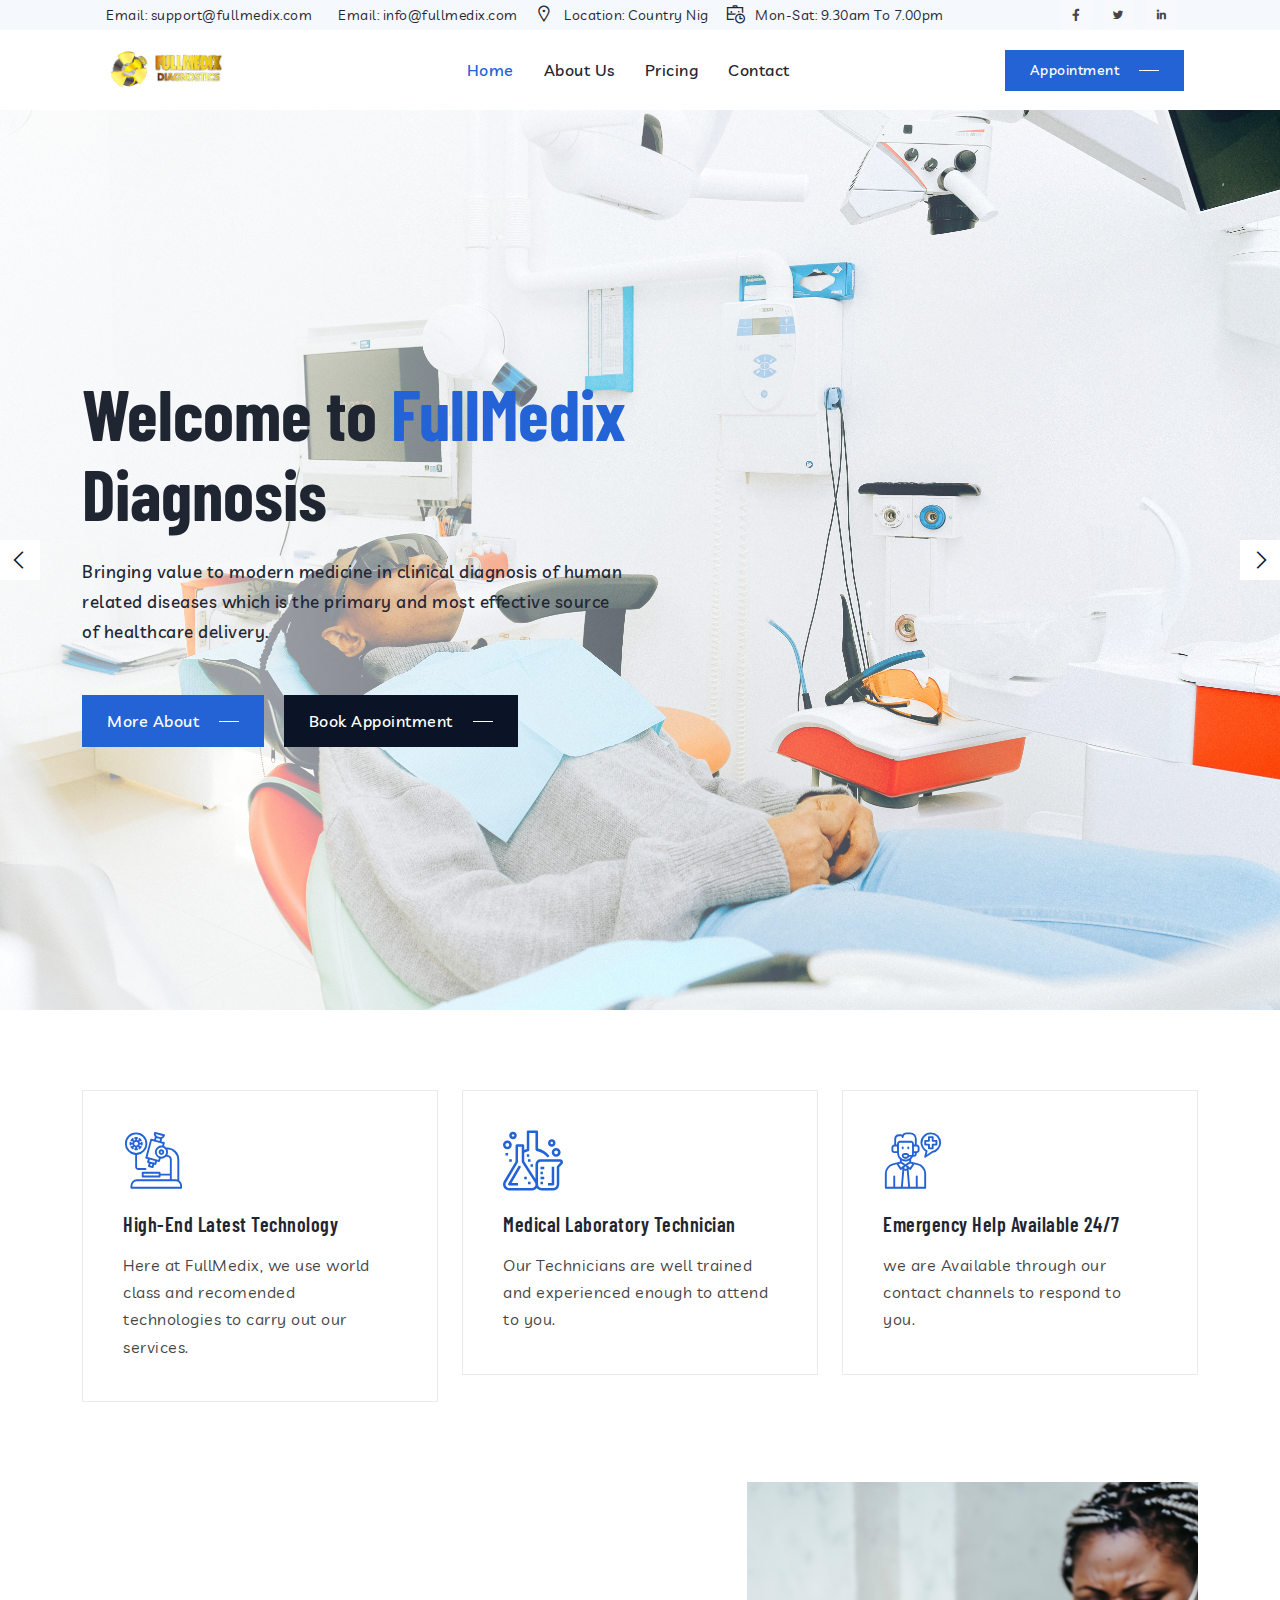
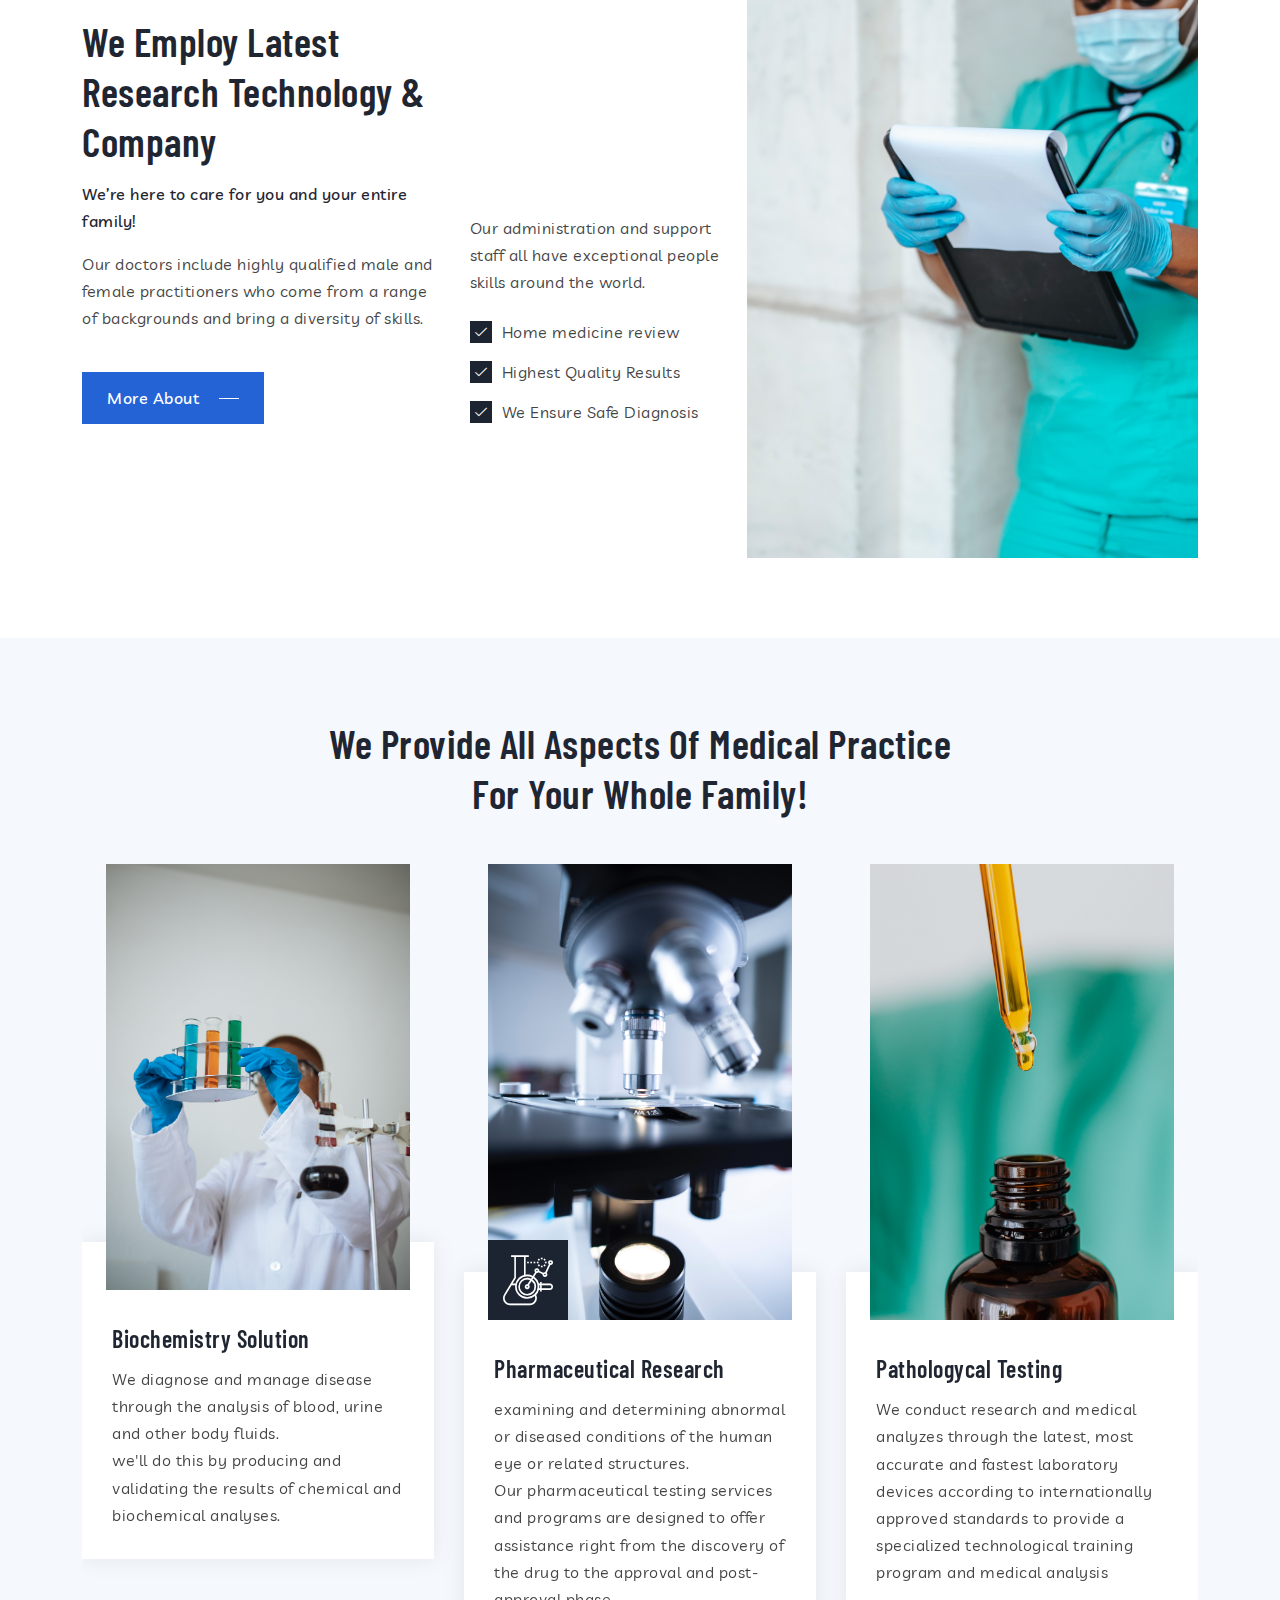
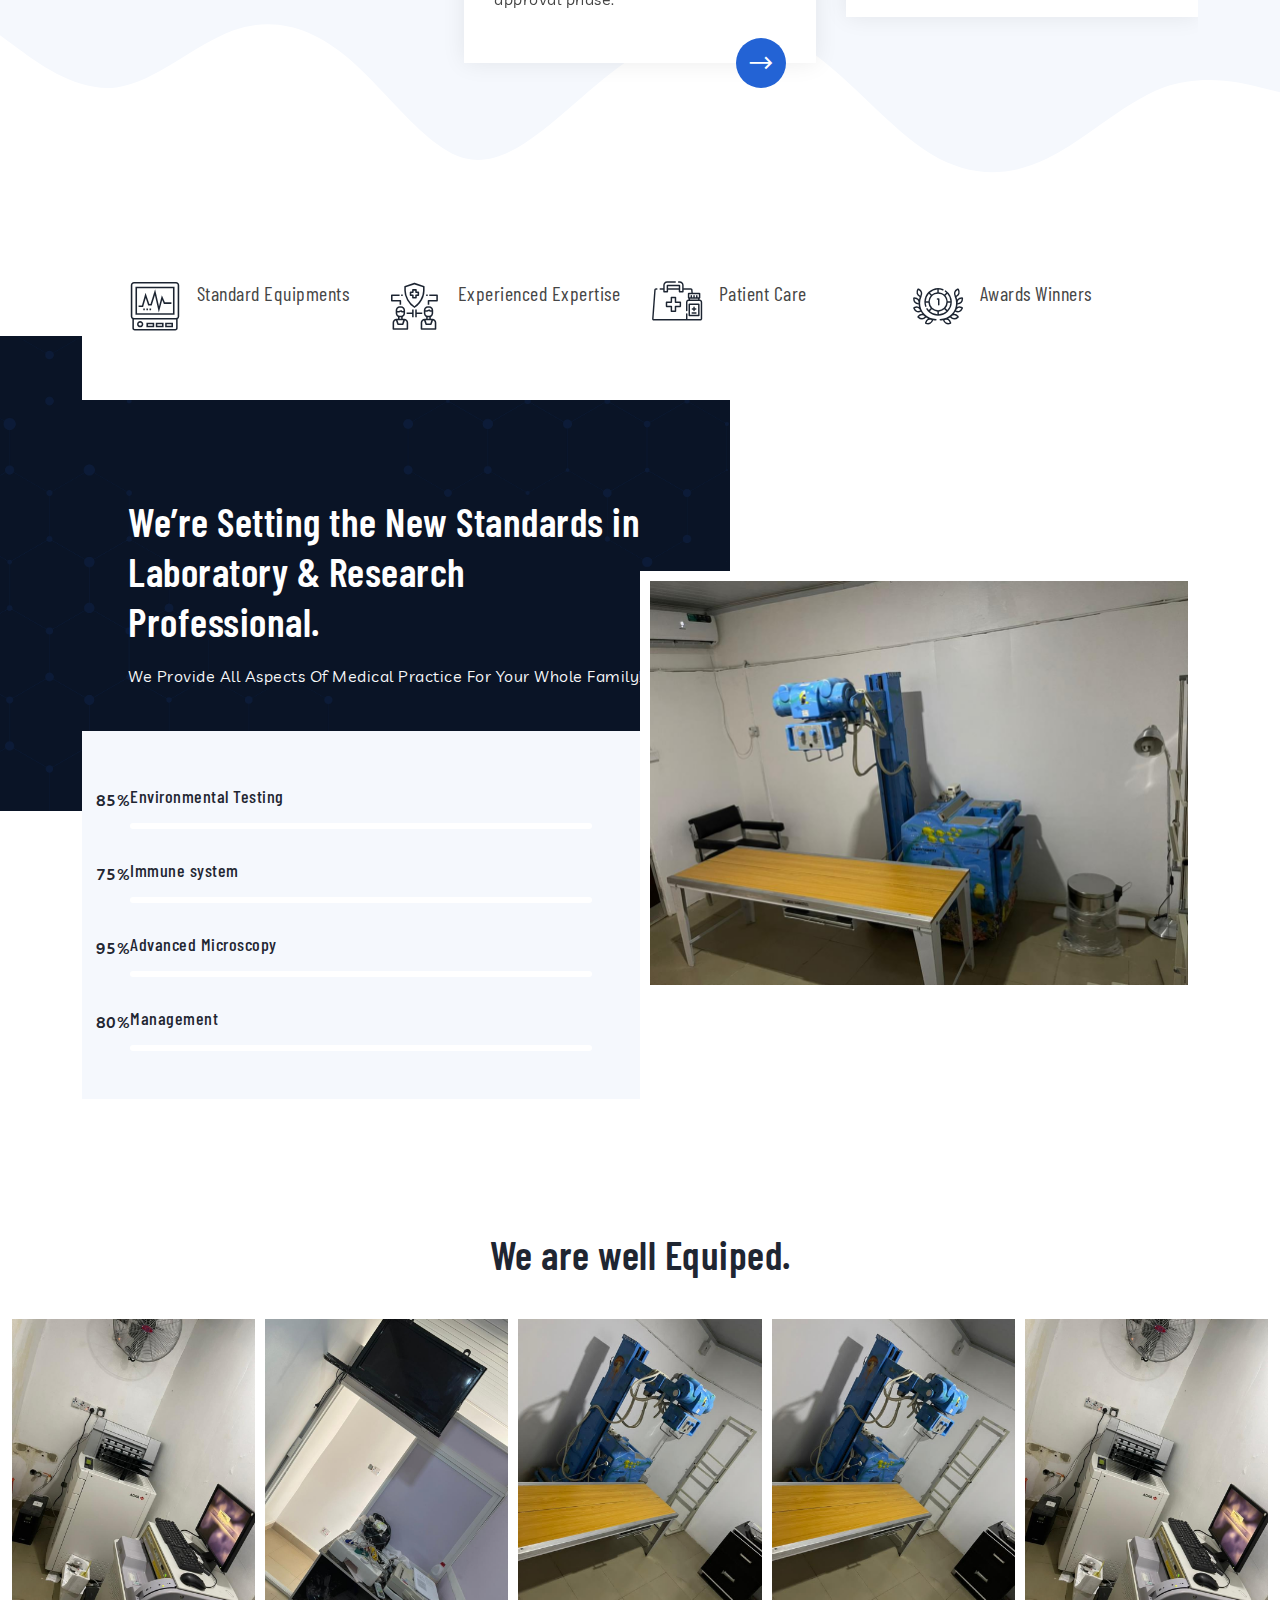
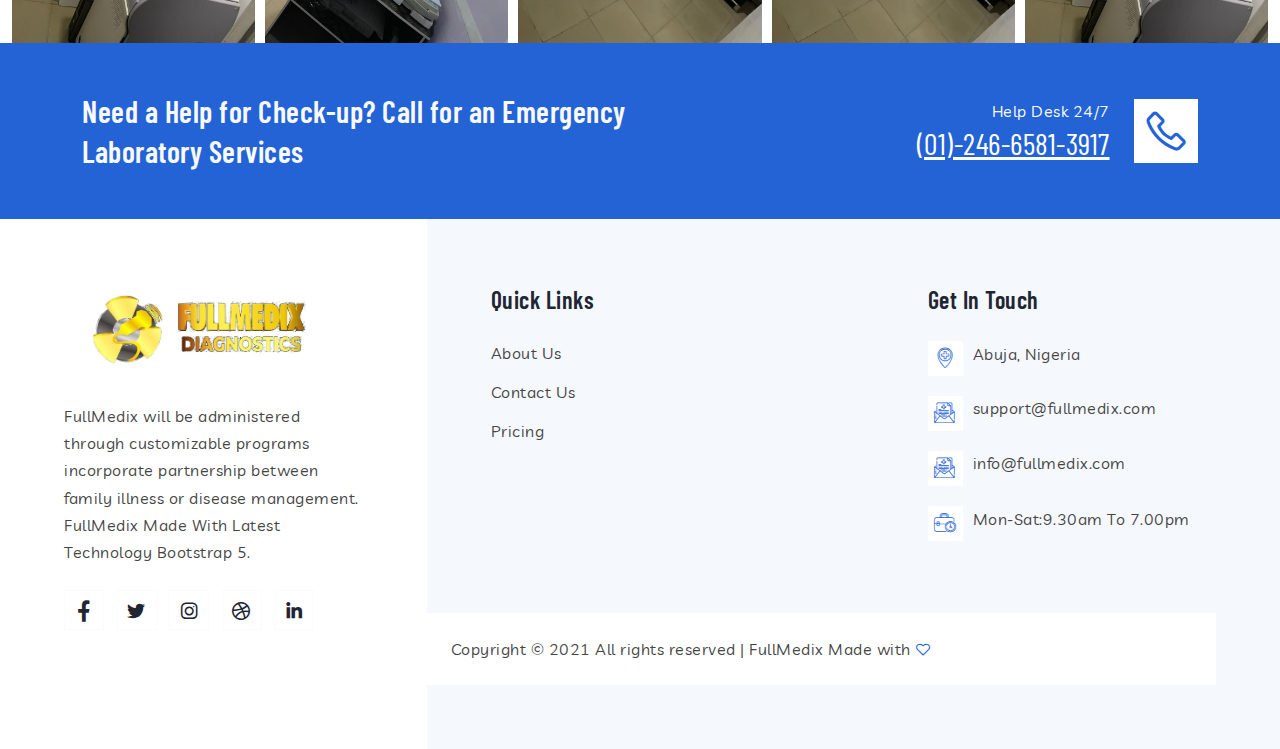
<file: index.html>
<!DOCTYPE html>
<html lang="en">

<!-- Mirrored from themeht.com/FullMedix/html/ by HTTrack Website Copier/3.x [XR&CO'2014], Fri, 14 May 2021 19:06:24 GMT -->
<head>

<!-- meta tags -->
<meta charset="utf-8">
<meta name="keywords" content="bootstrap 5, premium, multipurpose, sass, scss, saas, rtl, Laboratory, medical" />
<meta name="description" content="Laboratory & Science Research" />
<meta name="author" content="www.themeht.com" />
<meta name="viewport" content="width=device-width, initial-scale=1">

<!-- Title -->
<title>FullMedix - Laboratory & Science Research</title>

<!-- favicon icon -->
<link rel="shortcut icon" href="images/thelogo.png" />

<!-- inject css start -->

<!--== bootstrap -->
<link href="css/bootstrap.min.css" rel="stylesheet" type="text/css" />

<!--== fonts -->
<link href="https://fonts.googleapis.com/css2?family=Livvic:ital,wght@0,300;0,400;0,500;0,600;0,700;0,900;1,300;1,400;1,500;1,600;1,700;1,900&amp;display=swap" rel="stylesheet"> 

<link href="https://fonts.googleapis.com/css2?family=Barlow+Condensed:ital,wght@0,300;0,400;0,500;0,600;0,700;0,800;0,900;1,300;1,400;1,500;1,600;1,700;1,800;1,900&amp;display=swap" rel="stylesheet"> 

<!--== animate -->
<link href="css/animate.css" rel="stylesheet" type="text/css" />

<!--== line-awesome -->
<link href="css/line-awesome.min.css" rel="stylesheet" type="text/css" />

<!--== magnific-popup -->
<link href="css/magnific-popup.css" rel="stylesheet" type="text/css" />

<!--== owl.carousel -->
<link href="css/owl.carousel.css" rel="stylesheet" type="text/css" />

<!--== lightslider -->
<link href="css/lightslider.min.css" rel="stylesheet" type="text/css" />

<!--== base -->
<link href="css/base.css" rel="stylesheet" type="text/css" />

<!--== shortcodes -->
<link href="css/shortcodes.css" rel="stylesheet" type="text/css" />

<!--== spacing -->
<link href="css/spacing.css" rel="stylesheet" type="text/css" />

<!--== style -->
<link href="css/style.css" rel="stylesheet" type="text/css" />

<!--== color-customizer -->
<link href="#" data-style="styles" rel="stylesheet">
<link href="css/color-customize/color-customizer.css" rel="stylesheet" type="text/css" />

<!-- inject css end -->

</head>

<body>

<!-- page wrapper start -->

<div class="page-wrapper">

<!-- preloader start -->

<div id="ht-preloader">
  <div class="clear-loader d-flex align-items-center justify-content-center">
    <div class="loader">
     <span class="plus"></span>
    <span class="plus"></span>
    <span class="dot"></span>
    <span class="dot"></span>
    <span class="dot"></span>
    <span class="dot"></span>
    </div>
  </div>
</div>

<!-- preloader end -->


<!--header start-->

<header id="site-header" class="header">
  <div class="header-top light-bg">
    <div class="container-fluid px-lg-8">
      <div class="row">
        <div class="col d-flex align-items-center justify-content-between">
          <div class="topbar-link d-flex align-items-center text-black">
            <div class="d-none d-sm-flex align-items-center me-3">
              <div> <i class="las la-email"></i>
              </div>
              <div>Email: <a class="text-black" href="mailto:support@fullmedix.com"> support@fullmedix.com</a>
              </div>
             
            </div>
            <div class="d-none d-sm-flex align-items-center me-3">
              <div> <i class="las la-email"></i>
              </div>
              
              <div>Email: <a class="text-black" href="mailto:info@fullmedix.com"> info@fullmedix.com</a>
              </div>
            </div>
            <div class="d-none d-md-flex align-items-center me-3">
              <div> <i class="las la-map-marker"></i>
              </div>
              <div>
                <div>Location: Country Nig</div>
              </div>
            </div>
            <div class="d-none d-lg-flex align-items-center">
              <div> <i class="las la-business-time"></i>
              </div>
              <div>
                <div>Mon-Sat: 9.30am To 7.00pm</div>
              </div>
            </div>
          </div>
          <div class="d-flex align-items-center">
            <div class="social-icons d-none d-lg-inline-block ms-3">
              <ul class="list-inline">
                <li><a href="#"><i class="lab la-facebook-f"></i></a>
                </li>
                <li><a href="#"><i class="lab la-twitter"></i></a>
                </li>
                <li><a href="#"><i class="lab la-linkedin-in"></i></a>
                </li>
              </ul>
            </div>
    
          </div>
        </div>
      </div>
    </div>
  </div>
  <div id="header-wrap">
    <div class="container-fluid px-lg-8">
      <div class="row">
        <div class="col">
          <nav class="navbar navbar-expand-lg">
            <a class="navbar-brand logo" href="index-2.html">
              <img id="logo-img" class="img-fluid" src="images/thelogo.png" alt="">
            </a>
            <button class="navbar-toggler" type="button" data-bs-toggle="collapse" data-bs-target="#navbarNav" aria-controls="navbarNav" aria-expanded="false" aria-label="Toggle navigation"> <span></span>
              <span></span>
              <span></span>
            </button>
            <div class="collapse navbar-collapse" id="navbarNav">
              <ul class="navbar-nav ms-auto me-auto position-relative">
                <!-- Home -->
                <li class="nav-item dropdown"> <a class="nav-link active" href="#">Home</a></li>
                <li class="nav-item dropdown"> <a class="nav-link" href="about/">About Us</a>
                  <!-- <li class="nav-item dropdown"> <a class="nav-link" href="#">Services</a> -->
                    <li class="nav-item dropdown"> <a class="nav-link" href="pricing/">Pricing</a>
                    <li class="nav-item dropdown"> <a class="nav-link" href="contact/">Contact</a>
                  
            </div>
            <div class="right-nav align-items-center d-flex justify-content-end">
               
               <a class="btn btn-theme btn-sm d-none d-md-inline-block" href="#"><span>Appointment</span></a>
            </div>
          </nav>
        </div>
      </div>
    </div>
  </div>
</header>
<div class="search-input" id="search-input-box">
  <div class="container ">
    <form class="d-flex justify-content-between search-inner">
      <input type="text" class="form-control" id="search-input" placeholder="Search Here">
      <button type="submit" class="btn"></button> <span class="las la-times" id="close-search" title="Close Search"></span>
    </form>
  </div>
</div>

<!--header end-->


<!--hero section start-->

<section class="banner p-0 pos-r fullscreen-banner">
  <div class="banner-slider owl-carousel no-pb" data-dots="false" data-nav="true">
    <div class="item hero-overlay" data-bg-img="images/black/2.jpg" data-overlay="6">
      <div class="align-center pt-0">
        <div class="container">
          <div class="row">
            <div class="col-lg-6 col-md-10 col-12">
              <h1 class="mb-4 text-black">Welcome to
                <span class="text-theme">FullMedix </span> Diagnosis</h1>
              <p class="lead font-w-5 text-black">Bringing value to modern medicine in clinical diagnosis of human related diseases which is the primary and most effective source of healthcare delivery.</p>
              <div class="btn-box mt-5">
                <a class="btn btn-theme" href="about-us.html"> <span>More About</span>
                </a>
                <a class="btn btn-dark" href="#"> <span>Book Appointment</span>
                </a>
              </div>
            </div>
          </div>
        </div>
      </div>
    </div>
    <div class="item hero-overlay" data-bg-img="images/black/1.jpg" data-overlay="6">
      <div class="align-center pt-0">
        <div class="container">
          <div class="row">
            <div class="col-lg-6 col-md-10 col-12">
              <h1 class="mb-4 text-black">Reliable <span class="text-theme">Diagnosis</span> Laboratory</h1>
              <p class="lead font-w-5 text-black">FullMedix is modern laboratory services Delivering newer flows by their place website is the first impression.</p>
              <div class="btn-box mt-5">
                <a class="btn btn-theme" href="about-us.html"> <span>More About</span>
                </a>
                <a class="btn btn-dark" href="#"> <span>Book Appointment</span>
                </a>
              </div>
            </div>
          </div>
        </div>
      </div>
    </div>
  </div>
</section>

<!--hero section end-->


<!--body content start-->

<div class="page-content">

<!--feature start-->

<section class="pb-0">
  <div class="container">
    <div class="row">
      <div class="col-lg-4 col-sm-6">
        <div class="featured-item style-1">
          <div class="featured-icon"> <i class="flaticon-laboratory-1"></i>
          </div>
          <div class="featured-title">
            <h5>High-End Latest Technology</h5>
          </div>
          <div class="featured-desc">
            <p>Here at FullMedix, we use world class and recomended technologies to carry out our services.</p>
          </div>
        </div>
      </div>
      <div class="col-lg-4 col-sm-6 mt-5 mt-sm-0">
        <div class="featured-item style-1 active">
          <div class="featured-icon"> <i class="flaticon-laboratory"></i>
          </div>
          <div class="featured-title">
            <h5>Medical laboratory Technician</h5>
          </div>
          <div class="featured-desc">
            <p>Our Technicians are well trained and experienced enough to attend to you.</p>
          </div>
        </div>
      </div>
  
      <div class="col-lg-4 col-sm-6 mt-5 mt-lg-0">
        <div class="featured-item style-1">
          <div class="featured-icon"> <i class="flaticon-help-call"></i>
          </div>
          <div class="featured-title">
            <h5>Emergency Help Available 24/7</h5>
          </div>
          <div class="featured-desc">
            <p>we are Available through our contact channels to respond to you.</p>
          </div>
        </div>
      </div>
    </div>
  </div>
</section>

<!--feature end-->


<!--about start-->

<section>
  <div class="container">
    <div class="row align-items-center justify-content-between">
      <div class="col-lg-5 col-12 order-lg-1">
        <img class="img-fluid" src="images/black/3.jpg" alt="">
      </div>
      <div class="col-lg-7 col-12 mt-6 mt-lg-0">
        <div class="row align-items-end">
          <div class="col-md-7">
            <div class="section-title">
              <h2 class="title">We Employ Latest Research Technology & Company</h2> 
              <p class="text-black font-w-5 mb-3">We’re here to care for you and your entire family!</p>
              <p>Our doctors include highly qualified male and female practitioners who come from a range of backgrounds and bring a diversity of skills.</p>
            </div>
            <a class="btn btn-theme" href="about-us.html"> <span>More About</span>
            </a>
          </div>
          <div class="col-md-5 mt-6 mt-md-0">
            <p class="mb-4">Our administration and support staff all have exceptional people skills around the world.</p>
            <!-- <img class="img-fluid" src="images/sign.png" alt=""> -->
            <ul class="list-unstyled list-icon mt-4">
              <li class="mb-3"><i class="las la-check"></i> Home medicine review</li>
              <li class="mb-3"><i class="las la-check"></i> Highest Quality Results</li>
              <li><i class="las la-check"></i> We Ensure Safe Diagnosis</li>
            </ul>
          </div>
        </div>
      </div>
    </div>
  </div>
</section>

<!--about end-->


<!--service start-->

<section class="position-relative light-bg">
  <div class="container z-index-1">
    <div class="row justify-content-center text-center">
      <div class="col-lg-7 col-12">
        <div class="section-title mb-3">
          <h2 class="title mb-0">We Provide All Aspects Of Medical Practice For Your Whole Family!</h2> 
        </div>
      </div>
    </div>
    <div class="row">
      <div class="col">
        <div class="owl-carousel" data-items="3" data-md-items="2" data-sm-items="1" data-xs-items="1" data-margin="30">
          <div class="item">
            <div class="service-item style-1">
              <div class="service-img mx-4 z-index-1 overflow-hidden">
                <img class="img-fluid" src="images/black/5.jpg" alt="">
                <div class="service-icon"> <i class="flaticon-biology-1"></i>
                </div>
              </div>
              <div class="service-desc white-bg mt-n5 pt-7">
                <div class="service-title">
                  <h4>Biochemistry Solution</h4>
                </div>
                <p>We diagnose and manage disease through the analysis of blood, urine and other body fluids. <br> we'll do this by producing and validating the results of chemical and biochemical analyses.</p> <a class="link-btn" href="biochemistry-solution.html"><i class="las la-long-arrow-alt-right"></i></a>
              </div>
            </div>
          </div>
          <div class="item">
            <div class="service-item style-1 active">
              <div class="service-img mx-4 z-index-1 overflow-hidden">
                <img class="img-fluid" src="images/black/6.jpg" alt="">
                <div class="service-icon"> <i class="flaticon-research"></i>
                </div>
              </div>
              <div class="service-desc white-bg mt-n5 pt-7">
                <div class="service-title">
                  <h4>Pharmaceutical Research</h4>
                </div>
                <p>examining and determining abnormal or diseased conditions of the human eye or related structures. <br>Our pharmaceutical testing services and programs are designed to offer assistance right from the discovery of the drug to the approval and post-approval phase.</p> <a class="link-btn" href="pharmaceutical-research.html"><i class="las la-long-arrow-alt-right"></i></a>
              </div>
            </div>
          </div>
          <div class="item">
            <div class="service-item style-1">
              <div class="service-img mx-4 z-index-1 overflow-hidden">
                <img class="img-fluid" src="images/black/7.jpg" alt="">
                <div class="service-icon"> <i class="flaticon-test"></i>
                </div>
              </div>
              <div class="service-desc white-bg mt-n5 pt-7">
                <div class="service-title">
                  <h4>Pathologycal Testing</h4>
                </div>
                <p>We conduct research and medical analyzes through the latest, most accurate and fastest laboratory devices according to internationally approved standards to provide  a specialized technological training program and medical analysis </p> <a class="link-btn" href="pathologycam-testing.html"><i class="las la-long-arrow-alt-right"></i></a>
              </div>
            </div>
          </div>
         
        </div>
      </div>
    </div>
  </div>
  <div class="shape-1 overflow-hidden bottom">
    <svg xmlns="http://www.w3.org/2000/svg" viewBox="0 0 1440 320">
      <path fill="#ffffff" fill-opacity="1" d="M0,96L21.8,112C43.6,128,87,160,131,154.7C174.5,149,218,107,262,90.7C305.5,75,349,85,393,122.7C436.4,160,480,224,524,234.7C567.3,245,611,203,655,165.3C698.2,128,742,96,785,85.3C829.1,75,873,85,916,117.3C960,149,1004,203,1047,229.3C1090.9,256,1135,256,1178,234.7C1221.8,213,1265,171,1309,154.7C1352.7,139,1396,149,1418,154.7L1440,160L1440,320L1418.2,320C1396.4,320,1353,320,1309,320C1265.5,320,1222,320,1178,320C1134.5,320,1091,320,1047,320C1003.6,320,960,320,916,320C872.7,320,829,320,785,320C741.8,320,698,320,655,320C610.9,320,567,320,524,320C480,320,436,320,393,320C349.1,320,305,320,262,320C218.2,320,175,320,131,320C87.3,320,44,320,22,320L0,320Z"></path>
    </svg>
  </div>
</section>

<!--service end-->


<!--counter start-->

<section class="p-0">
  <div class="container">
    <div class="row">
      <div class="col">
        <div class="white-bg p-5 z-index-1">
          <div class="row">
            <div class="col-lg-3 col-sm-6">
              <div class="counter d-flex">
                <div class="counter-icon me-3"> <i class="flaticon-medical-laboratory-1"></i>
                </div>
                <div class="counter-desc"> 
                  <h6>Standard Equipments</h6>
                </div>
              </div>
            </div>
            <div class="col-lg-3 col-sm-6 mt-5 mt-sm-0">
              <div class="counter d-flex">
                <div class="counter-icon me-3"> <i class="flaticon-heathcare-and-medical"></i>
                </div>
                <div class="counter-desc">
                  <h6>Experienced Expertise</h6>
                </div>
              </div>
            </div>
            <div class="col-lg-3 col-sm-6 mt-5 mt-lg-0">
              <div class="counter d-flex">
                <div class="counter-icon me-3"> <i class="flaticon-pharmacy"></i>
                </div>
                <div class="counter-desc">
                  <h6>Patient Care</h6>
                </div>
              </div>
            </div>
            <div class="col-lg-3 col-sm-6 mt-5 mt-lg-0">
              <div class="counter d-flex">
                <div class="counter-icon me-3"> <i class="flaticon-award"></i>
                </div>
                <div class="counter-desc">
                  <h6>Awards Winners</h6>
                </div>
              </div>
            </div>
          </div>
        </div>
      </div>
    </div>
  </div>
</section>

<!--counter end-->


<!--multi-sec start-->

<section class="p-0 mt-n6">
  <div class="container-fluid ps-0">
    <div class="row">
      <div class="col-lg-7 col-md-10 col-11">
        <div class="dark-bg p-lg-7 p-4 pb-10 custom-pt-1" data-bg-img="images/pattern/02.png">
          <div class="section-title ms-md-5">
            <h2 class="title">We’re Setting the New Standards in Laboratory & Research Professional.</h2> 
            <p class="lead text-light">We Provide All Aspects Of Medical Practice For Your Whole Family!</p>
          </div>
        </div>
      </div>
    </div>
  </div>
  <div class="container">
    <div class="row">
      <div class="col-lg-6 col-md-8 pe-md-0">
        <div class="light-bg p-5 z-index-1 mt-n7">
          <div class="ht-progress-bar mb-4">
            <h4>Environmental Testing</h4>
            <div class="progress" data-value="85">
              <div class="progress-bar">
                <div class="progress-parcent"><span>85</span>%</div>
              </div>
            </div>
          </div>
          <div class="ht-progress-bar mb-4">
            <h4>Immune system</h4>
            <div class="progress" data-value="75">
              <div class="progress-bar">
                <div class="progress-parcent"><span>75</span>%</div>
              </div>
            </div>
          </div>
          <div class="ht-progress-bar mb-4">
            <h4>Advanced Microscopy</h4>
            <div class="progress" data-value="95">
              <div class="progress-bar">
                <div class="progress-parcent"><span>95</span>%</div>
              </div>
            </div>
          </div>
          <div class="ht-progress-bar">
            <h4>Management</h4>
            <div class="progress" data-value="80">
              <div class="progress-bar">
                <div class="progress-parcent"><span>80</span>%</div>
              </div>
            </div>
          </div>
        </div>
      </div>
      <div class="col-lg-6 col-md-10 col-12 ms-auto ps-0">
        <div class="position-relative overflow-hidden img-border mt-n15 custom-mt-0">
          <img class="img-fluid w-100" src="images/full/1.jpeg" alt="">
          <!-- <div class="video-btn video-btn-pos"> <a class="play-btn popup-youtube mr-3" href="https://www.youtube.com/watch?v=P_wKDMcr1Tg"><i class="las la-play"></i></a> -->
          </div>
        </div>
      </div>
    </div>
  </div>
</section>

<!--multi-sec end-->


<!--client start-->

<!--<section class="pb-0">
  <div class="container">
    <div class="row">
      <div class="col">
        <div class="owl-carousel no-pb" data-dots="false" data-items="6" data-md-items="4" data-sm-items="3" data-xs-items="2" data-margin="20" data-autoplay="true">
          <div class="item">
            <div class="client-logo">
              <img class="img-fluid" src="images/client/09.png" alt="">
            </div>
          </div>
          <div class="item">
            <div class="client-logo">
              <img class="img-fluid" src="images/client/10.png" alt="">
            </div>
          </div>
          <div class="item">
            <div class="client-logo">
              <img class="img-fluid" src="images/client/11.png" alt="">
            </div>
          </div>
          <div class="item">
            <div class="client-logo">
              <img class="img-fluid" src="images/client/12.png" alt="">
            </div>
          </div>
          <div class="item">
            <div class="client-logo">
              <img class="img-fluid" src="images/client/13.png" alt="">
            </div>
          </div>
          <div class="item">
            <div class="client-logo">
              <img class="img-fluid" src="images/client/14.png" alt="">
            </div>
          </div>
          <div class="item">
            <div class="client-logo">
              <img class="img-fluid" src="images/client/15.png" alt="">
            </div>
          </div>
          <div class="item">
            <div class="client-logo">
              <img class="img-fluid" src="images/client/16.png" alt="">
            </div>
          </div>
        </div>
      </div>
    </div>
  </div>
</section> -->

<!--client end-->


<!--project start-->

<section class="pb-0">
  <div class="container">
    <div class="row justify-content-center text-center">
      <div class="col-lg-8">
        <div class="section-title">
          <h2 class="title"> <br>We are well Equiped.</h2> 
        </div>
      </div>
    </div>
  </div>
  <div class="container-fluid">
    <div class="row">
      <div class="col">
        <div class="owl-carousel no-pb popup-gallery" data-dots="false" data-items="5" data-md-items="3" data-sm-items="2" data-xs-items="1" data-margin="10">
          <!-- <div class="item">
            <div class="cases-item position-relative overflow-hidden">
              <img class="img-fluid w-100" src="images/full/1.jpeg" alt="">
              <a class="popup-img" href="images/project/large/01.jpg"> <i class="las la-plus"></i>
              </a>
               <div class="cases-title"> <span>Pathology</span>
                <h4><a href="research-single.html">Personnel Competence</a></h4>
              </div> 
            </div>
          </div> -->
          <div class="item">
            <div class="cases-item position-relative overflow-hidden">
              <img class="img-fluid w-100" src="images/full/2.jpeg" alt="">
              <a class="popup-img" href="images/project/large/02.jpg"> <i class="las la-plus"></i>
              </a>
              <!-- <div class="cases-title"> <span>Pathology</span>
                <h4><a href="research-single.html">Personnel Competence</a></h4>
              </div> -->
            </div>
          </div>
          <div class="item">
            <div class="cases-item position-relative overflow-hidden">
              <img class="img-fluid w-100" src="images/full/3.jpeg" alt="">
              <a class="popup-img" href="images/project/large/03.jpg"> <i class="las la-plus"></i>
              </a>
              <!-- <div class="cases-title"> <span>Pathology</span>
                <h4><a href="research-single.html">Personnel Competence</a></h4>
              </div> -->
            </div>
          </div>
          <div class="item">
            <div class="cases-item position-relative overflow-hidden">
              <img class="img-fluid w-100" src="images/full/4.jpeg" alt="">
              <a class="popup-img" href="images/project/large/04.jpg"> <i class="las la-plus"></i>
              </a>
              <!-- <div class="cases-title"> <span>Pathology</span>
                <h4><a href="research-single.html">Personnel Competence</a></h4>
              </div> -->
            </div>
          </div>
          <div class="item">
            <div class="cases-item position-relative overflow-hidden">
              <img class="img-fluid w-100" src="images/full/4.jpeg" alt="">
              <a class="popup-img" href="images/project/large/05.jpg"> <i class="las la-plus"></i>
              </a>
              <!-- <div class="cases-title"> <span>Pathology</span>
                <h4><a href="research-single.html">Personnel Competence</a></h4>
              </div> -->
            </div>
          </div>
        </div>
      </div>
    </div>
  </div>
</section>

<!--project end-->


<!--call us start-->

<section class="theme-bg py-5">
  <div class="container">
    <div class="row align-items-center">
      <div class="col-md-6 col-12">
        <h3 class="text-light">Need a Help for Check-up? Call for an Emergency Laboratory Services</h3>
      </div>
      <div class="col-md-5 col-12 ms-auto mt-3 mt-lg-0">
        <div class="d-flex align-items-start justify-content-end">
          <div class="text-white text-end"> <span>Help Desk 24/7</span>
            <h3 class="font-w-4"><a class="text-decoration-underline text-white" href="tel:+(01)24665813917">(01)-246-6581-3917</a></h3>
          </div> <span class="white-bg d-inline-block p-2 ms-4"><i class="las la-phone ic-3x text-theme"></i></span>
        </div>
      </div>
    </div>
  </div>
</section>

<!--call us end-->


<!--team start-->



<!--team end-->


<!--blog start-->



<!--blog end-->

</div>

<!--body content end--> 


<!--footer start-->

<footer class="footer light-bg">
  <div class="primary-footer">
    <div class="container-fluid">
      <div class="row">
        <div class="col-lg-4 col-12 white-bg p-4 p-md-6">
          <a class="footer-logo" href="index-2.html">
            <img id="footer-logo" class="img-fluid" src="images/thelogo.png" alt="">
          </a>
          <p class="my-4">FullMedix will be administered through customizable programs incorporate partnership between family illness or disease management. FullMedix Made With Latest Technology Bootstrap 5.</p>
          <div class="social-icons social-colored footer-social">
            <ul class="list-inline">
              <li><a href="#"><i class="lab la-facebook-f"></i></a>
              </li>
              <li><a href="#"><i class="lab la-twitter"></i></a>
              </li>
              <li><a href="#"><i class="lab la-instagram"></i></a>
              </li>
              <li><a href="#"><i class="lab la-dribbble"></i></a>
              </li>
              <li><a href="#"><i class="lab la-linkedin-in"></i></a>
              </li>
            </ul>
          </div>
        </div>
        <div class="col-lg-8 col-12 p-4 p-md-6">
          <div class="row">
            <div class="col-md-3 col-sm-6 col-12">
              <h4 class="mb-4">Quick Links</h4>
              <div class="footer-list">
                <ul class="list-unstyled">
                  <li><a href="about">About Us</a>
                  </li>
                  <li><a href="contact">Contact Us</a>
                  </li>
                  <li> <a href="pricing">Pricing</a>
                  </li>
                </ul>
              </div>
            </div>
            <div class="col-md-4 col-sm-6 col-12 mt-6 mt-sm-0">
              <!-- <h4 class="mb-4">Services</h4> -->
              <div class="footer-list">
                <ul class="list-unstyled">
                  <!-- <li><a href="pathologycam-testing.html">Pathologycam Testing</a>
                  </li>
                  <li><a href="biochemistry-solution.html">Biochemistry Solution</a>
                  </li>
                  <li><a href="chemical-research.html">Chemical Research</a>
                  </li>
                  <li><a href="pharmaceutical-research.html">Pharmaceutical Research</a>
                  </li>
                  <li><a href="diabetes-testing.html">Diabetes Testing</a>
                  </li> -->
                </ul>
              </div>
            </div>
            <div class="col-md-5 col-12 mt-6 mt-md-0">
              <h4 class="mb-4">Get In Touch</h4>
              <div class="footer-cntct my-4">
                <ul class="media-icon list-unstyled">
                  <li> <i class="flaticon-hospital"></i>
                    <p class="mb-0">Abuja, Nigeria</p>
                  </li>
                  <li><i class="flaticon-medical-report"></i>  <a href="mailto:support@fullmedix.com">support@fullmedix.com</a>
                  </li>
                  <li><i class="flaticon-medical-report"></i>  <a href="mailto:info@fullmedix.com">info@fullmedix.com</a>
                  </li>
                  
                  <!-- <li><i class="flaticon-medical-assistance"></i>  <a href="tel:+912345678900">+91-234-567-8900</a>
                  </li> -->
                  <li><i class="flaticon-working-hours"></i> 
                    <p class="mb-0">Mon-Sat:9.30am To 7.00pm</p>
                  </li>
                </ul>
              </div>
            </div>
          </div>
          <div class="row">
            <div class="col">
              <div class="copyright p-4 white-bg mt-5 ms-md-n6">Copyright © 2021 All rights reserved | FullMedix Made with <i class="lar la-heart text-theme heartBeat2"></i>
              </div>
            </div>
          </div>
        </div>
      </div>
    </div>
  </div>
</footer>

<!--footer end-->


</div>

<!--== jquery -->
<script src="js/theme.js"></script>

<!--== theme-plugin -->
<script src="js/theme-plugin.js"></script>

<!--== color-customize -->
<script src="js/color-customize/color-customizer.js"></script> 

<!--== theme-script -->
<script src="js/theme-script.js"></script>

<!-- inject js end -->

</body>


<!-- Mirrored from themeht.com/FullMedix/html/ by HTTrack Website Copier/3.x [XR&CO'2014], Fri, 14 May 2021 19:08:23 GMT -->
</html>
</file>
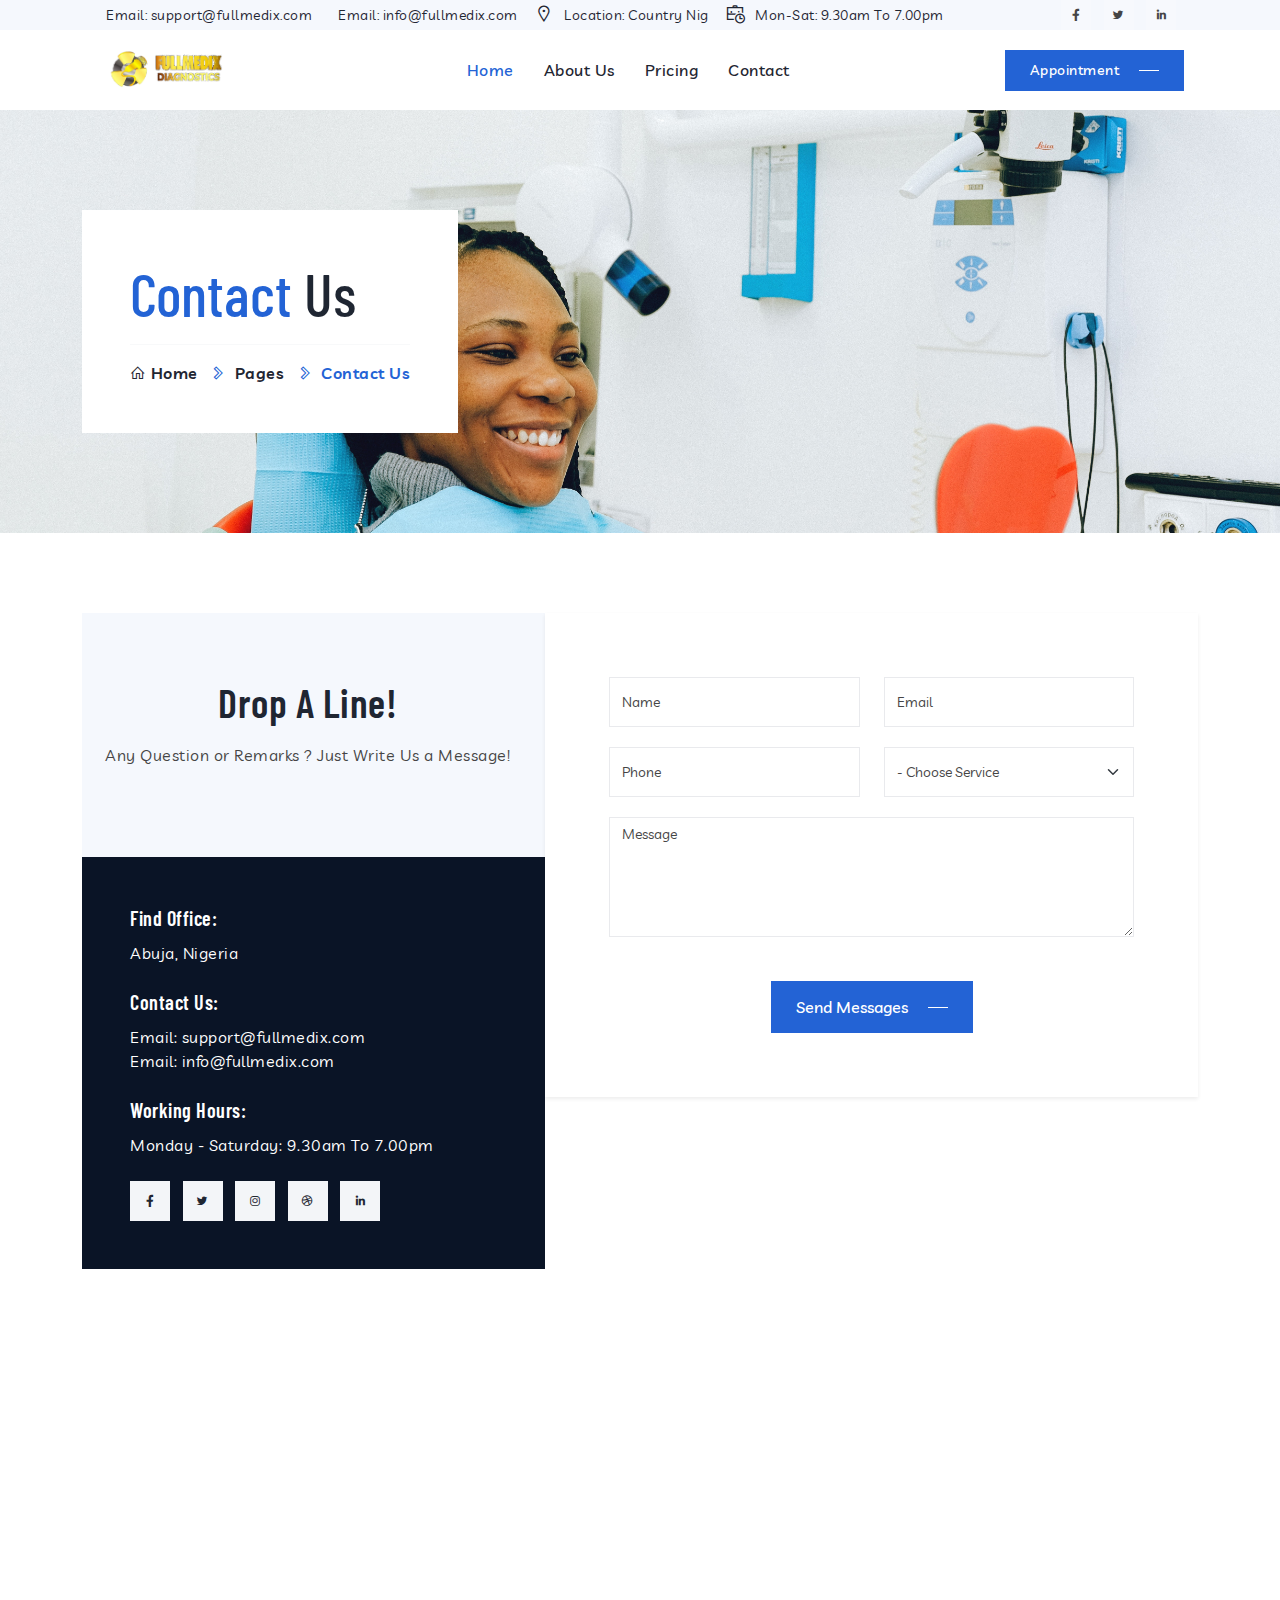
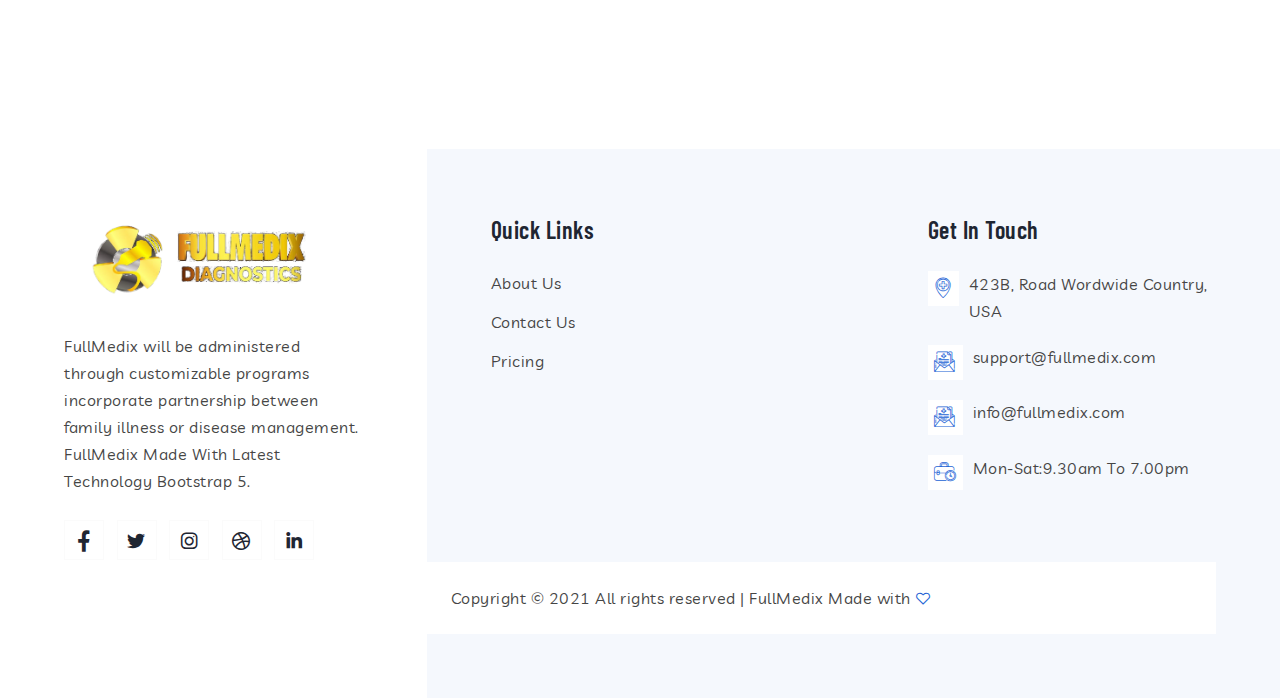
<file: contact/index.html>
<!DOCTYPE html>
<html lang="en">

<!-- Mirrored from themeht.com/FullMedix/html/ by HTTrack Website Copier/3.x [XR&CO'2014], Fri, 14 May 2021 19:06:24 GMT -->
<head>

<!-- meta tags -->
<meta charset="utf-8">
<meta name="keywords" content="bootstrap 5, premium, multipurpose, sass, scss, saas, rtl, Laboratory, medical" />
<meta name="description" content="Laboratory & Science Research" />
<meta name="author" content="www.themeht.com" />
<meta name="viewport" content="width=device-width, initial-scale=1">

<!-- Title -->
<title>FullMedix - Laboratory & Science Research</title>

<!-- favicon icon -->
<link rel="shortcut icon" href="../images/thelogo.png" />

<!-- inject css start -->

<!--== bootstrap -->
<link href="../css/bootstrap.min.css" rel="stylesheet" type="text/css" />

<!--== fonts -->
<link href="https://fonts.googleapis.com/css2?family=Livvic:ital,wght@0,300;0,400;0,500;0,600;0,700;0,900;1,300;1,400;1,500;1,600;1,700;1,900&amp;display=swap" rel="stylesheet"> 

<link href="https://fonts.googleapis.com/css2?family=Barlow+Condensed:ital,wght@0,300;0,400;0,500;0,600;0,700;0,800;0,900;1,300;1,400;1,500;1,600;1,700;1,800;1,900&amp;display=swap" rel="stylesheet"> 

<!--== animate -->
<link href="../css/animate.css" rel="stylesheet" type="text/css" />

<!--== line-awesome -->
<link href="../css/line-awesome.min.css" rel="stylesheet" type="text/css" />

<!--== magnific-popup -->
<link href="../css/magnific-popup.css" rel="stylesheet" type="text/css" />

<!--== owl.carousel -->
<link href="../css/owl.carousel.css" rel="stylesheet" type="text/css" />

<!--== lightslider -->
<link href="../css/lightslider.min.css" rel="stylesheet" type="text/css" />

<!--== base -->
<link href="../css/base.css" rel="stylesheet" type="text/css" />

<!--== shortcodes -->
<link href="../css/shortcodes.css" rel="stylesheet" type="text/css" />

<!--== spacing -->
<link href="../css/spacing.css" rel="stylesheet" type="text/css" />

<!--== style -->
<link href="../css/style.css" rel="stylesheet" type="text/css" />

<!--== color-customizer -->
<link href="#" data-style="styles" rel="stylesheet">
<link href="../css/color-customize/color-customizer.css" rel="stylesheet" type="text/css" />

<!-- inject css end -->

</head>

<body>

<!-- page wrapper start -->

<div class="page-wrapper">

<!-- preloader start -->

<div id="ht-preloader">
  <div class="clear-loader d-flex align-items-center justify-content-center">
    <div class="loader">
     <span class="plus"></span>
    <span class="plus"></span>
    <span class="dot"></span>
    <span class="dot"></span>
    <span class="dot"></span>
    <span class="dot"></span>
    </div>
  </div>
</div>

<!-- preloader end -->


<!--header start-->

<header id="site-header" class="header">
  <div class="header-top light-bg">
    <div class="container-fluid px-lg-8">
      <div class="row">
        <div class="col d-flex align-items-center justify-content-between">
          <div class="topbar-link d-flex align-items-center text-black">
            <div class="d-none d-sm-flex align-items-center me-3">
              <div> <i class="las la-email"></i>
              </div>
              <div>Email: <a class="text-black" href="mailto:support@fullmedix.com"> support@fullmedix.com</a>
              </div>
             
            </div>
            <div class="d-none d-sm-flex align-items-center me-3">
              <div> <i class="las la-email"></i>
              </div>
              
              <div>Email: <a class="text-black" href="mailto:info@fullmedix.com"> info@fullmedix.com</a>
              </div>
            </div>
            <div class="d-none d-md-flex align-items-center me-3">
              <div> <i class="las la-map-marker"></i>
              </div>
              <div>
                <div>Location: Country Nig</div>
              </div>
            </div>
            <div class="d-none d-lg-flex align-items-center">
              <div> <i class="las la-business-time"></i>
              </div>
              <div>
                <div>Mon-Sat: 9.30am To 7.00pm</div>
              </div>
            </div>
          </div>
          <div class="d-flex align-items-center">
            <div class="social-icons d-none d-lg-inline-block ms-3">
              <ul class="list-inline">
                <li><a href="#"><i class="lab la-facebook-f"></i></a>
                </li>
                <li><a href="#"><i class="lab la-twitter"></i></a>
                </li>
                <li><a href="#"><i class="lab la-linkedin-in"></i></a>
                </li>
              </ul>
            </div>
    
          </div>
        </div>
      </div>
    </div>
  </div>
  <div id="header-wrap">
    <div class="container-fluid px-lg-8">
      <div class="row">
        <div class="col">
          <nav class="navbar navbar-expand-lg">
            <a class="navbar-brand logo" href="../index.html">
              <img id="logo-img" class="img-fluid" src="../images/thelogo.png" alt="">
            </a>
            <button class="navbar-toggler" type="button" data-bs-toggle="collapse" data-bs-target="#navbarNav" aria-controls="navbarNav" aria-expanded="false" aria-label="Toggle navigation"> <span></span>
              <span></span>
              <span></span>
            </button>
            <div class="collapse navbar-collapse" id="navbarNav">
              <ul class="navbar-nav ms-auto me-auto position-relative">
                <!-- Home -->
                <li class="nav-item dropdown"> <a class="nav-link active" href="../">Home</a></li>
                <li class="nav-item dropdown"> <a class="nav-link" href="../about">About Us</a>
                  <!-- <li class="nav-item dropdown"> <a class="nav-link" href="#">Services</a> -->
                    <li class="nav-item dropdown"> <a class="nav-link" href="../pricing/">Pricing</a>
                    <li class="nav-item dropdown"> <a class="nav-link" href="../contact">Contact</a>
                  
            </div>
            <div class="right-nav align-items-center d-flex justify-content-end">
               
               <a class="btn btn-theme btn-sm d-none d-md-inline-block" href="../contact"><span>Appointment</span></a>
            </div>
          </nav>
        </div>
      </div>
    </div>
  </div>
</header>
<div class="search-input" id="search-input-box">
  <div class="container ">
    <form class="d-flex justify-content-between search-inner">
      <input type="text" class="form-control" id="search-input" placeholder="Search Here">
      <button type="submit" class="btn"></button> <span class="las la-times" id="close-search" title="Close Search"></span>
    </form>
  </div>
</div>

<!--header end-->


<!--hero section start-->

<section class="page-title parallaxie" data-bg-img="../images/black/1.jpg">
    <div class="container">
      <div class="row">
        <div class="col-lg-6">
          <div class="white-bg p-md-5 p-3 d-inline-block">
          <h1 class="text-theme">Contact <span class="text-black">Us</span></h1>
          <nav aria-label="breadcrumb" class="page-breadcrumb border-top border-light pt-3 mt-3">
            <ol class="breadcrumb">
              <li class="breadcrumb-item"><a href="index-2.html"><i class="las la-home me-1"></i>Home</a>
              </li>
              <li class="breadcrumb-item">Pages
              </li>
              <li class="breadcrumb-item active" aria-current="page">Contact Us</li>
            </ol>
          </nav>
          </div>
        </div>
      </div>
    </div>
  </section>
  
  <!--page title end-->
  
  
  <!--body content start-->
  
  <div class="page-content">
  
  <!--contact start-->
  
  <section>
    <div class="container">
      <div class="row">
        <div class="col">
          <div class="light-bg">
            <div class="row text-center">
              <div class="col-lg-5 col-12">
                <div class="section-title mt-6">
                  <h2 class="title">Drop A Line!</h2> 
                  <p class="mb-0">Any Question or Remarks ? Just Write Us a Message!</p>
                </div>
              </div>
              <div class="col-lg-7 ps-lg-0">
                <div class="white-bg px-3 py-5 p-md-6 shadow-sm">
                  <form id="contact-form" class="row" method="post" action="http://themeht.com/labortech/html/php/contact.php">
                    <div id="formmessage"></div>
                    <div class="form-group col-md-6">
                      <input id="form_name" type="text" name="name" class="form-control" placeholder="Name" required="required">
                    </div>
                    <div class="form-group col-md-6">
                      <input id="form_email" type="email" name="email" class="form-control" placeholder="Email" required="required">
                    </div>
                    <div class="form-group col-md-6">
                      <input id="form_phone" type="tel" name="phone" class="form-control" placeholder="Phone" required="required">
                    </div>
                    <div class="form-group col-md-6">
                      <select name="select" class="form-select form-control">
                        <option>- Choose Service</option>
                        <option>Pathology</option>
                        <option>Diabetes</option>
                        <option>Chemical</option>
                      </select>
                    </div>
                    <div class="form-group col-md-12">
                      <textarea id="form_message" name="message" class="form-control" placeholder="Message" rows="3" required="required"></textarea>
                    </div>
                    <div class="col-md-12 text-center mt-4">
                      <button class="btn btn-theme"><span>Send Messages</span>
                      </button>
                    </div>
                  </form>
                </div>
              </div>
            </div>
          </div>
        </div>
      </div>
      <div class="row">
        <div class="col-lg-5 pe-lg-0">
          <div class="dark-bg px-3 py-5 p-md-5 mt-n15 custom-mt-0 text-white">
            <div class="contact-media mb-4">
              <h5 class="text-white">Find Office:</h5>
              <span>Abuja, Nigeria</span>
            </div>
            <div class="contact-media mb-4">
              <h5 class="text-white">Contact Us:</h5>
              <ul class="list-unstyled">
                <!-- <li class="mb-2">Phone: <a href="tel:+912345678900">+91-234-567-8900</a>
                </li> -->
                <li>Email: <a href="mailto:support@fullmedix.com"> support@fullmedix.com</a>
                </li>
                <li>Email: <a href="mailto:info@fullmedix.com"> info@fullmedix.com</a>
                </li>
              </ul>
            </div>
            <div class="contact-media mb-4">
              <h5 class="text-white">Working Hours:</h5>
              <span>Monday - Saturday: 9.30am To 7.00pm</span>
            </div>
            <div class="social-icons">
              <ul class="list-inline">
                <li><a href="#"><i class="lab la-facebook-f"></i></a>
                </li>
                <li><a href="#"><i class="lab la-twitter"></i></a>
                </li>
                <li><a href="#"><i class="lab la-instagram"></i></a>
                </li>
                <li><a href="#"><i class="lab la-dribbble"></i></a>
                </li>
                <li><a href="#"><i class="lab la-linkedin-in"></i></a>
                </li>
              </ul>
            </div>
          </div>
        </div>
      </div>
    </div>
  </section>
  
  <!--contact end-->
  
  
  <!--map start-->
  
  <section class="p-0">
    <div class="container-fluid p-0">
      <div class="row">
        <div class="col-md-12">
          <div class="map">
            <iframe src="https://www.google.com/maps/embed?pb=!1m18!1m12!1m3!1d3151.840108181602!2d144.95373631539215!3d-37.8172139797516!2m3!1f0!2f0!3f0!3m2!1i1024!2i768!4f13.1!3m3!1m2!1s0x6ad65d4c2b349649%3A0xb6899234e561db11!2sEnvato!5e0!3m2!1sen!2sin!4v1497005461921" allowfullscreen=""></iframe>
          </div>
        </div>
      </div>
    </div>
  </section>
  
  <!--map end-->
  
  </div>
  


<!--footer start-->

<footer class="footer light-bg">
  <div class="primary-footer">
    <div class="container-fluid">
      <div class="row">
        <div class="col-lg-4 col-12 white-bg p-4 p-md-6">
          <a class="footer-logo" href="../">
            <img id="footer-logo" class="img-fluid" src="../images/thelogo.png" alt="">
          </a>
          <p class="my-4">FullMedix will be administered through customizable programs incorporate partnership between family illness or disease management. FullMedix Made With Latest Technology Bootstrap 5.</p>
          <div class="social-icons social-colored footer-social">
            <ul class="list-inline">
              <li><a href="#"><i class="lab la-facebook-f"></i></a>
              </li>
              <li><a href="#"><i class="lab la-twitter"></i></a>
              </li>
              <li><a href="#"><i class="lab la-instagram"></i></a>
              </li>
              <li><a href="#"><i class="lab la-dribbble"></i></a>
              </li>
              <li><a href="#"><i class="lab la-linkedin-in"></i></a>
              </li>
            </ul>
          </div>
        </div>
        <div class="col-lg-8 col-12 p-4 p-md-6">
          <div class="row">
            <div class="col-md-3 col-sm-6 col-12">
              <h4 class="mb-4">Quick Links</h4>
              <div class="footer-list">
                <ul class="list-unstyled">
                  <li><a href="../about">About Us</a>
                  </li>
                  <li><a href="../contact">Contact Us</a>
                  </li>
                  <li> <a href="#">Pricing</a>
                  </li>
                  <!-- <li> <a href="terms-and-conditions.html">Terms & Condition</a>
                  </li> -->
                  <!-- <li><a href="team.html">Our Team</a>
                  </li> -->
                </ul>
              </div>
            </div>
            <div class="col-md-4 col-sm-6 col-12 mt-6 mt-sm-0">
              <!-- <h4 class="mb-4">Services</h4> -->
              <div class="footer-list">
                <ul class="list-unstyled">
                  <!-- <li><a href="pathologycam-testing.html">Pathologycam Testing</a>
                  </li>
                  <li><a href="biochemistry-solution.html">Biochemistry Solution</a>
                  </li>
                  <li><a href="chemical-research.html">Chemical Research</a>
                  </li>
                  <li><a href="pharmaceutical-research.html">Pharmaceutical Research</a>
                  </li>
                  <li><a href="diabetes-testing.html">Diabetes Testing</a>
                  </li> -->
                </ul>
              </div>
            </div>
            <div class="col-md-5 col-12 mt-6 mt-md-0">
              <h4 class="mb-4">Get In Touch</h4>
              <div class="footer-cntct my-4">
                <ul class="media-icon list-unstyled">
                  <li> <i class="flaticon-hospital"></i>
                    <p class="mb-0">423B, Road Wordwide Country, USA</p>
                  </li>
                  <li><i class="flaticon-medical-report"></i>  <a href="mailto:support@fullmedix.com">support@fullmedix.com</a>
                  </li>
                  <li><i class="flaticon-medical-report"></i>  <a href="mailto:info@fullmedix.com">info@fullmedix.com</a>
                  </li>
                  <!-- <li><i class="flaticon-medical-assistance"></i>  <a href="tel:+912345678900">+91-234-567-8900</a>
                  </li> -->
                  <li><i class="flaticon-working-hours"></i> 
                    <p class="mb-0">Mon-Sat:9.30am To 7.00pm</p>
                  </li>
                </ul>
              </div>
            </div>
          </div>
          <div class="row">
            <div class="col">
              <div class="copyright p-4 white-bg mt-5 ms-md-n6">Copyright © 2021 All rights reserved | FullMedix Made with <i class="lar la-heart text-theme heartBeat2"></i>
              </div>
            </div>
          </div>
        </div>
      </div>
    </div>
  </div>
</footer>

<!--footer end-->


</div>

<!--== jquery -->
<script src="../js/theme.js"></script>

<!--== theme-plugin -->
<script src="../js/theme-plugin.js"></script>

<!--== color-customize -->
<script src="../js/color-customize/color-customizer.js"></script> 

<!--== theme-script -->
<script src="../js/theme-script.js"></script>

<!-- inject js end -->

</body>


<!-- Mirrored from themeht.com/FullMedix/html/ by HTTrack Website Copier/3.x [XR&CO'2014], Fri, 14 May 2021 19:08:23 GMT -->
</html>
</file>
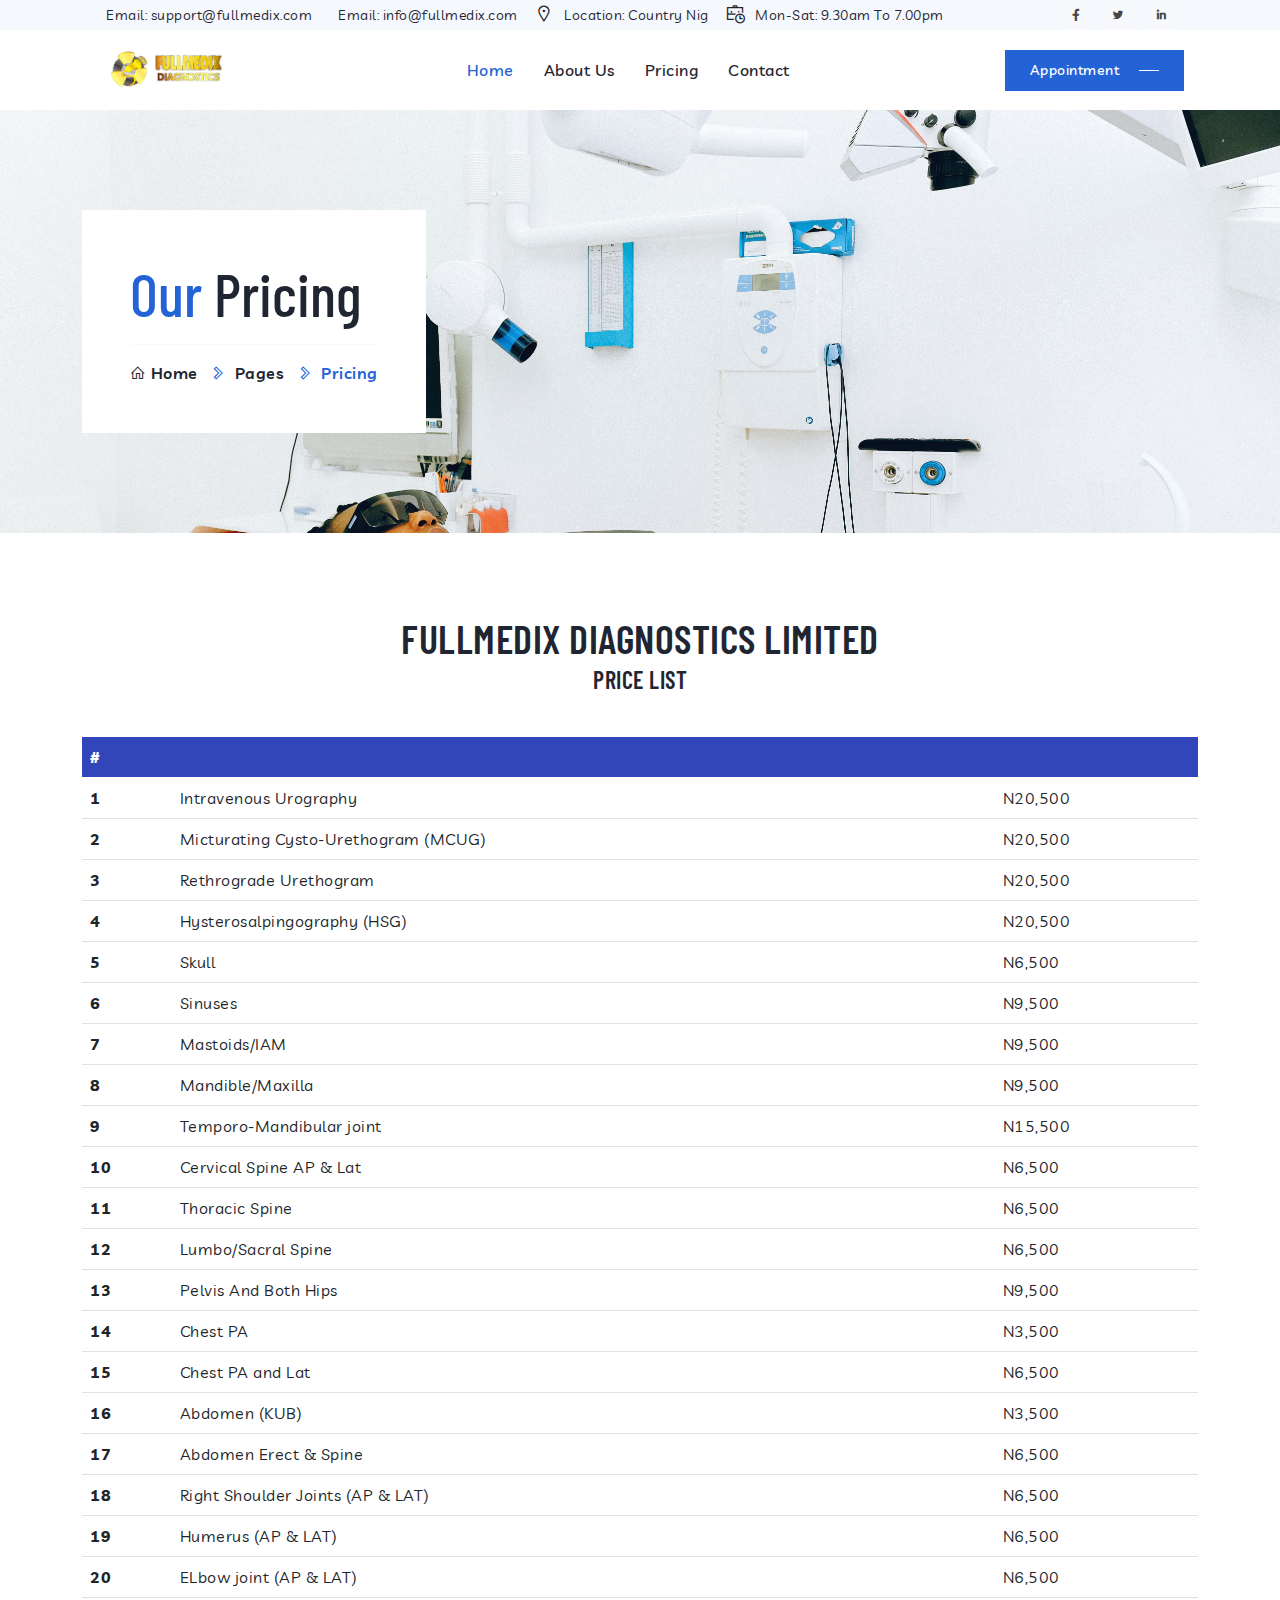
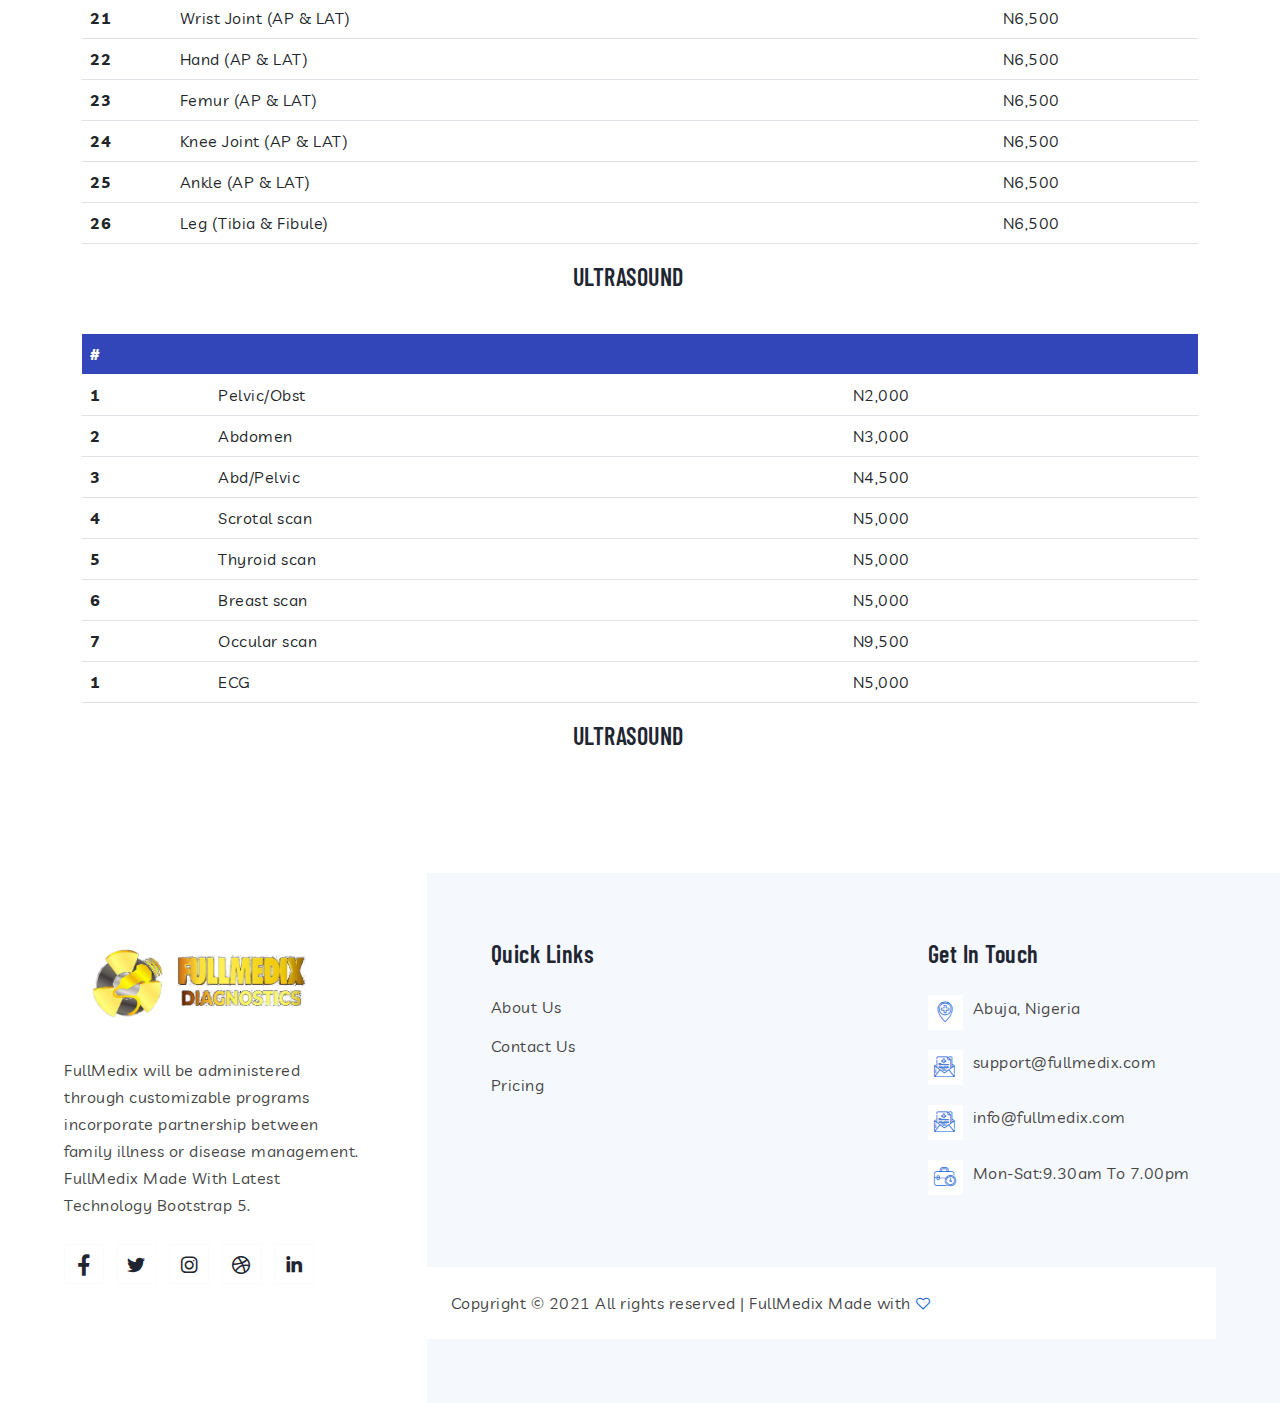
<file: pricing/index.html>
<!DOCTYPE html>
<html lang="en">

<!-- Mirrored from themeht.com/FullMedix/html/ by HTTrack Website Copier/3.x [XR&CO'2014], Fri, 14 May 2021 19:06:24 GMT -->
<head>

<!-- meta tags -->
<meta charset="utf-8">
<meta name="keywords" content="bootstrap 5, premium, multipurpose, sass, scss, saas, rtl, Laboratory, medical" />
<meta name="description" content="Laboratory & Science Research" />
<meta name="author" content="www.themeht.com" />
<meta name="viewport" content="width=device-width, initial-scale=1">

<!-- Title -->
<title>FullMedix - Laboratory & Science Research</title>

<!-- favicon icon -->
<link rel="shortcut icon" href="../images/thelogo.png" />

<!-- inject css start -->

<!--== bootstrap -->
<link href="../css/bootstrap.min.css" rel="stylesheet" type="text/css" />

<!--== fonts -->
<link href="https://fonts.googleapis.com/css2?family=Livvic:ital,wght@0,300;0,400;0,500;0,600;0,700;0,900;1,300;1,400;1,500;1,600;1,700;1,900&amp;display=swap" rel="stylesheet"> 

<link href="https://fonts.googleapis.com/css2?family=Barlow+Condensed:ital,wght@0,300;0,400;0,500;0,600;0,700;0,800;0,900;1,300;1,400;1,500;1,600;1,700;1,800;1,900&amp;display=swap" rel="stylesheet"> 

<!--== animate -->
<link href="../css/animate.css" rel="stylesheet" type="text/css" />

<!--== line-awesome -->
<link href="../css/line-awesome.min.css" rel="stylesheet" type="text/css" />

<!--== magnific-popup -->
<link href="../css/magnific-popup.css" rel="stylesheet" type="text/css" />

<!--== owl.carousel -->
<link href="../css/owl.carousel.css" rel="stylesheet" type="text/css" />

<!--== lightslider -->
<link href="../css/lightslider.min.css" rel="stylesheet" type="text/css" />

<!--== base -->
<link href="../css/base.css" rel="stylesheet" type="text/css" />

<!--== shortcodes -->
<link href="../css/shortcodes.css" rel="stylesheet" type="text/css" />

<!--== spacing -->
<link href="../css/spacing.css" rel="stylesheet" type="text/css" />

<!--== style -->
<link href="../css/style.css" rel="stylesheet" type="text/css" />

<!--== color-customizer -->
<link href="#" data-style="styles" rel="stylesheet">
<link href="../css/color-customize/color-customizer.css" rel="stylesheet" type="text/css" />

<!-- inject css end -->

</head>

<body>

<!-- page wrapper start -->

<div class="page-wrapper">

<!-- preloader start -->

<div id="ht-preloader">
  <div class="clear-loader d-flex align-items-center justify-content-center">
    <div class="loader">
     <span class="plus"></span>
    <span class="plus"></span>
    <span class="dot"></span>
    <span class="dot"></span>
    <span class="dot"></span>
    <span class="dot"></span>
    </div>
  </div>
</div>

<!-- preloader end -->


<!--header start-->

<header id="site-header" class="header">
  <div class="header-top light-bg">
    <div class="container-fluid px-lg-8">
      <div class="row">
        <div class="col d-flex align-items-center justify-content-between">
          <div class="topbar-link d-flex align-items-center text-black">
            <div class="d-none d-sm-flex align-items-center me-3">
              <div> <i class="las la-email"></i>
              </div>
              <div>Email: <a class="text-black" href="mailto:support@fullmedix.com"> support@fullmedix.com</a>
              </div>
             
            </div>
            <div class="d-none d-sm-flex align-items-center me-3">
              <div> <i class="las la-email"></i>
              </div>
              
              <div>Email: <a class="text-black" href="mailto:info@fullmedix.com"> info@fullmedix.com</a>
              </div>
            </div>
            <div class="d-none d-md-flex align-items-center me-3">
              <div> <i class="las la-map-marker"></i>
              </div>
              <div>
                <div>Location: Country Nig</div>
              </div>
            </div>
            <div class="d-none d-lg-flex align-items-center">
              <div> <i class="las la-business-time"></i>
              </div>
              <div>
                <div>Mon-Sat: 9.30am To 7.00pm</div>
              </div>
            </div>
          </div>
          <div class="d-flex align-items-center">
            <div class="social-icons d-none d-lg-inline-block ms-3">
              <ul class="list-inline">
                <li><a href="#"><i class="lab la-facebook-f"></i></a>
                </li>
                <li><a href="#"><i class="lab la-twitter"></i></a>
                </li>
                <li><a href="#"><i class="lab la-linkedin-in"></i></a>
                </li>
              </ul>
            </div>
    
          </div>
        </div>
      </div>
    </div>
  </div>
  <div id="header-wrap">
    <div class="container-fluid px-lg-8">
      <div class="row">
        <div class="col">
          <nav class="navbar navbar-expand-lg">
            <a class="navbar-brand logo" href="../">
              <img id="logo-img" class="img-fluid" src="../images/thelogo.png" alt="">
            </a>
            <button class="navbar-toggler" type="button" data-bs-toggle="collapse" data-bs-target="#navbarNav" aria-controls="navbarNav" aria-expanded="false" aria-label="Toggle navigation"> <span></span>
              <span></span>
              <span></span>
            </button>
            <div class="collapse navbar-collapse" id="navbarNav">
              <ul class="navbar-nav ms-auto me-auto position-relative">
                <!-- Home -->
                <li class="nav-item dropdown"> <a class="nav-link active" href="../">Home</a></li>
                <li class="nav-item dropdown"> <a class="nav-link" href="../about">About Us</a>
                  <!-- <li class="nav-item dropdown"> <a class="nav-link" href="#">Services</a> -->
                    <li class="nav-item dropdown"> <a class="nav-link" href="#">Pricing</a>
                    <li class="nav-item dropdown"> <a class="nav-link" href="../contact">Contact</a>
                  
            </div>
            <div class="right-nav align-items-center d-flex justify-content-end">
               
               <a class="btn btn-theme btn-sm d-none d-md-inline-block" href="../contact"><span>Appointment</span></a>
            </div>
          </nav>
        </div>
      </div>
    </div>
  </div>
</header>
<div class="search-input" id="search-input-box">
  <div class="container ">
    <form class="d-flex justify-content-between search-inner">
      <input type="text" class="form-control" id="search-input" placeholder="Search Here">
      <button type="submit" class="btn"></button> <span class="las la-times" id="close-search" title="Close Search"></span>
    </form>
  </div>
</div>

<!--header end-->


<!--hero section start-->

<section class="page-title parallaxie" data-bg-img="../images/black/2.jpg">
    <div class="container">
      <div class="row">
        <div class="col-lg-6">
          <div class="white-bg p-md-5 p-3 d-inline-block">
          <h1 class="text-theme">Our <span class="text-black">Pricing</span></h1>
          <nav aria-label="breadcrumb" class="page-breadcrumb border-top border-light pt-3 mt-3">
            <ol class="breadcrumb">
              <li class="breadcrumb-item"><a href="../"><i class="las la-home me-1"></i>Home</a>
              </li>
              <li class="breadcrumb-item">Pages
              </li>
              <li class="breadcrumb-item active" aria-current="page">Pricing</li>
            </ol>
          </nav>
          </div>
        </div>
      </div>
    </div>
  </section>
  
  <!--page title end-->
  
  
  <!--body content start-->
  
  <div class="page-content">
  
  <!--price table start-->
  
  <section>
    <div class="container">
      <div class="row justify-content-center text-center">
        <div class="col-lg-6 col-12">
          <div class="section-title">
            <h2 class="title mb-0">FULLMEDIX DIAGNOSTICS LIMITED</h2> 
            <h4>PRICE LIST</h4>
          </div>
        </div>
      </div>
      <div class="row align-items-center g-0">
        <div class="col-lg-12 col-md-12">
            <table class="table">
                <thead class="thead-dark" style="background-color: rgb(50, 70, 185); color: white;">
                  <tr>
                    <th scope="col">#</th>
                    <th scope="col"></th>
                    <th scope="col"></th>
                    <th scope="col"></th>
                  </tr>
                </thead>
                <tbody>
                    <tr>
                        <th scope="row">1</th>
                        <td>Intravenous Urography</td>
                        <td></td>
                        <td>N20,500</td>
                      </tr>
                  <tr>
                    <th scope="row">2</th>
                    <td>Micturating Cysto-Urethogram (MCUG)</td>
                    <td></td>
                    <td>N20,500</td>
                  </tr>
                  <tr>
                    <th scope="row">3</th>
                    <td>Rethrograde Urethogram</td>
                    <td></td>
                    <td>N20,500</td>
                  </tr>
                  <tr>
                    <th scope="row">4</th>
                    <td>Hysterosalpingography (HSG)</td>
                    <td></td>
                    <td>N20,500</td>
                  </tr>

                  <tr>
                    <th scope="row">5</th>
                    <td>Skull</td>
                    <td></td>
                    <td>N6,500</td>
                  </tr>
                  <tr>
                    <th scope="row">6</th>
                    <td>Sinuses</td>
                    <td></td>
                    <td>N9,500</td>
                  </tr>
                  <tr>
                    <th scope="row">7</th>
                    <td>Mastoids/IAM</td>
                    <td></td>
                    <td>N9,500</td>
                  </tr>
                  <tr>
                    <th scope="row">8</th>
                    <td>Mandible/Maxilla</td>
                    <td></td>
                    <td>N9,500</td>
                  </tr>

                  <tr>
                    <th scope="row">9</th>
                    <td>Temporo-Mandibular joint</td>
                    <td></td>
                    <td>N15,500</td>
                  </tr>
                  <tr>
                    <th scope="row">10</th>
                    <td>Cervical Spine AP & Lat</td>
                    <td></td>
                    <td>N6,500</td>
                  </tr>
                  <tr>
                    <th scope="row">11</th>
                    <td>Thoracic Spine</td>
                    <td></td>
                    <td>N6,500</td>
                  </tr>
                  <tr>
                    <th scope="row">12</th>
                    <td>Lumbo/Sacral Spine</td>
                    <td></td>
                    <td>N6,500</td>
                  </tr>
                  <tr>
                    <th scope="row">13</th>
                    <td>Pelvis And Both Hips</td>
                    <td></td>
                    <td>N9,500</td>
                  </tr>
                  <tr>
                    <th scope="row">14</th>
                    <td>Chest PA</td>
                    <td></td>
                    <td>N3,500</td>
                  </tr>
                  <tr>
                    <th scope="row">15</th>
                    <td>Chest PA and Lat</td>
                    <td></td>
                    <td>N6,500</td>
                  </tr>

                  <tr>
                    <th scope="row">16</th>
                    <td>Abdomen (KUB)</td>
                    <td></td>
                    <td>N3,500</td>
                  </tr>

                  <tr>
                    <th scope="row">17</th>
                    <td>Abdomen Erect & Spine</td>
                    <td></td>
                    <td>N6,500</td>
                  </tr>
                  <tr>
                    <th scope="row">18</th>
                    <td>Right Shoulder Joints (AP & LAT)</td>
                    <td></td>
                    <td>N6,500</td>
                  </tr>

                  <tr>
                    <th scope="row">19</th>
                    <td>Humerus (AP & LAT)</td>
                    <td></td>
                    <td>N6,500</td>
                  </tr>

                  <tr>
                    <th scope="row">20</th>
                    <td>ELbow joint (AP & LAT)</td>
                    <td></td>
                    <td>N6,500</td>
                  </tr>
                  <tr>
                    <th scope="row">21</th>
                    <td>Wrist Joint (AP & LAT)</td>
                    <td></td>
                    <td>N6,500</td>
                  </tr>
                  <tr>
                    <th scope="row">22</th>
                    <td>Hand (AP & LAT)</td>
                    <td></td>
                    <td>N6,500</td>
                  </tr>

                  <tr>
                    <th scope="row">23</th>
                    <td>Femur (AP & LAT)</td>
                    <td></td>
                    <td>N6,500</td>
                  </tr>
                  <tr>
                    <th scope="row">24</th>
                    <td>Knee Joint (AP & LAT)</td>
                    <td></td>
                    <td>N6,500</td>
                  </tr>
                  <tr>
                    <th scope="row">25</th>
                    <td>Ankle (AP & LAT)</td>
                    <td></td>
                    <td>N6,500</td>
                  </tr>
                  <tr>
                    <th scope="row">26</th>
                    <td>Leg (Tibia & Fibule)</td>
                    <td></td>
                    <td>N6,500</td>
                  </tr>
                </tbody>
              </table>
              
             
      </div>



      <div class="row justify-content-center text-center">
        <div class="col-lg-6 col-12">
          <div class="section-title">
            <h4>ULTRASOUND</h4>
          </div>
        </div>
      </div>
      <div class="row align-items-center g-0">
        <div class="col-lg-12 col-md-12">
            <table class="table">
                <thead class="thead-dark" style="background-color: rgb(50, 70, 185); color: white;">
                  <tr>
                    <th scope="col">#</th>
                    <th scope="col"></th>
                    <th scope="col"></th>
                    <th scope="col"></th>
                  </tr>
                </thead>
                <tbody>
                    <tr>
                        <th scope="row">1</th>
                        <td>Pelvic/Obst</td>
                        <td></td>
                        <td>N2,000</td>
                      </tr>
                  <tr>
                    <th scope="row">2</th>
                    <td>Abdomen</td>
                    <td></td>
                    <td>N3,000</td>
                  </tr>
                  <tr>
                    <th scope="row">3</th>
                    <td>Abd/Pelvic</td>
                    <td></td>
                    <td>N4,500</td>
                  </tr>
                  <tr>
                    <th scope="row">4</th>
                    <td>Scrotal scan</td>
                    <td></td>
                    <td>N5,000</td>
                  </tr>

                  <tr>
                    <th scope="row">5</th>
                    <td>Thyroid scan</td>
                    <td></td>
                    <td>N5,000</td>
                  </tr>
                  <tr>
                    <th scope="row">6</th>
                    <td>Breast scan</td>
                    <td></td>
                    <td>N5,000</td>
                  </tr>
                  <tr>
                    <th scope="row">7</th>
                    <td>Occular scan</td>
                    <td></td>
                    <td>N9,500</td>
                  </tr>
                  <tr>
                    <th scope="row">1</th>
                    <td>ECG</td>
                    <td></td>
                    <td>N5,000</td>
                  </tr>
 
                </tbody>
              </table>
              
             
      </div>



      <div class="row justify-content-center text-center">
        <div class="col-lg-6 col-12">
          <div class="section-title">
            <h4>ULTRASOUND</h4>
          </div>
        </div>
      </div>

  </section>
  
  <!--price table end-->
  
  </div>


<!--footer start-->

<footer class="footer light-bg">
  <div class="primary-footer">
    <div class="container-fluid">
      <div class="row">
        <div class="col-lg-4 col-12 white-bg p-4 p-md-6">
          <a class="footer-logo" href="../">
            <img id="footer-logo" class="img-fluid" src="../images/thelogo.png" alt="">
          </a>
          <p class="my-4">FullMedix will be administered through customizable programs incorporate partnership between family illness or disease management. FullMedix Made With Latest Technology Bootstrap 5.</p>
          <div class="social-icons social-colored footer-social">
            <ul class="list-inline">
              <li><a href="#"><i class="lab la-facebook-f"></i></a>
              </li>
              <li><a href="#"><i class="lab la-twitter"></i></a>
              </li>
              <li><a href="#"><i class="lab la-instagram"></i></a>
              </li>
              <li><a href="#"><i class="lab la-dribbble"></i></a>
              </li>
              <li><a href="#"><i class="lab la-linkedin-in"></i></a>
              </li>
            </ul>
          </div>
        </div>
        <div class="col-lg-8 col-12 p-4 p-md-6">
          <div class="row">
            <div class="col-md-3 col-sm-6 col-12">
              <h4 class="mb-4">Quick Links</h4>
              <div class="footer-list">
                <ul class="list-unstyled">
                  <li><a href="../about">About Us</a>
                  </li>
                  <li><a href="../contact">Contact Us</a>
                  </li>
                  <li> <a href="#">Pricing</a>
                  </li>
                  <!-- <li> <a href="terms-and-conditions.html">Terms & Condition</a>
                  </li> -->
                  <!-- <li><a href="team.html">Our Team</a>
                  </li> -->
                </ul>
              </div>
            </div>
            <div class="col-md-4 col-sm-6 col-12 mt-6 mt-sm-0">
              <!-- <h4 class="mb-4">Services</h4> -->
              <div class="footer-list">
                <ul class="list-unstyled">
                  <!-- <li><a href="pathologycam-testing.html">Pathologycam Testing</a>
                  </li>
                  <li><a href="biochemistry-solution.html">Biochemistry Solution</a>
                  </li>
                  <li><a href="chemical-research.html">Chemical Research</a>
                  </li>
                  <li><a href="pharmaceutical-research.html">Pharmaceutical Research</a>
                  </li>
                  <li><a href="diabetes-testing.html">Diabetes Testing</a>
                  </li> -->
                </ul>
              </div>
            </div>
            <div class="col-md-5 col-12 mt-6 mt-md-0">
              <h4 class="mb-4">Get In Touch</h4>
              <div class="footer-cntct my-4">
                <ul class="media-icon list-unstyled">
                  <li> <i class="flaticon-hospital"></i>
                    <p class="mb-0">Abuja, Nigeria</p>
                  </li>
                  <li><i class="flaticon-medical-report"></i>  <a href="mailto:support@fullmedix.com">support@fullmedix.com</a>
                  </li>
                  <li><i class="flaticon-medical-report"></i>  <a href="mailto:info@fullmedix.com">info@fullmedix.com</a>
                  </li>
                  <!-- <li><i class="flaticon-medical-assistance"></i>  <a href="tel:+912345678900">+91-234-567-8900</a>
                  </li> -->
                  <li><i class="flaticon-working-hours"></i> 
                    <p class="mb-0">Mon-Sat:9.30am To 7.00pm</p>
                  </li>
                </ul>
              </div>
            </div>
          </div>
          <div class="row">
            <div class="col">
              <div class="copyright p-4 white-bg mt-5 ms-md-n6">Copyright © 2021 All rights reserved | FullMedix Made with <i class="lar la-heart text-theme heartBeat2"></i>
              </div>
            </div>
          </div>
        </div>
      </div>
    </div>
  </div>
</footer>

<!--footer end-->


</div>

<!--== jquery -->
<script src="../js/theme.js"></script>

<!--== theme-plugin -->
<script src="../js/theme-plugin.js"></script>

<!--== color-customize -->
<script src="../js/color-customize/color-customizer.js"></script> 

<!--== theme-script -->
<script src="../js/theme-script.js"></script>

<!-- inject js end -->

</body>


<!-- Mirrored from themeht.com/FullMedix/html/ by HTTrack Website Copier/3.x [XR&CO'2014], Fri, 14 May 2021 19:08:23 GMT -->
</html>
</file>
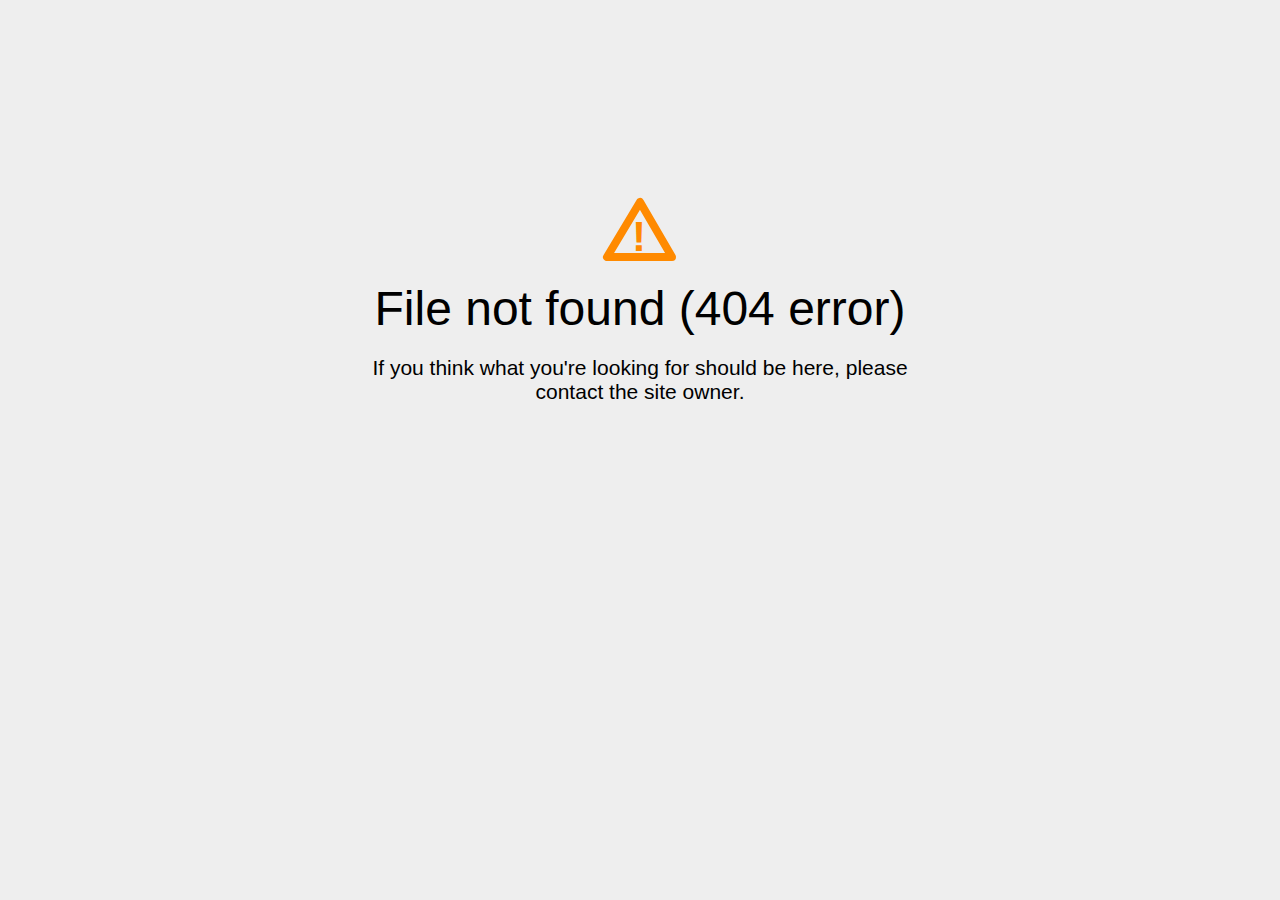
<file: css/owl.video.play.html>
<!DOCTYPE html>
<html>
<head>
<title>File Not Found</title>
<meta http-equiv="content-type" content="text/html; charset=utf-8" >
<meta name="viewport" content="width=device-width, initial-scale=1.0">
<style type="text/css">
body {
  background-color: #eee;
}

body, h1, p {
  font-family: "Helvetica Neue", "Segoe UI", Segoe, Helvetica, Arial, "Lucida Grande", sans-serif;
  font-weight: normal;
  margin: 0;
  padding: 0;
  text-align: center;
}

.container {
  margin-left:  auto;
  margin-right:  auto;
  margin-top: 177px;
  max-width: 1170px;
  padding-right: 15px;
  padding-left: 15px;
}

.row:before, .row:after {
  display: table;
  content: " ";
}

.col-md-6 {
  width: 50%;
}

.col-md-push-3 {
  margin-left: 25%;
}

h1 {
  font-size: 48px;
  font-weight: 300;
  margin: 0 0 20px 0;
}

.lead {
  font-size: 21px;
  font-weight: 200;
  margin-bottom: 20px;
}

p {
  margin: 0 0 10px;
}

a {
  color: #3282e6;
  text-decoration: none;
}
</style>
</head>

<body>
<div class="container text-center" id="error">
  <svg height="100" width="100">
    <polygon points="50,25 17,80 82,80" stroke-linejoin="round" style="fill:none;stroke:#ff8a00;stroke-width:8" />
    <text x="42" y="74" fill="#ff8a00" font-family="sans-serif" font-weight="900" font-size="42px">!</text>
  </svg>
 <div class="row">
    <div class="col-md-12">
      <div class="main-icon text-warning"><span class="uxicon uxicon-alert"></span></div>
        <h1>File not found (404 error)</h1>
    </div>
  </div>
  <div class="row">
    <div class="col-md-6 col-md-push-3">
      <p class="lead">If you think what you're looking for should be here, please contact the site owner.</p>
    </div>
  </div>
</div>

</body>
</html>
</file>
<file: css/base.css>
/* ------------------------------------------------
  Project:   Labortech - Laboratory & Science Research HTML5 Template
  Author:    ThemeHt
------------------------------------------------ */

/* ------------------------
    Table of Contents

  1. General
  2. Transition
  3. Transform translate
  4. Box Shadow
  5. Pre Loader
  6. Background Overlay
  7. Scroll to Top
  8. Header
  9. Footer
  10. Page Title
  11. Flat Icon

 
/* ------------------------
    General
------------------------*/
a, a:focus {
  text-decoration: none !important;
}

a:focus, a:hover {
  color: #2363d5;
  text-decoration: none !important;
}

a, button, input {
  outline: medium none !important;
  color: #2363d5;
}

*::-moz-selection {
  background: #2363d5;
  color: #fff;
  text-shadow: none;
}

::-moz-selection {
  background: #2363d5;
  color: #fff;
  text-shadow: none;
}

::selection {
  background: #2363d5;
  color: #fff;
  text-shadow: none;
}

/* ------------------------
    Transition
------------------------*/
a, i, .btn, button, img, span, .dropdown-item, .nav-link.dropdown-toggle::after, .social-icons li:hover a, .owl-item, .service-item, .service-desc, .service-item .service-icon, .featured-item, .featured-item .featured-icon, .featured-item .featured-icon i, .team-member, .team-description, .post, .post-image:after, .product-link {
  -webkit-transition: all 0.5s ease-in-out 0s;
  -moz-transition: all 0.5s ease-in-out 0s;
  -ms-transition: all 0.5s ease-in-out 0s;
  -o-transition: all 0.5s ease-in-out 0s;
  transition: all 0.5s ease-in-out 0s;
}

/* ------------------------
    Transform translate
------------------------*/

/*--translate-X--*/
.transform-x, #search-input-box {
  transform: translateX(-50%);
  -webkit-transform: translateX(-50%);
  -o-transform: translateX(-50%);
  -ms-transform: translateX(-50%);
  -moz-transform: translateX(-50%);
}

/*--translate-Y--*/
.transform-y, .align-center, .image-column {
  transform: translateY(-50%);
  -webkit-transform: translateY(-50%);
  -o-transform: translateY(-50%);
  -ms-transform: translateY(-50%);
  -moz-transform: translateY(-50%);
}

/*--translate-XY--*/
.video-btn-pos, .post-link {
  transform: translateX(-50%) translateY(-50%);
  -webkit-transform: translateX(-50%) translateY(-50%);
  -o-transform: translateX(-50%) translateY(-50%);
  -ms-transform: translateX(-50%) translateY(-50%);
  -moz-transform: translateX(-50%) translateY(-50%);
}

/* ------------------------
    Box Shadow
------------------------*/
.box-shadow, .dropdown-menu, #header-wrap.fixed-header, .navbar-nav ul, .service-item .service-desc, .featured-item.style-2, .post {
  -webkit-box-shadow: 0px 10px 60px 0px rgba(0, 0, 0, .08);
  -moz-box-shadow: 0px 10px 60px 0px rgba(0, 0, 0, .08);
  box-shadow: 0px 10px 60px 0px rgba(0, 0, 0, .08);
}

.owl-carousel .post, .owl-carousel .featured-item, .owl-carousel .service-desc, .service-item.style-3, .service-item.style-3 .service-icon {
  -webkit-box-shadow: 0 0 22px 0 rgba(7, 7, 7, 0.08);
  -moz-box-shadow: 0 0 22px 0 rgba(7, 7, 7, 0.08);
  box-shadow: 0 0 22px 0 rgba(7, 7, 7, 0.08);
}

/* ------------------------
    Pre Loader
------------------------*/
.clear-loader {
  background-color: #2363d5;
  width: 100%;
  height: 100%;
  position: fixed;
  top: 0;
  left: 0;
  right: 0;
  bottom: 0;
  z-index: 999999;
  -webkit-transition: .6s;
  -o-transition: .6s;
  transition: .6s;
  margin: 0 auto
}

.loader {
  position: relative;
  display: inline-block;
  margin: 4em;
  width: 4em;
  height: 4em;
  transform-origin: center center;
  animation: rotate-anim 3s ease infinite;
}

.loader .plus {
  position: absolute;
  width: 4em;
  height: 1em;
  top: 1em;
  left: 0em;
  background-color: white;
  animation: plus-anim 3s linear infinite;
  transform-origin: center center;
  transform: rotate(45deg);
}

.loader .plus:nth-of-type(2) {
  transform: rotate(135deg);
}

.loader .dot {
  position: absolute;
  width: 0.5em;
  height: 0.5em;
  left: 1.25em;
  top: 1.25em;
}

.loader .dot:before {
  position: absolute;
  content: "";
  width: 0.5em;
  height: 0.5em;
  left: 0;
  top: 0;
  border-radius: 50%;
  background: white;
  animation: dots-anim 3s linear infinite;
}

.loader .dot:nth-of-type(3) {
  transform: rotate(270deg);
}

.loader .dot:nth-of-type(4) {
  transform: rotate(360deg);
}

.loader .dot:nth-of-type(5) {
  transform: rotate(450deg);
}

.loader .dot:nth-of-type(6) {
  transform: rotate(540deg);
}

/* ------------------------
    Background Overlay
------------------------*/
[data-overlay] {
  position: relative;
  z-index: 0;
}

[data-overlay]:before {
  position: absolute;
  content: '';
  background-color: #0a1426;
  width: 100%;
  height: 100%;
  top: 0;
  left: 0;
  z-index: -1;
}

[data-overlay].white-overlay:before {
  background-color: #fff;
}

[data-overlay].theme-overlay:before {
  background-color: #2363d5;
}

[data-overlay].hero-overlay:before {
  background: rgb(255, 255, 255);
  background: linear-gradient(90deg, rgba(255, 255, 255, 1) 0%, rgba(255, 255, 255, 1) 20%, rgba(255, 255, 255, 0) 100%);
}

[data-overlay].overlay-50:before {
  width: 50%;
}

[data-overlay="1"]:before {
  opacity: 0.1;
}

[data-overlay="2"]:before {
  opacity: 0.2;
}

[data-overlay="3"]:before {
  opacity: 0.3;
}

[data-overlay="4"]:before {
  opacity: 0.4;
}

[data-overlay="5"]:before {
  opacity: 0.5;
}

[data-overlay="6"]:before {
  opacity: 0.6;
}

[data-overlay="7"]:before {
  opacity: 0.7;
}

[data-overlay="8"]:before {
  opacity: 0.8;
}

[data-overlay="9"]:before {
  opacity: 0.9;
}

[data-overlay="10"]:before {
  opacity: 1;
}

[data-overlay="0"]:before {
  opacity: 0;
}

.img-overlay[data-overlay]:before {
  z-index: 1;
}

/* ------------------------
    Scroll to Top
------------------------*/
.scroll-top {
  position: fixed;
  bottom: 30px;
  right: 30px;
  z-index: 600;
  opacity: 0;
  visibility: hidden;
  -webkit-transition: all 0.8s ease-in-out;
  transition: all 0.8s ease-in-out;
  -webkit-transform: translate3d(0, 200%, 0);
  -ms-transform: translate3d(0, 200%, 0);
  transform: translate3d(0, 200%, 0);
}

.scroll-top a, .scroll-top a:visited {
  display: block;
  height: 60px;
  width: 60px;
  line-height: 60px;
  text-align: center;
  -webkit-box-shadow: 0 0 15px 6px rgba(0, 0, 0, 0.1);
  -moz-box-shadow: 0 0 15px 6px rgba(0, 0, 0, 0.1);
  box-shadow: 0 0 15px 6px rgba(0, 0, 0, 0.1);
  -webkit-transition: all 0.3s ease-in-out;
  transition: all 0.3s ease-in-out;
  font-size: 32px;
  color: #ffffff;
  background: #2363d5;
}

.scroll-top a:hover, .scroll-top a:focus {
  color: #2363d5;
  background: #1f2632;
}

.scroll-top.scroll-visible {
  opacity: 1;
  visibility: visible;
  -webkit-transform: translate3d(0, 0, 0);
  -ms-transform: translate3d(0, 0, 0);
  transform: translate3d(0, 0, 0);
}

/* ------------------------
    Header
------------------------*/

/*--Header top--*/
.topbar-link {
  font-size: 14px;
}

.topbar-link i {
  font-size: 20px;
  margin-right: 10px;
}

.topbar-link a:hover {
  color: #2363d5
}

.header-top .social-icons li a {
  background: rgba(255, 255, 255, 0.2);
  height: 30px;
  width: 30px;
  line-height: 30px;
  color: #454545;
}

/*--Header Main--*/
#header-wrap {
  position: relative;
}

#header-wrap.fixed-header {
  position: fixed;
  top: 0;
  left: 0;
  width: 100%;
  z-index: 999 !important;
  background: #ffffff;
  animation: smoothScroll 1s forwards;
}

@keyframes smoothScroll {
  0% {
    transform: translateY(-40px);
  }

  100% {
    transform: translateY(0px);
  }

}

.logo img {
  max-height: 50px;
}

.navbar {
  padding: 0;
}

.navbar-nav .nav-item {
  margin: 0 15px;
}

.navbar-nav .nav-item.dropdown .dropdown-menu {
  border-radius: 0;
  padding: 20px;
  background: #ffffff;
  top: 100%;
  border: none;
  margin-top: 0;
  left: -100%;
  -webkit-box-shadow: 0 0.5rem 1rem rgba(42, 39, 94, .06);
  box-shadow: 0 0.5rem 1rem rgba(42, 39, 94, .06);
}

.navbar-brand {
  margin-right: 0;
  padding: 0;
}

.nav-item.dropdown .dropdown-menu a {
  display: block;
  color: #1f2632;
  padding: 0;
  padding-top: 6px;
  padding-bottom: 6px;
  white-space: nowrap;
  position: relative;
  background: none;
  font-size: 15px;
  font-weight: 400;
}

.nav-item.dropdown .dropdown-menu a:hover {
  color: #2363d5;
  padding-left: 15px;
}

#header-wrap.fixed-header .navbar-brand {
  color: #ffffff
}

@media (min-width:992px) {
  .navbar-collapse {
    width: auto;
  }

  .navbar-expand-lg {
    justify-content: space-between;
  }

  .navbar-nav .dropdown-menu {
    min-width: 12em !important;
    max-width: 20em !important;
  }

  .navbar-nav .dropdown > .dropdown-menu {
    opacity: 0;
    position: absolute;
    display: block;
    pointer-events: none;
    background: #ffffff;
    -webkit-transition: all 0.5s ease-in-out 0s, opacity 0.5s ease-in-out;
    -moz-transition: all 0.5s ease-in-out 0s, opacity 0.5s ease-in-out;
    -ms-transition: all 0.5s ease-in-out 0s, opacity 0.5s ease-in-out;
    -o-transition: all 0.5s ease-in-out 0s, opacity 0.5s ease-in-out;
    transition: all 0.5s ease-in-out 0s, opacity 0.5s ease-in-out;
  }

  .navbar-nav .dropdown:hover > .dropdown-menu {
    display: block;
    opacity: 1;
    pointer-events: auto;
    left: 0;
  }

  .navbar-nav .dropdown-submenu:hover .dropdown-menu {
    top: 0;
    display: block;
  }

  .nav-link.dropdown-toggle::after {
    border: solid #1f2632;
    border-width: 0 1px 1px 0;
    width: 0.425rem;
    height: 0.425rem;
    transform: rotate(45deg);
    -webkit-transform: rotate(45deg);
    vertical-align: 0.15em;
  }

  .nav-link.dropdown-toggle:hover::after {
    transform: rotate(-135deg);
    -webkit-transform: rotate(-135deg);
  }

  .navbar-nav .nav-link {
    line-height: 80px;
  }

  .navbar-nav .dropdown-submenu .dropdown-toggle::after {
    border-top: 0.125rem solid #1f2632;
    border-right: 0.125rem solid #1f2632;
    border-bottom: none;
    border-left: none;
    width: 0.425rem;
    height: 0.425rem;
    position: absolute;
    right: 0;
    margin: 0;
    vertical-align: middle;
    top: 50%;
    transform: translateY(-50%) rotate(45deg);
  }

}

@media (max-width:991.98px) {
  .navbar-nav .dropdown-submenu .dropdown-menu {
    padding: 0;
    -webkit-box-shadow: none;
    box-shadow: none;
    top: 0;
  }

}

.navbar-nav .dropdown-menu .dropdown-submenu .dropdown-menu {
  background: #ffffff;
  left: 100%;
  margin: 0;
  right: auto;
  top: 0;
}

.navbar-nav .dropdown-submenu {
  display: block;
  position: relative;
}

.navbar-nav .nav-link {
  color: #1f2632;
  font-size: 16px;
  padding: 0 !important;
  border-radius: 0;
  text-transform: capitalize;
  position: relative;
  font-weight: 500;
}

.navbar-nav .nav-link:hover, .navbar-nav .nav-item .nav-link.active {
  color: #2363d5;
}

.language-selection button {
  box-shadow: none;
  border: none;
  background: none;
  color: #454545;
  font-size: 14px;
  padding: 0;
}

.language-selection .dropdown-menu {
  min-width: inherit;
  padding: 0;
}

.language-selection .dropdown-item {
  font-size: 14px;
  padding: 5px 15px
}

.language-selection .dropdown-toggle::after {
  vertical-align: middle;
}

/*--Header Search--*/
.search-icon a {
  font-size: 30px;
  color: #1f2632;
  line-height: 30px;
}

#search-input-box {
  position: fixed;
  left: 50%;
  width: 100%;
  max-width: 1140px;
  z-index: 999;
  text-align: center;
  background: #0d092c;
  z-index: 9999;
}

.search-inner {
  padding: 5px 5px;
}

#search-input-box .form-control {
  background: transparent;
  border: 0;
  color: #ffffff;
  font-weight: 400;
  font-size: 15px;
  padding: 0;
}

#search-input-box .btn {
  width: 0;
  height: 0;
  padding: 0;
  border: 0;
}

#search-input-box #close-search {
  color: #fff;
  font-weight: 600;
  cursor: pointer;
  padding: 10px;
  padding-right: 10px;
  padding-right: 0;
}

.right-nav {
  position: relative;
}

/*--Header Cart--*/
.cart {
  position: relative;
  z-index: 200;
}

[data-cart-items] {
  position: relative;
  display: inline-block;
}

[data-cart-items]::before {
  content: attr(data-cart-items);
  position: absolute;
  top: -.5rem;
  right: -.75rem;
  display: -webkit-box;
  display: flex;
  -webkit-box-align: center;
  align-items: center;
  -webkit-box-pack: center;
  justify-content: center;
  width: 20px;
  height: 20px;
  font-size: 11px;
  font-weight: 500;
  border-radius: 50%;
  background-color: #2363d5;
  color: #fff;
}

.cart a i {
  font-size: 26px;
  color: #1f2632;
}

/* ------------------------
Modal Popup
------------------------*/
.modal.cart-modal {
  padding-right: 0 !important;
}

.modal.cart-modal .modal-dialog {
  margin: 0 0 0 auto;
  height: 100%;
  max-width: 450px;
}

.modal.cart-modal .modal-content {
  border: none;
  border-radius: 0;
  height: inherit;
  overflow-y: auto;
}

.modal.cart-modal.fade .modal-dialog {
  -webkit-transform: translateX(100%);
  transform: translateX(100%);
}

.modal.cart-modal.show .modal-dialog {
  -webkit-transform: translateX(0);
  transform: translateX(0);
}

.modal-header .close {
  background: #2363d5;
  color: #fff;
  opacity: 1;
}

/* ------------------------
    Footer
------------------------*/
.media-icon.list-inline li {
  display: inline-block;
}

.media-icon li {
  margin-bottom: 20px;
  display: flex;
  align-items: flex-start;
}

.media-icon li:last-child {
  margin-bottom: 0;
}

.media-icon li i {
  background: #ffffff;
  height: 35px;
  width: 35px;
  line-height: 35px;
  text-align: center;
  font-size: 22px;
  color: #2363d5;
  margin-right: 10px;
}

.media-icon li a {
  color: #454545;
}

.media-icon li a:hover {
  color: #2363d5;
  text-decoration: underline !important;
}

.footer-list li {
  margin-bottom: 15px;
  text-transform: capitalize;
}

.footer-list li:last-child {
  margin-bottom: 0;
}

.footer-list li a {
  color: #454545;
  position: relative;
}

.footer-list li a:hover {
  color: #2363d5;
  padding-left: 8px;
}

.social-icons.footer-social li a {
  background: none;
  border: 1px solid rgba(233, 233, 233, 0.2);
  height: 40px;
  width: 40px;
  line-height: 40px;
  font-size: 24px;
}

/* ------------------------
    Page Title
------------------------*/
.page-title {
  display: block;
  position: relative;
  padding: 100px 0
}

.page-title h1 {
  font-size: 60px;
  line-height: 70px;
  font-weight: 500
}

.breadcrumb {
  background: none;
  display: inline-block;
  margin: 0;
  text-transform: capitalize;
  color: #1f2632;
  font-weight: 600;
}

.breadcrumb-item {
  display: inline-block;
}

.breadcrumb-item a {
  color: #1f2632
}

.breadcrumb-item.active, .breadcrumb-item a:hover {
  color: #2363d5;
}

.breadcrumb-item + .breadcrumb-item:before {
  color: #2363d5;
  content: "\f054";
  font-family: 'Line Awesome Free';
  font-weight: 700;
}

/* ------------------------
    Flat Icon
------------------------*/
@font-face {
  font-family: "Flaticon";
  src: url("../fonts/Flaticon.eot");
  src: url("../fonts/Flaticond41d.eot?#iefix") format("embedded-opentype"), url("../fonts/Flaticon.woff2") format("woff2"), url("../fonts/Flaticon.woff") format("woff"), url("../fonts/Flaticon.ttf") format("truetype"), url("../fonts/Flaticon.html#Flaticon") format("svg");
  font-weight: normal;
  font-style: normal;
}

@media screen and (-webkit-min-device-pixel-ratio:0) {
  @font-face {
    font-family: "Flaticon";
    src: url("../fonts/Flaticon.html#Flaticon") format("svg");
  }

}

[class^="flaticon-"]:before, [class*=" flaticon-"]:before, [class^="flaticon-"]:after, [class*=" flaticon-"]:after {
  font-family: Flaticon;
  font-style: normal;
}

.flaticon-laboratory:before {
  content: "\f100";
}

.flaticon-flask:before {
  content: "\f101";
}

.flaticon-laboratory-1:before {
  content: "\f102";
}

.flaticon-biology:before {
  content: "\f103";
}

.flaticon-medical-laboratory:before {
  content: "\f104";
}

.flaticon-research:before {
  content: "\f105";
}

.flaticon-research-1:before {
  content: "\f106";
}

.flaticon-diabetes-test:before {
  content: "\f107";
}

.flaticon-blood:before {
  content: "\f108";
}

.flaticon-test:before {
  content: "\f109";
}

.flaticon-medical-laboratory-1:before {
  content: "\f10a";
}

.flaticon-heathcare-and-medical:before {
  content: "\f10b";
}

.flaticon-help-call:before {
  content: "\f10c";
}

.flaticon-award:before {
  content: "\f10d";
}

.flaticon-pharmacy:before {
  content: "\f10e";
}

.flaticon-biology-1:before {
  content: "\f10f";
}

.flaticon-doctor:before {
  content: "\f110";
}

.flaticon-medical-assistance:before {
  content: "\f111";
}

.flaticon-doctor-1:before {
  content: "\f112";
}

.flaticon-hospital:before {
  content: "\f113";
}

.flaticon-working-hours:before {
  content: "\f114";
}

.flaticon-medical-history:before {
  content: "\f115";
}

.flaticon-medical-report:before {
  content: "\f116";
}

.flaticon-calendar:before {
  content: "\f117";
}

.flaticon-doctor-2:before {
  content: "\f118";
}
</file>
<file: css/shortcodes.css>
/* ------------------------------------------------
  Project:   Labortech - Laboratory & Science Research HTML5 Template
  Author:    ThemeHt
------------------------------------------------ */

/* ------------------------
    Table of Contents

  1. Section Title
  2. Button
  3. Accordion
  4. Social Icons
  5. Team
  6. Tab
  7. Counter
  8. Blog - Post
  9. Testimonials
  10. Featured Box
  11. Price Table   
  12. Progress Bar
  13. Project
  14. Services


/* ------------------------
    Section Title
------------------------*/
.section-title {
  margin-bottom: 40px;
  position: relative;
}

.section-title p {
  font-size: 16px;
  margin-bottom: 0;
}

.dark-bg .title, .theme-bg .title, .dark-bg .title span, .theme-bg .title span{
  color: #ffffff
}


.section-title h2 {
  margin-bottom: 15px;
}


.dark-bg .title.text-black {
  color: #1f2632
}

.dark-bg .title span.text-theme {
  color: #2363d5
}

/* ------------------------
    Button
------------------------*/
.btn {
  z-index: 1;
  background: none;
  color: #1f2632;
  padding: 14px 25px;
  overflow: hidden;
  position: relative;
  display: inline-block;
  cursor: pointer;
  outline: none;
  border: 0;
  border-radius: 0;
  text-decoration: none;
  font-weight: 500;
}

.btn-sm {
  padding: 10px 25px;
  color: #1f2632
}

.btn
.btn.focus, .btn:focus {
  box-shadow: none;
  color: #ffffff;
}

.btn + .btn {
  margin-left: 15px
}

.btn.btn-theme {
  background: #2363d5;
  color: #ffffff;
}

.btn.btn-theme:hover {
  background: #1c2431;
  color: #ffffff
}

.btn.btn-white {
  background: #ffffff;
  color: #1f2632;
}

.btn.btn-white:hover {
  color: #ffffff;
}

.btn.btn-dark {
  background: #0a1426;
  color: #ffffff;
}

.btn.btn-dark:hover {
  background: #2363d5;
  color: #ffffff;
}

.btn.btn-outline {
  border: 1px solid #1c2431;
}

.btn.btn-outline:hover {
  border-color: #2363d5;
  background: #2363d5
}

.btn.btn-outline.white {
  border: 1px solid #ffffff;
  color: #ffffff
}

.btn.btn-outline.white:hover {
  border-color: #2363d5;
  background: #2363d5
}

.btn span {
  position: relative;
  z-index: 1;
  padding-right: 40px;
}

.btn span:before {
  position: absolute;
  height: 1px;
  background: #fff;
  width: 20px;
  right: 0;
  top: 50%;
  transition: all 0.3s ease;
  z-index: 1;
  content: ""
}

.btn.btn-white span:before {
  background: #0a1426;
}

.btn.btn-white:hover span:before {
  background: #ffffff;
}

.btn:before, .btn:after {
  z-index: -1;
  content: '';
  background: #1c2431;
  height: 50%;
  width: 0;
  position: absolute;
  transition: 0.5s cubic-bezier(0.785, 0.135, 0.15, 0.86);
}

.btn:before {
  top: 0;
  left: 0;
  right: auto;
}

.btn:after {
  bottom: 0;
  right: 0;
  left: auto;
}

.btn:hover:before {
  width: 100%;
  right: 0;
  left: auto;
}

.btn:hover:after {
  width: 100%;
  left: 0;
  right: auto;
}

.btn:hover span:before {
  width: 30px
}

/* ------------------------
    Accordion
------------------------*/
.accordion .accordion-item {
  background: none;
  position: relative;
}

.accordion .accordion-item .accordion-button {
  text-transform: capitalize;
  font-size: 1.125rem;
  padding: .5rem 1rem;
  border: none;
  background-color: #f5f8fd
}

.accordion .accordion-item .accordion-button[aria-expanded="true"] {
  color: #ffffff;
  background-color: #2363d5;
}

.accordion .accordion-item .accordion-button:focus {
  border-color: inherit;
  box-shadow: none;
}

.accordion .accordion-item .accordion-button:after {
  width: 20px;
  height: 20px;
  text-align: center;
  line-height: 20px;
  background: #2363d5;
  content: "\f067";
  font-family: 'Line Awesome Free';
  font-weight: 900;
  font-size: 0.9rem;
  top: 50%;
  position: absolute;
  right: 0.5rem;
  margin-top: -10px;
  color: #ffffff
}

.accordion .accordion-item .accordion-button[aria-expanded="true"]:after {
  color: #2363d5;
  content: "\f068";
  background: #ffffff;
}

.accordion .accordion-body {
  padding: 15px;
  line-height: 2;
}

/* ------------------------
    Social Icons
------------------------*/
.social-icons ul {
  padding: 0;
  margin: 0;
  line-height: 0;
}

.social-icons li {
  display: inline-block;
  list-style: none;
  padding: 0;
  margin: 0 8px 0 0;
}

.social-icons li a {
  background: #f3f5f8;
  display: inline-block;
  height: 40px;
  width: 40px;
  line-height: 40px;
  font-size: 14px;
  text-align: center;
  margin: 0;
  border: 0;
  color: #1f2632;
  overflow: hidden;
}

.social-icons li:hover a {
  background: #2363d5;
  color: #ffffff
}

/* ------------------------
    Team
------------------------*/
.team-member {
  position: relative;
  overflow: hidden;
}

.team-member .team-description {
  position: absolute;
  bottom: 0;
  background: #ffffff;
  padding: 15px 25px;
}

.team-social-icon {
  background: #f5f8fd;
  -webkit-transform: translate3d(100%, 0, 0);
  -ms-transform: translate3d(100%, 0, 0);
  transform: translate3d(100%, 0, 0);
  opacity: 0;
  visibility: hidden;
  -webkit-transition: all 0.8s ease-in-out;
  transition: all 0.8s ease-in-out;
  position: absolute;
  right: 0;
  top: 0;
  z-index: 2;
}

.team-member:hover .team-social-icon {
  opacity: 1;
  visibility: visible;
  -webkit-transform: translate3d(0, 0, 0);
  -ms-transform: translate3d(0, 0, 0);
  transform: translate3d(0, 0, 0);
}

.team-member .team-description h5 {
  margin-bottom: 5px;
  text-transform: capitalize;
  font-weight: 500;
  color: #454545;
}

.team-member .team-description h5 a:hover {
  color: #2363d5
}

.team-member .team-description span {
  font-size: 14px
}

.team-social-icon li {
  float: left;
  margin-right: 1px;
}

.team-social-icon li a {
  background: #ffffff;
  font-size: 20px;
  height: 40px;
  width: 40px;
  line-height: 40px;
  color: #454545;
  display: inline-block;
  text-align: center;
}

.team-social-icon li a:hover {
  background: #1c2431;
  color: #ffffff;
}

.team-member img {
  width: 100%;
}

/* ------------------------
    Tab
------------------------*/
.tab .nav-tabs {
  border: none;
}

.tab .nav-tabs .nav-link {
  text-align: center;
  border-radius: 0;
  font-weight: 600;
  color: #1f2632;
  position: relative;
  padding: 15px 20px;
  background: #ffffff
}

.tab .nav-tabs .nav-link.active, .tab .nav-tabs .nav-link:hover, .tab .nav-tabs.active > a:focus, .tab .nav-tabs > a:hover {
  background: #2363d5;
  color: #ffffff;
}

/* ------------------------
    Counter
------------------------*/
.counter {
  position: relative;
  z-index: 9;
}

.counter span {
  font-size: 45px;
  font-weight: 600;
  line-height: 45px;
  display: inline-block;
  margin: 0 0 10px;
}

.counter h6 {
  display: block;
  color: #454545;
  font-size: 20px;
  position: relative;
  margin: 0;
}

.counter-icon i {
  font-size: 50px;
  line-height: 50px;
  display: inline-block;
  font-weight: normal;
  color: #1c2431;
  margin-bottom: 20px;
}

/* ------------------------
    Blog - Post
------------------------*/
.post-card .link-btn {
  font-size: 26px;
  display: inline-block;
  width: 40px;
  height: 40px;
  line-height: 40px;
  text-align: center;
  border-radius: 50%;
  background: #2363d5;
  color: #ffffff
}

.post-card .link-btn:hover {
  background: #1c2431;
}

.post-card ul li + li:before {
  display: inline-block;
  padding-right: .5rem;
  color: #1f2632;
  content: "\f1ce";
  font-family: 'Line Awesome Free';
  font-weight: 700;
}

/*** Blog Single ***/
.pagination {
  display: inline-block;
}

.pagination > li {
  margin: 0 6px;
  display: inline-block;
}

.page-item:first-child .page-linkm,
.page-item:last-child .page-link {
    border-radius: 0;
}

.pagination > li > a {
  color: #1f2632;
  font-weight: 600;
  border-color: #e9eaed
}

.pagination > li.active .page-link, .page-link:hover, .page-link:focus {
  box-shadow: none;
  background: #2363d5;
  color: #ffffff;
  border-color: #2363d5
}

/*widget-tags*/
.widget-tags a {
  border: 1px solid #e9eaed;
  color: #1f2632;
  padding: 10px 15px;
}

.widget-tags a:hover {
  background: #2363d5;
  color: #ffffff;
}

/* ------------------------
    Testimonials
------------------------*/
.testimonial {
  position: relative;
}

.testimonial-content p {
  font-size: 18px;
  line-height: 30px;
}

.testimonial .testimonial-caption h5 {
  font-weight: 500;
  display: inline-block;
  margin-bottom: 0;
}

/* ------------------------
    Featured Box
------------------------*/
.featured-item {
  padding: 30px;
  position: relative;
  z-index: 1;
}

.owl-carousel .featured-item {
  margin: 30px 0;
}

.featured-item .featured-icon {
  font-size: 60px;
  line-height: 1;
  color: #2363d5;
  display: inline-block;
}

.featured-desc p {
  margin-bottom: 0;
}

.featured-title h5 {
  margin: 20px 0 15px;
  text-transform: capitalize;
}

.dark-bg .featured-title h5, .dark-bg .featured-desc, .theme-bg .featured-title h5, .theme-bg .featured-desc, .theme-bg .featured-icon i {
  color: #ffffff
}

.featured-item.style-1 {
  border: 1px solid #e9eaed;
  padding: 40px;
}

.featured-item.style-1:hover {
  background: #1c2431;
  border-color: #1c2431;
}

.featured-item.style-1:hover:after {
  opacity: 0.2;
}

.featured-item.style-1:after {
  content: "";
  display: block;
  height: 100%;
  left: 0;
  position: absolute;
  top: 0;
  opacity: 0;
  width: 100%;
  z-index: -1;
  background: url(../images/pattern/01.png) no-repeat 0 0;
  background-size: auto;
  background-size: cover;
}

.featured-item.style-1:hover .featured-icon i, .featured-item.style-1:hover h5, .featured-item.style-1:hover p {
  color: #ffffff;
}

/* ------------------------
    Price Table
------------------------*/
.price-table {
  padding: 50px 30px;
  z-index: 9
}

.price-value h2 {
  color: #1f2632;
  margin-bottom: 0;
}

.price-value h2 span {
  font-size: 18px;
  line-height: 18px;
  color: #454545;
  font-weight: normal;
}

.price-list ul li {
  position: relative;
  display: block;
  margin-bottom: 10px;
}

.price-list ul li:last-child {
  margin-bottom: 0;
}

.price-list li i {
  color: #1f2632;
  font-size: 12px;
  display: inline-block;
  margin-right: 10px;
}

.text-white .price-list ul li, .text-white .price-list li i {
  color: rgba(255, 255, 255, 0.7);
}

/* ------------------------
    Progress Bar
------------------------*/
.ht-progress-bar h4 {
  color: #1f2632;
  font-weight: 500;
  font-size: 18px;
}

.ht-progress-bar .progress {
  height: 6px;
  background: #dafeff;
  overflow: visible;
  align-items: center;
  position: relative;
}

.light-bg .ht-progress-bar .progress {
  background: #ffffff;
}

.ht-progress-bar .progress .progress-bar {
  height: 6px;
  background-color: #2363d5;
  overflow: visible;
  position: relative;
}

.ht-progress-bar .progress-parcent {
  position: absolute;
  right: 0;
  top: -35px;
  color: #1f2632;
  font-size: 16px;
  font-weight: 600
}

/* ------------------------
Project
------------------------*/
.cases-title {
  width: 100%;
  padding: 20px;
  -webkit-transform: translate3d(-100%, 0, 0);
  -ms-transform: translate3d(-100%, 0, 0);
  transform: translate3d(-100%, 0, 0);
  opacity: 0;
  visibility: hidden;
  -webkit-transition: all 0.8s ease-in-out;
  transition: all 0.8s ease-in-out;
  position: absolute;
  left: 0;
  bottom: 0;
  z-index: 2;
}

.cases-item:hover .cases-title {
  opacity: 1;
  visibility: visible;
  -webkit-transform: translate3d(0, 0, 0);
  -ms-transform: translate3d(0, 0, 0);
  transform: translate3d(0, 0, 0);
}

.cases-item .cases-title span {
  color: #ffffff;
  padding: 3px;
  font-weight: 500;
  position: relative;
  z-index: 1
}

.cases-item h4 a {
  color: #ffffff;
  padding: 2px 4px;
  text-transform: uppercase;
  font-weight: 500;
  margin-top: 10px;
  display: inline-block;
  position: relative;
  z-index: 1
}

.cases-item h4 a:hover {
  color: #2363d5;
}

.cases-item h4 a:before, .cases-item .cases-title span:before {
  -webkit-transition: all 0.9s ease-in-out;
  transition: all 0.9s ease-in-out;
  content: "";
  background: #0a1426;
  position: absolute;
  left: 0;
  top: 0;
  width: 0;
  height: 100%;
  z-index: -1
}

.cases-item:hover h4 a:before, .cases-item:hover .cases-title span:before {
  width: 100%;
}

.popup-img {
  background: #0a1426;
  border-radius: 50%;
  width: 60px;
  height: 60px;
  line-height: 60px;
  text-align: center;
  display: block;
  font-size: 24px;
  color: #ffffff;
  opacity: 0;
  visibility: hidden;
  -webkit-transform: translate3d(100%, 0, 0);
  -ms-transform: translate3d(100%, 0, 0);
  transform: translate3d(100%, 0, 0);
  position: absolute;
  top: 2rem;
  right: 2rem;
  z-index: 500;
}

.cases-item .popup-img:hover {
  background: #2363d5;
  color: #ffffff
}

.popup-img:after {
  top: 0;
  left: 0;
  padding: 0;
  z-index: 10;
  border: 3px dashed #ffffff;
  pointer-events: none;
  position: absolute;
  width: 100%;
  height: 100%;
  border-radius: 50%;
  content: '';
}

.cases-item:hover .popup-img:after {
  -webkit-animation: spinAround 9s linear infinite;
  -moz-animation: spinAround 9s linear infinite;
  animation: spinAround 9s linear infinite;
}

.cases-item:hover .popup-img {
  opacity: 1;
  visibility: visible;
  -webkit-transform: translate3d(0, 0, 0);
  -ms-transform: translate3d(0, 0, 0);
  transform: translate3d(0, 0, 0);
}

.cases-item:hover img {
  transform: scale(1.05);
  -webkit-filter: grayscale(100%); /* Safari 6.0 - 9.0 */
  filter: grayscale(100%);
}


/* ------------------------
Services
------------------------*/
.service-item {
  position: relative;
  z-index: 1;
}

.owl-carousel .service-item {
  margin: 30px 0;
}

.service-desc {
  padding: 30px;
  position: relative;
}

.service-desc p {
  margin-bottom: 0;
}

.service-title h5 {
  margin: 20px 0 15px;
  text-transform: capitalize;
}

.service-item.style-1 .service-icon {
  font-size: 50px;
  position: absolute;
  left: 100%;
  bottom: 0;
  width: 80px;
  height: 80px;
  line-height: 80px;
  text-align: center;
  background: #1c2431;
  color: #ffffff
}

.service-item.style-1:hover .service-icon, .service-item.style-1.active .service-icon {
  left: 0
}

.service-item.style-1 .link-btn, .service-item.style-2 .link-btn {
  font-size: 30px;
  display: inline-block;
  transform: scale(0);
  position: absolute;
  right: 30px;
  bottom: 0;
  width: 50px;
  height: 50px;
  line-height: 50px;
  text-align: center;
  border-radius: 50%;
  background: #2363d5;
  color: #ffffff
}

.service-item.style-1 .link-btn:hover, .service-item.style-2 .link-btn:hover {
  background: #1c2431;
}

.service-item:hover .link-btn, .service-item.active .link-btn {
  transform: scale(1) translateY(50%);
}

.service-item.style-1:hover .service-desc, .service-item.style-1.active .service-desc {
  padding-bottom: 50px
}

.service-item.style-2 {
  border: 15px solid #ffffff;
}

.service-item.style-2 .service-icon {
  font-size: 80px;
  opacity: 0.1;
  position: absolute;
  right: 0;
  bottom: 0;
  color: #1c2431
}

.service-item.style-2 .link-btn {
  right: 50%;
  bottom: inherit;
  top: 50%;
  margin-top: -40px;
  margin-right: -20px
}

.service-item.style-2:hover .service-desc, .service-item.style-2.active .service-desc {
  padding-bottom: 30px
}

.service-item.style-3 .service-icon {
  z-index: 9;
  font-size: 40px;
  margin-left: -50px;
  margin-top: -50px;
  position: absolute;
  left: 50%;
  top: 0;
  width: 100px;
  height: 100px;
  line-height: 100px;
  text-align: center;
  border-radius: 50%;
  background: #ffffff;
  color: #1c2431
}
</file>
<file: css/spacing.css>
.m-0 {
	margin: 0 !important
}

.mt-0, .my-0 {
	margin-top: 0 !important
}

.me-0, .mx-0 {
	margin-right: 0 !important
}

.mb-0, .my-0 {
	margin-bottom: 0 !important
}

.ms-0, .mx-0 {
	margin-left: 0 !important
}

.m-1 {
	margin: .25rem !important
}

.mt-1, .my-1 {
	margin-top: .25rem !important
}

.me-1, .mx-1 {
	margin-right: .25rem !important
}

.mb-1, .my-1 {
	margin-bottom: .25rem !important
}

.ms-1, .mx-1 {
	margin-left: .25rem !important
}

.m-2 {
	margin: .5rem !important
}

.mt-2, .my-2 {
	margin-top: .5rem !important
}

.me-2, .mx-2 {
	margin-right: .5rem !important
}

.mb-2, .my-2 {
	margin-bottom: .5rem !important
}

.ms-2, .mx-2 {
	margin-left: .5rem !important
}

.m-3 {
	margin: 1rem !important
}

.mt-3, .my-3 {
	margin-top: 1rem !important
}

.me-3, .mx-3 {
	margin-right: 1rem !important
}

.mb-3, .my-3 {
	margin-bottom: 1rem !important
}

.ms-3, .mx-3 {
	margin-left: 1rem !important
}

.m-4 {
	margin: 1.5rem !important
}

.mt-4, .my-4 {
	margin-top: 1.5rem !important
}

.me-4, .mx-4 {
	margin-right: 1.5rem !important
}

.mb-4, .my-4 {
	margin-bottom: 1.5rem !important
}

.ms-4, .mx-4 {
	margin-left: 1.5rem !important
}

.m-5 {
	margin: 3rem !important
}

.mt-5, .my-5 {
	margin-top: 3rem !important
}

.me-5, .mx-5 {
	margin-right: 3rem !important
}

.mb-5, .my-5 {
	margin-bottom: 3rem !important
}

.ms-5, .mx-5 {
	margin-left: 3rem !important
}

.m-6 {
	margin: 4rem !important
}

.mt-6, .my-6 {
	margin-top: 4rem !important
}

.me-6, .mx-6 {
	margin-right: 4rem !important
}

.mb-6, .my-6 {
	margin-bottom: 4rem !important
}

.ms-6, .mx-6 {
	margin-left: 4rem !important
}

.m-7 {
	margin: 5rem !important
}

.mt-7, .my-7 {
	margin-top: 5rem !important
}

.me-7, .mx-7 {
	margin-right: 5rem !important
}

.mb-7, .my-7 {
	margin-bottom: 5rem !important
}

.ms-7, .mx-7 {
	margin-left: 5rem !important
}

.m-8 {
	margin: 6rem !important
}

.mt-8, .my-8 {
	margin-top: 6rem !important
}

.me-8, .mx-8 {
	margin-right: 6rem !important
}

.mb-8, .my-8 {
	margin-bottom: 6rem !important
}

.ms-8, .mx-8 {
	margin-left: 6rem !important
}

.m-9 {
	margin: 7rem !important
}

.mt-9, .my-9 {
	margin-top: 7rem !important
}

.me-9, .mx-9 {
	margin-right: 7rem !important
}

.mb-9, .my-9 {
	margin-bottom: 7rem !important
}

.ms-9, .mx-9 {
	margin-left: 7rem !important
}

.m-10 {
	margin: 8rem !important
}

.mt-10, .my-10 {
	margin-top: 8rem !important
}

.me-10, .mx-10 {
	margin-right: 8rem !important
}

.mb-10, .my-10 {
	margin-bottom: 8rem !important
}

.ms-10, .mx-10 {
	margin-left: 8rem !important
}

.p-0 {
	padding: 0 !important
}

.pt-0, .py-0 {
	padding-top: 0 !important
}

.pe-0, .px-0 {
	padding-right: 0 !important
}

.pb-0, .py-0 {
	padding-bottom: 0 !important
}

.ps-0, .px-0 {
	padding-left: 0 !important
}

.p-1 {
	padding: .25rem !important
}

.pt-1, .py-1 {
	padding-top: .25rem !important
}

.pe-1, .px-1 {
	padding-right: .25rem !important
}

.pb-1, .py-1 {
	padding-bottom: .25rem !important
}

.ps-1, .px-1 {
	padding-left: .25rem !important
}

.p-2 {
	padding: .5rem !important
}

.pt-2, .py-2 {
	padding-top: .5rem !important
}

.pe-2, .px-2 {
	padding-right: .5rem !important
}

.pb-2, .py-2 {
	padding-bottom: .5rem !important
}

.ps-2, .px-2 {
	padding-left: .5rem !important
}

.p-3 {
	padding: 1rem !important
}

.pt-3, .py-3 {
	padding-top: 1rem !important
}

.pe-3, .px-3 {
	padding-right: 1rem !important
}

.pb-3, .py-3 {
	padding-bottom: 1rem !important
}

.ps-3, .px-3 {
	padding-left: 1rem !important
}

.p-4 {
	padding: 1.5rem !important
}

.pt-4, .py-4 {
	padding-top: 1.5rem !important
}

.pe-4, .px-4 {
	padding-right: 1.5rem !important
}

.pb-4, .py-4 {
	padding-bottom: 1.5rem !important
}

.ps-4, .px-4 {
	padding-left: 1.5rem !important
}

.p-5 {
	padding: 3rem !important
}

.pt-5, .py-5 {
	padding-top: 3rem !important
}

.pe-5, .px-5 {
	padding-right: 3rem !important
}

.pb-5, .py-5 {
	padding-bottom: 3rem !important
}

.ps-5, .px-5 {
	padding-left: 3rem !important
}

.p-6 {
	padding: 4rem !important
}

.pt-6, .py-6 {
	padding-top: 4rem !important
}

.pe-6, .px-6 {
	padding-right: 4rem !important
}

.pb-6, .py-6 {
	padding-bottom: 4rem !important
}

.ps-6, .px-6 {
	padding-left: 4rem !important
}

.p-7 {
	padding: 5rem !important
}

.pt-7, .py-7 {
	padding-top: 5rem !important
}

.pe-7, .px-7 {
	padding-right: 5rem !important
}

.pb-7, .py-7 {
	padding-bottom: 5rem !important
}

.ps-7, .px-7 {
	padding-left: 5rem !important
}

.p-8 {
	padding: 6rem !important
}

.pt-8, .py-8 {
	padding-top: 6rem !important
}

.pe-8, .px-8 {
	padding-right: 6rem !important
}

.pb-8, .py-8 {
	padding-bottom: 6rem !important
}

.ps-8, .px-8 {
	padding-left: 6rem !important
}

.p-9 {
	padding: 7rem !important
}

.pt-9, .py-9 {
	padding-top: 7rem !important
}

.pe-9, .px-9 {
	padding-right: 7rem !important
}

.pb-9, .py-9 {
	padding-bottom: 7rem !important
}

.ps-9, .px-9 {
	padding-left: 7rem !important
}

.p-10 {
	padding: 8rem !important
}

.pt-10, .py-10 {
	padding-top: 8rem !important
}

.pe-10, .px-10 {
	padding-right: 8rem !important
}

.pb-10, .py-10 {
	padding-bottom: 8rem !important
}

.ps-10, .px-10 {
	padding-left: 8rem !important
}

.m-n1 {
	margin: -.25rem !important
}

.mt-n1, .my-n1 {
	margin-top: -.25rem !important
}

.me-n1, .mx-n1 {
	margin-right: -.25rem !important
}

.mb-n1, .my-n1 {
	margin-bottom: -.25rem !important
}

.ms-n1, .mx-n1 {
	margin-left: -.25rem !important
}

.m-n2 {
	margin: -.5rem !important
}

.mt-n2, .my-n2 {
	margin-top: -.5rem !important
}

.me-n2, .mx-n2 {
	margin-right: -.5rem !important
}

.mb-n2, .my-n2 {
	margin-bottom: -.5rem !important
}

.ms-n2, .mx-n2 {
	margin-left: -.5rem !important
}

.m-n3 {
	margin: -1rem !important
}

.mt-n3, .my-n3 {
	margin-top: -1rem !important
}

.me-n3, .mx-n3 {
	margin-right: -1rem !important
}

.mb-n3, .my-n3 {
	margin-bottom: -1rem !important
}

.ms-n3, .mx-n3 {
	margin-left: -1rem !important
}

.m-n4 {
	margin: -1.5rem !important
}

.mt-n4, .my-n4 {
	margin-top: -1.5rem !important
}

.me-n4, .mx-n4 {
	margin-right: -1.5rem !important
}

.mb-n4, .my-n4 {
	margin-bottom: -1.5rem !important
}

.ms-n4, .mx-n4 {
	margin-left: -1.5rem !important
}

.m-n5 {
	margin: -3rem !important
}

.mt-n5, .my-n5 {
	margin-top: -3rem !important
}

.me-n5, .mx-n5 {
	margin-right: -3rem !important
}

.mb-n5, .my-n5 {
	margin-bottom: -3rem !important
}

.ms-n5, .mx-n5 {
	margin-left: -3rem !important
}

.m-n6 {
	margin: -4rem !important
}

.mt-n6, .my-n6 {
	margin-top: -4rem !important
}

.me-n6, .mx-n6 {
	margin-right: -4rem !important
}

.mb-n6, .my-n6 {
	margin-bottom: -4rem !important
}

.ms-n6, .mx-n6 {
	margin-left: -4rem !important
}

.m-n7 {
	margin: -5rem !important
}

.mt-n7, .my-n7 {
	margin-top: -5rem !important
}

.me-n7, .mx-n7 {
	margin-right: -5rem !important
}

.mb-n7, .my-n7 {
	margin-bottom: -5rem !important
}

.ms-n7, .mx-n7 {
	margin-left: -5rem !important
}

.m-n8 {
	margin: -6rem !important
}

.mt-n8, .my-n8 {
	margin-top: -6rem !important
}

.me-n8, .mx-n8 {
	margin-right: -6rem !important
}

.mb-n8, .my-n8 {
	margin-bottom: -6rem !important
}

.ms-n8, .mx-n8 {
	margin-left: -6rem !important
}

.m-n9 {
	margin: -7rem !important
}

.mt-n9, .my-n9 {
	margin-top: -7rem !important
}

.me-n9, .mx-n9 {
	margin-right: -7rem !important
}

.mb-n9, .my-n9 {
	margin-bottom: -7rem !important
}

.ms-n9, .mx-n9 {
	margin-left: -7rem !important
}

.m-n10 {
	margin: -8rem !important
}

.mt-n10, .my-n10 {
	margin-top: -8rem !important
}

.me-n10, .mx-n10 {
	margin-right: -8rem !important
}

.mb-n10, .my-n10 {
	margin-bottom: -8rem !important
}

.ms-n10, .mx-n10 {
	margin-left: -8rem !important
}

.m-auto {
	margin: auto !important
}

.mt-auto, .my-auto {
	margin-top: auto !important
}

.me-auto, .mx-auto {
	margin-right: auto !important
}

.mb-auto, .my-auto {
	margin-bottom: auto !important
}

.ms-auto, .mx-auto {
	margin-left: auto !important
}

@media (min-width:576px) {
	.m-sm-0 {
		margin: 0 !important
	}

	.mt-sm-0, .my-sm-0 {
		margin-top: 0 !important
	}

	.me-sm-0, .mx-sm-0 {
		margin-right: 0 !important
	}

	.mb-sm-0, .my-sm-0 {
		margin-bottom: 0 !important
	}

	.ms-sm-0, .mx-sm-0 {
		margin-left: 0 !important
	}

	.m-sm-1 {
		margin: .25rem !important
	}

	.mt-sm-1, .my-sm-1 {
		margin-top: .25rem !important
	}

	.me-sm-1, .mx-sm-1 {
		margin-right: .25rem !important
	}

	.mb-sm-1, .my-sm-1 {
		margin-bottom: .25rem !important
	}

	.ms-sm-1, .mx-sm-1 {
		margin-left: .25rem !important
	}

	.m-sm-2 {
		margin: .5rem !important
	}

	.mt-sm-2, .my-sm-2 {
		margin-top: .5rem !important
	}

	.me-sm-2, .mx-sm-2 {
		margin-right: .5rem !important
	}

	.mb-sm-2, .my-sm-2 {
		margin-bottom: .5rem !important
	}

	.ms-sm-2, .mx-sm-2 {
		margin-left: .5rem !important
	}

	.m-sm-3 {
		margin: 1rem !important
	}

	.mt-sm-3, .my-sm-3 {
		margin-top: 1rem !important
	}

	.me-sm-3, .mx-sm-3 {
		margin-right: 1rem !important
	}

	.mb-sm-3, .my-sm-3 {
		margin-bottom: 1rem !important
	}

	.ms-sm-3, .mx-sm-3 {
		margin-left: 1rem !important
	}

	.m-sm-4 {
		margin: 1.5rem !important
	}

	.mt-sm-4, .my-sm-4 {
		margin-top: 1.5rem !important
	}

	.me-sm-4, .mx-sm-4 {
		margin-right: 1.5rem !important
	}

	.mb-sm-4, .my-sm-4 {
		margin-bottom: 1.5rem !important
	}

	.ms-sm-4, .mx-sm-4 {
		margin-left: 1.5rem !important
	}

	.m-sm-5 {
		margin: 3rem !important
	}

	.mt-sm-5, .my-sm-5 {
		margin-top: 3rem !important
	}

	.me-sm-5, .mx-sm-5 {
		margin-right: 3rem !important
	}

	.mb-sm-5, .my-sm-5 {
		margin-bottom: 3rem !important
	}

	.ms-sm-5, .mx-sm-5 {
		margin-left: 3rem !important
	}

	.m-sm-6 {
		margin: 4rem !important
	}

	.mt-sm-6, .my-sm-6 {
		margin-top: 4rem !important
	}

	.me-sm-6, .mx-sm-6 {
		margin-right: 4rem !important
	}

	.mb-sm-6, .my-sm-6 {
		margin-bottom: 4rem !important
	}

	.ms-sm-6, .mx-sm-6 {
		margin-left: 4rem !important
	}

	.m-sm-7 {
		margin: 5rem !important
	}

	.mt-sm-7, .my-sm-7 {
		margin-top: 5rem !important
	}

	.me-sm-7, .mx-sm-7 {
		margin-right: 5rem !important
	}

	.mb-sm-7, .my-sm-7 {
		margin-bottom: 5rem !important
	}

	.ms-sm-7, .mx-sm-7 {
		margin-left: 5rem !important
	}

	.m-sm-8 {
		margin: 6rem !important
	}

	.mt-sm-8, .my-sm-8 {
		margin-top: 6rem !important
	}

	.me-sm-8, .mx-sm-8 {
		margin-right: 6rem !important
	}

	.mb-sm-8, .my-sm-8 {
		margin-bottom: 6rem !important
	}

	.ms-sm-8, .mx-sm-8 {
		margin-left: 6rem !important
	}

	.m-sm-9 {
		margin: 7rem !important
	}

	.mt-sm-9, .my-sm-9 {
		margin-top: 7rem !important
	}

	.me-sm-9, .mx-sm-9 {
		margin-right: 7rem !important
	}

	.mb-sm-9, .my-sm-9 {
		margin-bottom: 7rem !important
	}

	.ms-sm-9, .mx-sm-9 {
		margin-left: 7rem !important
	}

	.m-sm-10 {
		margin: 8rem !important
	}

	.mt-sm-10, .my-sm-10 {
		margin-top: 8rem !important
	}

	.me-sm-10, .mx-sm-10 {
		margin-right: 8rem !important
	}

	.mb-sm-10, .my-sm-10 {
		margin-bottom: 8rem !important
	}

	.ms-sm-10, .mx-sm-10 {
		margin-left: 8rem !important
	}

	.p-sm-0 {
		padding: 0 !important
	}

	.pt-sm-0, .py-sm-0 {
		padding-top: 0 !important
	}

	.pe-sm-0, .px-sm-0 {
		padding-right: 0 !important
	}

	.pb-sm-0, .py-sm-0 {
		padding-bottom: 0 !important
	}

	.ps-sm-0, .px-sm-0 {
		padding-left: 0 !important
	}

	.p-sm-1 {
		padding: .25rem !important
	}

	.pt-sm-1, .py-sm-1 {
		padding-top: .25rem !important
	}

	.pe-sm-1, .px-sm-1 {
		padding-right: .25rem !important
	}

	.pb-sm-1, .py-sm-1 {
		padding-bottom: .25rem !important
	}

	.ps-sm-1, .px-sm-1 {
		padding-left: .25rem !important
	}

	.p-sm-2 {
		padding: .5rem !important
	}

	.pt-sm-2, .py-sm-2 {
		padding-top: .5rem !important
	}

	.pe-sm-2, .px-sm-2 {
		padding-right: .5rem !important
	}

	.pb-sm-2, .py-sm-2 {
		padding-bottom: .5rem !important
	}

	.ps-sm-2, .px-sm-2 {
		padding-left: .5rem !important
	}

	.p-sm-3 {
		padding: 1rem !important
	}

	.pt-sm-3, .py-sm-3 {
		padding-top: 1rem !important
	}

	.pe-sm-3, .px-sm-3 {
		padding-right: 1rem !important
	}

	.pb-sm-3, .py-sm-3 {
		padding-bottom: 1rem !important
	}

	.ps-sm-3, .px-sm-3 {
		padding-left: 1rem !important
	}

	.p-sm-4 {
		padding: 1.5rem !important
	}

	.pt-sm-4, .py-sm-4 {
		padding-top: 1.5rem !important
	}

	.pe-sm-4, .px-sm-4 {
		padding-right: 1.5rem !important
	}

	.pb-sm-4, .py-sm-4 {
		padding-bottom: 1.5rem !important
	}

	.ps-sm-4, .px-sm-4 {
		padding-left: 1.5rem !important
	}

	.p-sm-5 {
		padding: 3rem !important
	}

	.pt-sm-5, .py-sm-5 {
		padding-top: 3rem !important
	}

	.pe-sm-5, .px-sm-5 {
		padding-right: 3rem !important
	}

	.pb-sm-5, .py-sm-5 {
		padding-bottom: 3rem !important
	}

	.ps-sm-5, .px-sm-5 {
		padding-left: 3rem !important
	}

	.p-sm-6 {
		padding: 4rem !important
	}

	.pt-sm-6, .py-sm-6 {
		padding-top: 4rem !important
	}

	.pe-sm-6, .px-sm-6 {
		padding-right: 4rem !important
	}

	.pb-sm-6, .py-sm-6 {
		padding-bottom: 4rem !important
	}

	.ps-sm-6, .px-sm-6 {
		padding-left: 4rem !important
	}

	.p-sm-7 {
		padding: 5rem !important
	}

	.pt-sm-7, .py-sm-7 {
		padding-top: 5rem !important
	}

	.pe-sm-7, .px-sm-7 {
		padding-right: 5rem !important
	}

	.pb-sm-7, .py-sm-7 {
		padding-bottom: 5rem !important
	}

	.ps-sm-7, .px-sm-7 {
		padding-left: 5rem !important
	}

	.p-sm-8 {
		padding: 6rem !important
	}

	.pt-sm-8, .py-sm-8 {
		padding-top: 6rem !important
	}

	.pe-sm-8, .px-sm-8 {
		padding-right: 6rem !important
	}

	.pb-sm-8, .py-sm-8 {
		padding-bottom: 6rem !important
	}

	.ps-sm-8, .px-sm-8 {
		padding-left: 6rem !important
	}

	.p-sm-9 {
		padding: 7rem !important
	}

	.pt-sm-9, .py-sm-9 {
		padding-top: 7rem !important
	}

	.pe-sm-9, .px-sm-9 {
		padding-right: 7rem !important
	}

	.pb-sm-9, .py-sm-9 {
		padding-bottom: 7rem !important
	}

	.ps-sm-9, .px-sm-9 {
		padding-left: 7rem !important
	}

	.p-sm-10 {
		padding: 8rem !important
	}

	.pt-sm-10, .py-sm-10 {
		padding-top: 8rem !important
	}

	.pe-sm-10, .px-sm-10 {
		padding-right: 8rem !important
	}

	.pb-sm-10, .py-sm-10 {
		padding-bottom: 8rem !important
	}

	.ps-sm-10, .px-sm-10 {
		padding-left: 8rem !important
	}

	.m-sm-n1 {
		margin: -.25rem !important
	}

	.mt-sm-n1, .my-sm-n1 {
		margin-top: -.25rem !important
	}

	.me-sm-n1, .mx-sm-n1 {
		margin-right: -.25rem !important
	}

	.mb-sm-n1, .my-sm-n1 {
		margin-bottom: -.25rem !important
	}

	.ms-sm-n1, .mx-sm-n1 {
		margin-left: -.25rem !important
	}

	.m-sm-n2 {
		margin: -.5rem !important
	}

	.mt-sm-n2, .my-sm-n2 {
		margin-top: -.5rem !important
	}

	.me-sm-n2, .mx-sm-n2 {
		margin-right: -.5rem !important
	}

	.mb-sm-n2, .my-sm-n2 {
		margin-bottom: -.5rem !important
	}

	.ms-sm-n2, .mx-sm-n2 {
		margin-left: -.5rem !important
	}

	.m-sm-n3 {
		margin: -1rem !important
	}

	.mt-sm-n3, .my-sm-n3 {
		margin-top: -1rem !important
	}

	.me-sm-n3, .mx-sm-n3 {
		margin-right: -1rem !important
	}

	.mb-sm-n3, .my-sm-n3 {
		margin-bottom: -1rem !important
	}

	.ms-sm-n3, .mx-sm-n3 {
		margin-left: -1rem !important
	}

	.m-sm-n4 {
		margin: -1.5rem !important
	}

	.mt-sm-n4, .my-sm-n4 {
		margin-top: -1.5rem !important
	}

	.me-sm-n4, .mx-sm-n4 {
		margin-right: -1.5rem !important
	}

	.mb-sm-n4, .my-sm-n4 {
		margin-bottom: -1.5rem !important
	}

	.ms-sm-n4, .mx-sm-n4 {
		margin-left: -1.5rem !important
	}

	.m-sm-n5 {
		margin: -3rem !important
	}

	.mt-sm-n5, .my-sm-n5 {
		margin-top: -3rem !important
	}

	.me-sm-n5, .mx-sm-n5 {
		margin-right: -3rem !important
	}

	.mb-sm-n5, .my-sm-n5 {
		margin-bottom: -3rem !important
	}

	.ms-sm-n5, .mx-sm-n5 {
		margin-left: -3rem !important
	}

	.m-sm-n6 {
		margin: -4rem !important
	}

	.mt-sm-n6, .my-sm-n6 {
		margin-top: -4rem !important
	}

	.me-sm-n6, .mx-sm-n6 {
		margin-right: -4rem !important
	}

	.mb-sm-n6, .my-sm-n6 {
		margin-bottom: -4rem !important
	}

	.ms-sm-n6, .mx-sm-n6 {
		margin-left: -4rem !important
	}

	.m-sm-n7 {
		margin: -5rem !important
	}

	.mt-sm-n7, .my-sm-n7 {
		margin-top: -5rem !important
	}

	.me-sm-n7, .mx-sm-n7 {
		margin-right: -5rem !important
	}

	.mb-sm-n7, .my-sm-n7 {
		margin-bottom: -5rem !important
	}

	.ms-sm-n7, .mx-sm-n7 {
		margin-left: -5rem !important
	}

	.m-sm-n8 {
		margin: -6rem !important
	}

	.mt-sm-n8, .my-sm-n8 {
		margin-top: -6rem !important
	}

	.me-sm-n8, .mx-sm-n8 {
		margin-right: -6rem !important
	}

	.mb-sm-n8, .my-sm-n8 {
		margin-bottom: -6rem !important
	}

	.ms-sm-n8, .mx-sm-n8 {
		margin-left: -6rem !important
	}

	.m-sm-n9 {
		margin: -7rem !important
	}

	.mt-sm-n9, .my-sm-n9 {
		margin-top: -7rem !important
	}

	.me-sm-n9, .mx-sm-n9 {
		margin-right: -7rem !important
	}

	.mb-sm-n9, .my-sm-n9 {
		margin-bottom: -7rem !important
	}

	.ms-sm-n9, .mx-sm-n9 {
		margin-left: -7rem !important
	}

	.m-sm-n10 {
		margin: -8rem !important
	}

	.mt-sm-n10, .my-sm-n10 {
		margin-top: -8rem !important
	}

	.me-sm-n10, .mx-sm-n10 {
		margin-right: -8rem !important
	}

	.mb-sm-n10, .my-sm-n10 {
		margin-bottom: -8rem !important
	}

	.ms-sm-n10, .mx-sm-n10 {
		margin-left: -8rem !important
	}

	.m-sm-auto {
		margin: auto !important
	}

	.mt-sm-auto, .my-sm-auto {
		margin-top: auto !important
	}

	.me-sm-auto, .mx-sm-auto {
		margin-right: auto !important
	}

	.mb-sm-auto, .my-sm-auto {
		margin-bottom: auto !important
	}

	.ms-sm-auto, .mx-sm-auto {
		margin-left: auto !important
	}

}

@media (min-width:768px) {
	.m-md-0 {
		margin: 0 !important
	}

	.mt-md-0, .my-md-0 {
		margin-top: 0 !important
	}

	.me-md-0, .mx-md-0 {
		margin-right: 0 !important
	}

	.mb-md-0, .my-md-0 {
		margin-bottom: 0 !important
	}

	.ms-md-0, .mx-md-0 {
		margin-left: 0 !important
	}

	.m-md-1 {
		margin: .25rem !important
	}

	.mt-md-1, .my-md-1 {
		margin-top: .25rem !important
	}

	.me-md-1, .mx-md-1 {
		margin-right: .25rem !important
	}

	.mb-md-1, .my-md-1 {
		margin-bottom: .25rem !important
	}

	.ms-md-1, .mx-md-1 {
		margin-left: .25rem !important
	}

	.m-md-2 {
		margin: .5rem !important
	}

	.mt-md-2, .my-md-2 {
		margin-top: .5rem !important
	}

	.me-md-2, .mx-md-2 {
		margin-right: .5rem !important
	}

	.mb-md-2, .my-md-2 {
		margin-bottom: .5rem !important
	}

	.ms-md-2, .mx-md-2 {
		margin-left: .5rem !important
	}

	.m-md-3 {
		margin: 1rem !important
	}

	.mt-md-3, .my-md-3 {
		margin-top: 1rem !important
	}

	.me-md-3, .mx-md-3 {
		margin-right: 1rem !important
	}

	.mb-md-3, .my-md-3 {
		margin-bottom: 1rem !important
	}

	.ms-md-3, .mx-md-3 {
		margin-left: 1rem !important
	}

	.m-md-4 {
		margin: 1.5rem !important
	}

	.mt-md-4, .my-md-4 {
		margin-top: 1.5rem !important
	}

	.me-md-4, .mx-md-4 {
		margin-right: 1.5rem !important
	}

	.mb-md-4, .my-md-4 {
		margin-bottom: 1.5rem !important
	}

	.ms-md-4, .mx-md-4 {
		margin-left: 1.5rem !important
	}

	.m-md-5 {
		margin: 3rem !important
	}

	.mt-md-5, .my-md-5 {
		margin-top: 3rem !important
	}

	.me-md-5, .mx-md-5 {
		margin-right: 3rem !important
	}

	.mb-md-5, .my-md-5 {
		margin-bottom: 3rem !important
	}

	.ms-md-5, .mx-md-5 {
		margin-left: 3rem !important
	}

	.m-md-6 {
		margin: 4rem !important
	}

	.mt-md-6, .my-md-6 {
		margin-top: 4rem !important
	}

	.me-md-6, .mx-md-6 {
		margin-right: 4rem !important
	}

	.mb-md-6, .my-md-6 {
		margin-bottom: 4rem !important
	}

	.ms-md-6, .mx-md-6 {
		margin-left: 4rem !important
	}

	.m-md-7 {
		margin: 5rem !important
	}

	.mt-md-7, .my-md-7 {
		margin-top: 5rem !important
	}

	.me-md-7, .mx-md-7 {
		margin-right: 5rem !important
	}

	.mb-md-7, .my-md-7 {
		margin-bottom: 5rem !important
	}

	.ms-md-7, .mx-md-7 {
		margin-left: 5rem !important
	}

	.m-md-8 {
		margin: 6rem !important
	}

	.mt-md-8, .my-md-8 {
		margin-top: 6rem !important
	}

	.me-md-8, .mx-md-8 {
		margin-right: 6rem !important
	}

	.mb-md-8, .my-md-8 {
		margin-bottom: 6rem !important
	}

	.ms-md-8, .mx-md-8 {
		margin-left: 6rem !important
	}

	.m-md-9 {
		margin: 7rem !important
	}

	.mt-md-9, .my-md-9 {
		margin-top: 7rem !important
	}

	.me-md-9, .mx-md-9 {
		margin-right: 7rem !important
	}

	.mb-md-9, .my-md-9 {
		margin-bottom: 7rem !important
	}

	.ms-md-9, .mx-md-9 {
		margin-left: 7rem !important
	}

	.m-md-10 {
		margin: 8rem !important
	}

	.mt-md-10, .my-md-10 {
		margin-top: 8rem !important
	}

	.me-md-10, .mx-md-10 {
		margin-right: 8rem !important
	}

	.mb-md-10, .my-md-10 {
		margin-bottom: 8rem !important
	}

	.ms-md-10, .mx-md-10 {
		margin-left: 8rem !important
	}

	.p-md-0 {
		padding: 0 !important
	}

	.pt-md-0, .py-md-0 {
		padding-top: 0 !important
	}

	.pe-md-0, .px-md-0 {
		padding-right: 0 !important
	}

	.pb-md-0, .py-md-0 {
		padding-bottom: 0 !important
	}

	.ps-md-0, .px-md-0 {
		padding-left: 0 !important
	}

	.p-md-1 {
		padding: .25rem !important
	}

	.pt-md-1, .py-md-1 {
		padding-top: .25rem !important
	}

	.pe-md-1, .px-md-1 {
		padding-right: .25rem !important
	}

	.pb-md-1, .py-md-1 {
		padding-bottom: .25rem !important
	}

	.ps-md-1, .px-md-1 {
		padding-left: .25rem !important
	}

	.p-md-2 {
		padding: .5rem !important
	}

	.pt-md-2, .py-md-2 {
		padding-top: .5rem !important
	}

	.pe-md-2, .px-md-2 {
		padding-right: .5rem !important
	}

	.pb-md-2, .py-md-2 {
		padding-bottom: .5rem !important
	}

	.ps-md-2, .px-md-2 {
		padding-left: .5rem !important
	}

	.p-md-3 {
		padding: 1rem !important
	}

	.pt-md-3, .py-md-3 {
		padding-top: 1rem !important
	}

	.pe-md-3, .px-md-3 {
		padding-right: 1rem !important
	}

	.pb-md-3, .py-md-3 {
		padding-bottom: 1rem !important
	}

	.ps-md-3, .px-md-3 {
		padding-left: 1rem !important
	}

	.p-md-4 {
		padding: 1.5rem !important
	}

	.pt-md-4, .py-md-4 {
		padding-top: 1.5rem !important
	}

	.pe-md-4, .px-md-4 {
		padding-right: 1.5rem !important
	}

	.pb-md-4, .py-md-4 {
		padding-bottom: 1.5rem !important
	}

	.ps-md-4, .px-md-4 {
		padding-left: 1.5rem !important
	}

	.p-md-5 {
		padding: 3rem !important
	}

	.pt-md-5, .py-md-5 {
		padding-top: 3rem !important
	}

	.pe-md-5, .px-md-5 {
		padding-right: 3rem !important
	}

	.pb-md-5, .py-md-5 {
		padding-bottom: 3rem !important
	}

	.ps-md-5, .px-md-5 {
		padding-left: 3rem !important
	}

	.p-md-6 {
		padding: 4rem !important
	}

	.pt-md-6, .py-md-6 {
		padding-top: 4rem !important
	}

	.pe-md-6, .px-md-6 {
		padding-right: 4rem !important
	}

	.pb-md-6, .py-md-6 {
		padding-bottom: 4rem !important
	}

	.ps-md-6, .px-md-6 {
		padding-left: 4rem !important
	}

	.p-md-7 {
		padding: 5rem !important
	}

	.pt-md-7, .py-md-7 {
		padding-top: 5rem !important
	}

	.pe-md-7, .px-md-7 {
		padding-right: 5rem !important
	}

	.pb-md-7, .py-md-7 {
		padding-bottom: 5rem !important
	}

	.ps-md-7, .px-md-7 {
		padding-left: 5rem !important
	}

	.p-md-8 {
		padding: 6rem !important
	}

	.pt-md-8, .py-md-8 {
		padding-top: 6rem !important
	}

	.pe-md-8, .px-md-8 {
		padding-right: 6rem !important
	}

	.pb-md-8, .py-md-8 {
		padding-bottom: 6rem !important
	}

	.ps-md-8, .px-md-8 {
		padding-left: 6rem !important
	}

	.p-md-9 {
		padding: 7rem !important
	}

	.pt-md-9, .py-md-9 {
		padding-top: 7rem !important
	}

	.pe-md-9, .px-md-9 {
		padding-right: 7rem !important
	}

	.pb-md-9, .py-md-9 {
		padding-bottom: 7rem !important
	}

	.ps-md-9, .px-md-9 {
		padding-left: 7rem !important
	}

	.p-md-10 {
		padding: 8rem !important
	}

	.pt-md-10, .py-md-10 {
		padding-top: 8rem !important
	}

	.pe-md-10, .px-md-10 {
		padding-right: 8rem !important
	}

	.pb-md-10, .py-md-10 {
		padding-bottom: 8rem !important
	}

	.ps-md-10, .px-md-10 {
		padding-left: 8rem !important
	}

	.m-md-n1 {
		margin: -.25rem !important
	}

	.mt-md-n1, .my-md-n1 {
		margin-top: -.25rem !important
	}

	.me-md-n1, .mx-md-n1 {
		margin-right: -.25rem !important
	}

	.mb-md-n1, .my-md-n1 {
		margin-bottom: -.25rem !important
	}

	.ms-md-n1, .mx-md-n1 {
		margin-left: -.25rem !important
	}

	.m-md-n2 {
		margin: -.5rem !important
	}

	.mt-md-n2, .my-md-n2 {
		margin-top: -.5rem !important
	}

	.me-md-n2, .mx-md-n2 {
		margin-right: -.5rem !important
	}

	.mb-md-n2, .my-md-n2 {
		margin-bottom: -.5rem !important
	}

	.ms-md-n2, .mx-md-n2 {
		margin-left: -.5rem !important
	}

	.m-md-n3 {
		margin: -1rem !important
	}

	.mt-md-n3, .my-md-n3 {
		margin-top: -1rem !important
	}

	.me-md-n3, .mx-md-n3 {
		margin-right: -1rem !important
	}

	.mb-md-n3, .my-md-n3 {
		margin-bottom: -1rem !important
	}

	.ms-md-n3, .mx-md-n3 {
		margin-left: -1rem !important
	}

	.m-md-n4 {
		margin: -1.5rem !important
	}

	.mt-md-n4, .my-md-n4 {
		margin-top: -1.5rem !important
	}

	.me-md-n4, .mx-md-n4 {
		margin-right: -1.5rem !important
	}

	.mb-md-n4, .my-md-n4 {
		margin-bottom: -1.5rem !important
	}

	.ms-md-n4, .mx-md-n4 {
		margin-left: -1.5rem !important
	}

	.m-md-n5 {
		margin: -3rem !important
	}

	.mt-md-n5, .my-md-n5 {
		margin-top: -3rem !important
	}

	.me-md-n5, .mx-md-n5 {
		margin-right: -3rem !important
	}

	.mb-md-n5, .my-md-n5 {
		margin-bottom: -3rem !important
	}

	.ms-md-n5, .mx-md-n5 {
		margin-left: -3rem !important
	}

	.m-md-n6 {
		margin: -4rem !important
	}

	.mt-md-n6, .my-md-n6 {
		margin-top: -4rem !important
	}

	.me-md-n6, .mx-md-n6 {
		margin-right: -4rem !important
	}

	.mb-md-n6, .my-md-n6 {
		margin-bottom: -4rem !important
	}

	.ms-md-n6, .mx-md-n6 {
		margin-left: -4rem !important
	}

	.m-md-n7 {
		margin: -5rem !important
	}

	.mt-md-n7, .my-md-n7 {
		margin-top: -5rem !important
	}

	.me-md-n7, .mx-md-n7 {
		margin-right: -5rem !important
	}

	.mb-md-n7, .my-md-n7 {
		margin-bottom: -5rem !important
	}

	.ms-md-n7, .mx-md-n7 {
		margin-left: -5rem !important
	}

	.m-md-n8 {
		margin: -6rem !important
	}

	.mt-md-n8, .my-md-n8 {
		margin-top: -6rem !important
	}

	.me-md-n8, .mx-md-n8 {
		margin-right: -6rem !important
	}

	.mb-md-n8, .my-md-n8 {
		margin-bottom: -6rem !important
	}

	.ms-md-n8, .mx-md-n8 {
		margin-left: -6rem !important
	}

	.m-md-n9 {
		margin: -7rem !important
	}

	.mt-md-n9, .my-md-n9 {
		margin-top: -7rem !important
	}

	.me-md-n9, .mx-md-n9 {
		margin-right: -7rem !important
	}

	.mb-md-n9, .my-md-n9 {
		margin-bottom: -7rem !important
	}

	.ms-md-n9, .mx-md-n9 {
		margin-left: -7rem !important
	}

	.m-md-n10 {
		margin: -8rem !important
	}

	.mt-md-n10, .my-md-n10 {
		margin-top: -8rem !important
	}

	.me-md-n10, .mx-md-n10 {
		margin-right: -8rem !important
	}

	.mb-md-n10, .my-md-n10 {
		margin-bottom: -8rem !important
	}

	.ms-md-n10, .mx-md-n10 {
		margin-left: -8rem !important
	}

	.m-md-auto {
		margin: auto !important
	}

	.mt-md-auto, .my-md-auto {
		margin-top: auto !important
	}

	.me-md-auto, .mx-md-auto {
		margin-right: auto !important
	}

	.mb-md-auto, .my-md-auto {
		margin-bottom: auto !important
	}

	.ms-md-auto, .mx-md-auto {
		margin-left: auto !important
	}

}

@media (min-width:992px) {
	.m-lg-0 {
		margin: 0 !important
	}

	.mt-lg-0, .my-lg-0 {
		margin-top: 0 !important
	}

	.me-lg-0, .mx-lg-0 {
		margin-right: 0 !important
	}

	.mb-lg-0, .my-lg-0 {
		margin-bottom: 0 !important
	}

	.ms-lg-0, .mx-lg-0 {
		margin-left: 0 !important
	}

	.m-lg-1 {
		margin: .25rem !important
	}

	.mt-lg-1, .my-lg-1 {
		margin-top: .25rem !important
	}

	.me-lg-1, .mx-lg-1 {
		margin-right: .25rem !important
	}

	.mb-lg-1, .my-lg-1 {
		margin-bottom: .25rem !important
	}

	.ms-lg-1, .mx-lg-1 {
		margin-left: .25rem !important
	}

	.m-lg-2 {
		margin: .5rem !important
	}

	.mt-lg-2, .my-lg-2 {
		margin-top: .5rem !important
	}

	.me-lg-2, .mx-lg-2 {
		margin-right: .5rem !important
	}

	.mb-lg-2, .my-lg-2 {
		margin-bottom: .5rem !important
	}

	.ms-lg-2, .mx-lg-2 {
		margin-left: .5rem !important
	}

	.m-lg-3 {
		margin: 1rem !important
	}

	.mt-lg-3, .my-lg-3 {
		margin-top: 1rem !important
	}

	.me-lg-3, .mx-lg-3 {
		margin-right: 1rem !important
	}

	.mb-lg-3, .my-lg-3 {
		margin-bottom: 1rem !important
	}

	.ms-lg-3, .mx-lg-3 {
		margin-left: 1rem !important
	}

	.m-lg-4 {
		margin: 1.5rem !important
	}

	.mt-lg-4, .my-lg-4 {
		margin-top: 1.5rem !important
	}

	.me-lg-4, .mx-lg-4 {
		margin-right: 1.5rem !important
	}

	.mb-lg-4, .my-lg-4 {
		margin-bottom: 1.5rem !important
	}

	.ms-lg-4, .mx-lg-4 {
		margin-left: 1.5rem !important
	}

	.m-lg-5 {
		margin: 3rem !important
	}

	.mt-lg-5, .my-lg-5 {
		margin-top: 3rem !important
	}

	.me-lg-5, .mx-lg-5 {
		margin-right: 3rem !important
	}

	.mb-lg-5, .my-lg-5 {
		margin-bottom: 3rem !important
	}

	.ms-lg-5, .mx-lg-5 {
		margin-left: 3rem !important
	}

	.m-lg-6 {
		margin: 4rem !important
	}

	.mt-lg-6, .my-lg-6 {
		margin-top: 4rem !important
	}

	.me-lg-6, .mx-lg-6 {
		margin-right: 4rem !important
	}

	.mb-lg-6, .my-lg-6 {
		margin-bottom: 4rem !important
	}

	.ms-lg-6, .mx-lg-6 {
		margin-left: 4rem !important
	}

	.m-lg-7 {
		margin: 5rem !important
	}

	.mt-lg-7, .my-lg-7 {
		margin-top: 5rem !important
	}

	.me-lg-7, .mx-lg-7 {
		margin-right: 5rem !important
	}

	.mb-lg-7, .my-lg-7 {
		margin-bottom: 5rem !important
	}

	.ms-lg-7, .mx-lg-7 {
		margin-left: 5rem !important
	}

	.m-lg-8 {
		margin: 6rem !important
	}

	.mt-lg-8, .my-lg-8 {
		margin-top: 6rem !important
	}

	.me-lg-8, .mx-lg-8 {
		margin-right: 6rem !important
	}

	.mb-lg-8, .my-lg-8 {
		margin-bottom: 6rem !important
	}

	.ms-lg-8, .mx-lg-8 {
		margin-left: 6rem !important
	}

	.m-lg-9 {
		margin: 7rem !important
	}

	.mt-lg-9, .my-lg-9 {
		margin-top: 7rem !important
	}

	.me-lg-9, .mx-lg-9 {
		margin-right: 7rem !important
	}

	.mb-lg-9, .my-lg-9 {
		margin-bottom: 7rem !important
	}

	.ms-lg-9, .mx-lg-9 {
		margin-left: 7rem !important
	}

	.m-lg-10 {
		margin: 8rem !important
	}

	.mt-lg-10, .my-lg-10 {
		margin-top: 8rem !important
	}

	.me-lg-10, .mx-lg-10 {
		margin-right: 8rem !important
	}

	.mb-lg-10, .my-lg-10 {
		margin-bottom: 8rem !important
	}

	.ms-lg-10, .mx-lg-10 {
		margin-left: 8rem !important
	}

	.p-lg-0 {
		padding: 0 !important
	}

	.pt-lg-0, .py-lg-0 {
		padding-top: 0 !important
	}

	.pe-lg-0, .px-lg-0 {
		padding-right: 0 !important
	}

	.pb-lg-0, .py-lg-0 {
		padding-bottom: 0 !important
	}

	.ps-lg-0, .px-lg-0 {
		padding-left: 0 !important
	}

	.p-lg-1 {
		padding: .25rem !important
	}

	.pt-lg-1, .py-lg-1 {
		padding-top: .25rem !important
	}

	.pe-lg-1, .px-lg-1 {
		padding-right: .25rem !important
	}

	.pb-lg-1, .py-lg-1 {
		padding-bottom: .25rem !important
	}

	.ps-lg-1, .px-lg-1 {
		padding-left: .25rem !important
	}

	.p-lg-2 {
		padding: .5rem !important
	}

	.pt-lg-2, .py-lg-2 {
		padding-top: .5rem !important
	}

	.pe-lg-2, .px-lg-2 {
		padding-right: .5rem !important
	}

	.pb-lg-2, .py-lg-2 {
		padding-bottom: .5rem !important
	}

	.ps-lg-2, .px-lg-2 {
		padding-left: .5rem !important
	}

	.p-lg-3 {
		padding: 1rem !important
	}

	.pt-lg-3, .py-lg-3 {
		padding-top: 1rem !important
	}

	.pe-lg-3, .px-lg-3 {
		padding-right: 1rem !important
	}

	.pb-lg-3, .py-lg-3 {
		padding-bottom: 1rem !important
	}

	.ps-lg-3, .px-lg-3 {
		padding-left: 1rem !important
	}

	.p-lg-4 {
		padding: 1.5rem !important
	}

	.pt-lg-4, .py-lg-4 {
		padding-top: 1.5rem !important
	}

	.pe-lg-4, .px-lg-4 {
		padding-right: 1.5rem !important
	}

	.pb-lg-4, .py-lg-4 {
		padding-bottom: 1.5rem !important
	}

	.ps-lg-4, .px-lg-4 {
		padding-left: 1.5rem !important
	}

	.p-lg-5 {
		padding: 3rem !important
	}

	.pt-lg-5, .py-lg-5 {
		padding-top: 3rem !important
	}

	.pe-lg-5, .px-lg-5 {
		padding-right: 3rem !important
	}

	.pb-lg-5, .py-lg-5 {
		padding-bottom: 3rem !important
	}

	.ps-lg-5, .px-lg-5 {
		padding-left: 3rem !important
	}

	.p-lg-6 {
		padding: 4rem !important
	}

	.pt-lg-6, .py-lg-6 {
		padding-top: 4rem !important
	}

	.pe-lg-6, .px-lg-6 {
		padding-right: 4rem !important
	}

	.pb-lg-6, .py-lg-6 {
		padding-bottom: 4rem !important
	}

	.ps-lg-6, .px-lg-6 {
		padding-left: 4rem !important
	}

	.p-lg-7 {
		padding: 5rem !important
	}

	.pt-lg-7, .py-lg-7 {
		padding-top: 5rem !important
	}

	.pe-lg-7, .px-lg-7 {
		padding-right: 5rem !important
	}

	.pb-lg-7, .py-lg-7 {
		padding-bottom: 5rem !important
	}

	.ps-lg-7, .px-lg-7 {
		padding-left: 5rem !important
	}

	.p-lg-8 {
		padding: 6rem !important
	}

	.pt-lg-8, .py-lg-8 {
		padding-top: 6rem !important
	}

	.pe-lg-8, .px-lg-8 {
		padding-right: 6rem !important
	}

	.pb-lg-8, .py-lg-8 {
		padding-bottom: 6rem !important
	}

	.ps-lg-8, .px-lg-8 {
		padding-left: 6rem !important
	}

	.p-lg-9 {
		padding: 7rem !important
	}

	.pt-lg-9, .py-lg-9 {
		padding-top: 7rem !important
	}

	.pe-lg-9, .px-lg-9 {
		padding-right: 7rem !important
	}

	.pb-lg-9, .py-lg-9 {
		padding-bottom: 7rem !important
	}

	.ps-lg-9, .px-lg-9 {
		padding-left: 7rem !important
	}

	.p-lg-10 {
		padding: 8rem !important
	}

	.pt-lg-10, .py-lg-10 {
		padding-top: 8rem !important
	}

	.pe-lg-10, .px-lg-10 {
		padding-right: 8rem !important
	}

	.pb-lg-10, .py-lg-10 {
		padding-bottom: 8rem !important
	}

	.ps-lg-10, .px-lg-10 {
		padding-left: 8rem !important
	}

	.m-lg-n1 {
		margin: -.25rem !important
	}

	.mt-lg-n1, .my-lg-n1 {
		margin-top: -.25rem !important
	}

	.me-lg-n1, .mx-lg-n1 {
		margin-right: -.25rem !important
	}

	.mb-lg-n1, .my-lg-n1 {
		margin-bottom: -.25rem !important
	}

	.ms-lg-n1, .mx-lg-n1 {
		margin-left: -.25rem !important
	}

	.m-lg-n2 {
		margin: -.5rem !important
	}

	.mt-lg-n2, .my-lg-n2 {
		margin-top: -.5rem !important
	}

	.me-lg-n2, .mx-lg-n2 {
		margin-right: -.5rem !important
	}

	.mb-lg-n2, .my-lg-n2 {
		margin-bottom: -.5rem !important
	}

	.ms-lg-n2, .mx-lg-n2 {
		margin-left: -.5rem !important
	}

	.m-lg-n3 {
		margin: -1rem !important
	}

	.mt-lg-n3, .my-lg-n3 {
		margin-top: -1rem !important
	}

	.me-lg-n3, .mx-lg-n3 {
		margin-right: -1rem !important
	}

	.mb-lg-n3, .my-lg-n3 {
		margin-bottom: -1rem !important
	}

	.ms-lg-n3, .mx-lg-n3 {
		margin-left: -1rem !important
	}

	.m-lg-n4 {
		margin: -1.5rem !important
	}

	.mt-lg-n4, .my-lg-n4 {
		margin-top: -1.5rem !important
	}

	.me-lg-n4, .mx-lg-n4 {
		margin-right: -1.5rem !important
	}

	.mb-lg-n4, .my-lg-n4 {
		margin-bottom: -1.5rem !important
	}

	.ms-lg-n4, .mx-lg-n4 {
		margin-left: -1.5rem !important
	}

	.m-lg-n5 {
		margin: -3rem !important
	}

	.mt-lg-n5, .my-lg-n5 {
		margin-top: -3rem !important
	}

	.me-lg-n5, .mx-lg-n5 {
		margin-right: -3rem !important
	}

	.mb-lg-n5, .my-lg-n5 {
		margin-bottom: -3rem !important
	}

	.ms-lg-n5, .mx-lg-n5 {
		margin-left: -3rem !important
	}

	.m-lg-n6 {
		margin: -4rem !important
	}

	.mt-lg-n6, .my-lg-n6 {
		margin-top: -4rem !important
	}

	.me-lg-n6, .mx-lg-n6 {
		margin-right: -4rem !important
	}

	.mb-lg-n6, .my-lg-n6 {
		margin-bottom: -4rem !important
	}

	.ms-lg-n6, .mx-lg-n6 {
		margin-left: -4rem !important
	}

	.m-lg-n7 {
		margin: -5rem !important
	}

	.mt-lg-n7, .my-lg-n7 {
		margin-top: -5rem !important
	}

	.me-lg-n7, .mx-lg-n7 {
		margin-right: -5rem !important
	}

	.mb-lg-n7, .my-lg-n7 {
		margin-bottom: -5rem !important
	}

	.ms-lg-n7, .mx-lg-n7 {
		margin-left: -5rem !important
	}

	.m-lg-n8 {
		margin: -6rem !important
	}

	.mt-lg-n8, .my-lg-n8 {
		margin-top: -6rem !important
	}

	.me-lg-n8, .mx-lg-n8 {
		margin-right: -6rem !important
	}

	.mb-lg-n8, .my-lg-n8 {
		margin-bottom: -6rem !important
	}

	.ms-lg-n8, .mx-lg-n8 {
		margin-left: -6rem !important
	}

	.m-lg-n9 {
		margin: -7rem !important
	}

	.mt-lg-n9, .my-lg-n9 {
		margin-top: -7rem !important
	}

	.me-lg-n9, .mx-lg-n9 {
		margin-right: -7rem !important
	}

	.mb-lg-n9, .my-lg-n9 {
		margin-bottom: -7rem !important
	}

	.ms-lg-n9, .mx-lg-n9 {
		margin-left: -7rem !important
	}

	.m-lg-n10 {
		margin: -8rem !important
	}

	.mt-lg-n10, .my-lg-n10 {
		margin-top: -8rem !important
	}

	.me-lg-n10, .mx-lg-n10 {
		margin-right: -8rem !important
	}

	.mb-lg-n10, .my-lg-n10 {
		margin-bottom: -8rem !important
	}

	.ms-lg-n10, .mx-lg-n10 {
		margin-left: -8rem !important
	}

	.m-lg-auto {
		margin: auto !important
	}

	.mt-lg-auto, .my-lg-auto {
		margin-top: auto !important
	}

	.me-lg-auto, .mx-lg-auto {
		margin-right: auto !important
	}

	.mb-lg-auto, .my-lg-auto {
		margin-bottom: auto !important
	}

	.ms-lg-auto, .mx-lg-auto {
		margin-left: auto !important
	}

}

@media (min-width:1200px) {
	.m-xl-0 {
		margin: 0 !important
	}

	.mt-xl-0, .my-xl-0 {
		margin-top: 0 !important
	}

	.me-xl-0, .mx-xl-0 {
		margin-right: 0 !important
	}

	.mb-xl-0, .my-xl-0 {
		margin-bottom: 0 !important
	}

	.ms-xl-0, .mx-xl-0 {
		margin-left: 0 !important
	}

	.m-xl-1 {
		margin: .25rem !important
	}

	.mt-xl-1, .my-xl-1 {
		margin-top: .25rem !important
	}

	.me-xl-1, .mx-xl-1 {
		margin-right: .25rem !important
	}

	.mb-xl-1, .my-xl-1 {
		margin-bottom: .25rem !important
	}

	.ms-xl-1, .mx-xl-1 {
		margin-left: .25rem !important
	}

	.m-xl-2 {
		margin: .5rem !important
	}

	.mt-xl-2, .my-xl-2 {
		margin-top: .5rem !important
	}

	.me-xl-2, .mx-xl-2 {
		margin-right: .5rem !important
	}

	.mb-xl-2, .my-xl-2 {
		margin-bottom: .5rem !important
	}

	.ms-xl-2, .mx-xl-2 {
		margin-left: .5rem !important
	}

	.m-xl-3 {
		margin: 1rem !important
	}

	.mt-xl-3, .my-xl-3 {
		margin-top: 1rem !important
	}

	.me-xl-3, .mx-xl-3 {
		margin-right: 1rem !important
	}

	.mb-xl-3, .my-xl-3 {
		margin-bottom: 1rem !important
	}

	.ms-xl-3, .mx-xl-3 {
		margin-left: 1rem !important
	}

	.m-xl-4 {
		margin: 1.5rem !important
	}

	.mt-xl-4, .my-xl-4 {
		margin-top: 1.5rem !important
	}

	.me-xl-4, .mx-xl-4 {
		margin-right: 1.5rem !important
	}

	.mb-xl-4, .my-xl-4 {
		margin-bottom: 1.5rem !important
	}

	.ms-xl-4, .mx-xl-4 {
		margin-left: 1.5rem !important
	}

	.m-xl-5 {
		margin: 3rem !important
	}

	.mt-xl-5, .my-xl-5 {
		margin-top: 3rem !important
	}

	.me-xl-5, .mx-xl-5 {
		margin-right: 3rem !important
	}

	.mb-xl-5, .my-xl-5 {
		margin-bottom: 3rem !important
	}

	.ms-xl-5, .mx-xl-5 {
		margin-left: 3rem !important
	}

	.m-xl-6 {
		margin: 4rem !important
	}

	.mt-xl-6, .my-xl-6 {
		margin-top: 4rem !important
	}

	.me-xl-6, .mx-xl-6 {
		margin-right: 4rem !important
	}

	.mb-xl-6, .my-xl-6 {
		margin-bottom: 4rem !important
	}

	.ms-xl-6, .mx-xl-6 {
		margin-left: 4rem !important
	}

	.m-xl-7 {
		margin: 5rem !important
	}

	.mt-xl-7, .my-xl-7 {
		margin-top: 5rem !important
	}

	.me-xl-7, .mx-xl-7 {
		margin-right: 5rem !important
	}

	.mb-xl-7, .my-xl-7 {
		margin-bottom: 5rem !important
	}

	.ms-xl-7, .mx-xl-7 {
		margin-left: 5rem !important
	}

	.m-xl-8 {
		margin: 6rem !important
	}

	.mt-xl-8, .my-xl-8 {
		margin-top: 6rem !important
	}

	.me-xl-8, .mx-xl-8 {
		margin-right: 6rem !important
	}

	.mb-xl-8, .my-xl-8 {
		margin-bottom: 6rem !important
	}

	.ms-xl-8, .mx-xl-8 {
		margin-left: 6rem !important
	}

	.m-xl-9 {
		margin: 7rem !important
	}

	.mt-xl-9, .my-xl-9 {
		margin-top: 7rem !important
	}

	.me-xl-9, .mx-xl-9 {
		margin-right: 7rem !important
	}

	.mb-xl-9, .my-xl-9 {
		margin-bottom: 7rem !important
	}

	.ms-xl-9, .mx-xl-9 {
		margin-left: 7rem !important
	}

	.m-xl-10 {
		margin: 8rem !important
	}

	.mt-xl-10, .my-xl-10 {
		margin-top: 8rem !important
	}

	.me-xl-10, .mx-xl-10 {
		margin-right: 8rem !important
	}

	.mb-xl-10, .my-xl-10 {
		margin-bottom: 8rem !important
	}

	.ms-xl-10, .mx-xl-10 {
		margin-left: 8rem !important
	}

	.p-xl-0 {
		padding: 0 !important
	}

	.pt-xl-0, .py-xl-0 {
		padding-top: 0 !important
	}

	.pe-xl-0, .px-xl-0 {
		padding-right: 0 !important
	}

	.pb-xl-0, .py-xl-0 {
		padding-bottom: 0 !important
	}

	.ps-xl-0, .px-xl-0 {
		padding-left: 0 !important
	}

	.p-xl-1 {
		padding: .25rem !important
	}

	.pt-xl-1, .py-xl-1 {
		padding-top: .25rem !important
	}

	.pe-xl-1, .px-xl-1 {
		padding-right: .25rem !important
	}

	.pb-xl-1, .py-xl-1 {
		padding-bottom: .25rem !important
	}

	.ps-xl-1, .px-xl-1 {
		padding-left: .25rem !important
	}

	.p-xl-2 {
		padding: .5rem !important
	}

	.pt-xl-2, .py-xl-2 {
		padding-top: .5rem !important
	}

	.pe-xl-2, .px-xl-2 {
		padding-right: .5rem !important
	}

	.pb-xl-2, .py-xl-2 {
		padding-bottom: .5rem !important
	}

	.ps-xl-2, .px-xl-2 {
		padding-left: .5rem !important
	}

	.p-xl-3 {
		padding: 1rem !important
	}

	.pt-xl-3, .py-xl-3 {
		padding-top: 1rem !important
	}

	.pe-xl-3, .px-xl-3 {
		padding-right: 1rem !important
	}

	.pb-xl-3, .py-xl-3 {
		padding-bottom: 1rem !important
	}

	.ps-xl-3, .px-xl-3 {
		padding-left: 1rem !important
	}

	.p-xl-4 {
		padding: 1.5rem !important
	}

	.pt-xl-4, .py-xl-4 {
		padding-top: 1.5rem !important
	}

	.pe-xl-4, .px-xl-4 {
		padding-right: 1.5rem !important
	}

	.pb-xl-4, .py-xl-4 {
		padding-bottom: 1.5rem !important
	}

	.ps-xl-4, .px-xl-4 {
		padding-left: 1.5rem !important
	}

	.p-xl-5 {
		padding: 3rem !important
	}

	.pt-xl-5, .py-xl-5 {
		padding-top: 3rem !important
	}

	.pe-xl-5, .px-xl-5 {
		padding-right: 3rem !important
	}

	.pb-xl-5, .py-xl-5 {
		padding-bottom: 3rem !important
	}

	.ps-xl-5, .px-xl-5 {
		padding-left: 3rem !important
	}

	.p-xl-6 {
		padding: 4rem !important
	}

	.pt-xl-6, .py-xl-6 {
		padding-top: 4rem !important
	}

	.pe-xl-6, .px-xl-6 {
		padding-right: 4rem !important
	}

	.pb-xl-6, .py-xl-6 {
		padding-bottom: 4rem !important
	}

	.ps-xl-6, .px-xl-6 {
		padding-left: 4rem !important
	}

	.p-xl-7 {
		padding: 5rem !important
	}

	.pt-xl-7, .py-xl-7 {
		padding-top: 5rem !important
	}

	.pe-xl-7, .px-xl-7 {
		padding-right: 5rem !important
	}

	.pb-xl-7, .py-xl-7 {
		padding-bottom: 5rem !important
	}

	.ps-xl-7, .px-xl-7 {
		padding-left: 5rem !important
	}

	.p-xl-8 {
		padding: 6rem !important
	}

	.pt-xl-8, .py-xl-8 {
		padding-top: 6rem !important
	}

	.pe-xl-8, .px-xl-8 {
		padding-right: 6rem !important
	}

	.pb-xl-8, .py-xl-8 {
		padding-bottom: 6rem !important
	}

	.ps-xl-8, .px-xl-8 {
		padding-left: 6rem !important
	}

	.p-xl-9 {
		padding: 7rem !important
	}

	.pt-xl-9, .py-xl-9 {
		padding-top: 7rem !important
	}

	.pe-xl-9, .px-xl-9 {
		padding-right: 7rem !important
	}

	.pb-xl-9, .py-xl-9 {
		padding-bottom: 7rem !important
	}

	.ps-xl-9, .px-xl-9 {
		padding-left: 7rem !important
	}

	.p-xl-10 {
		padding: 8rem !important
	}

	.pt-xl-10, .py-xl-10 {
		padding-top: 8rem !important
	}

	.pe-xl-10, .px-xl-10 {
		padding-right: 8rem !important
	}

	.pb-xl-10, .py-xl-10 {
		padding-bottom: 8rem !important
	}

	.ps-xl-10, .px-xl-10 {
		padding-left: 8rem !important
	}

	.m-xl-n1 {
		margin: -.25rem !important
	}

	.mt-xl-n1, .my-xl-n1 {
		margin-top: -.25rem !important
	}

	.me-xl-n1, .mx-xl-n1 {
		margin-right: -.25rem !important
	}

	.mb-xl-n1, .my-xl-n1 {
		margin-bottom: -.25rem !important
	}

	.ms-xl-n1, .mx-xl-n1 {
		margin-left: -.25rem !important
	}

	.m-xl-n2 {
		margin: -.5rem !important
	}

	.mt-xl-n2, .my-xl-n2 {
		margin-top: -.5rem !important
	}

	.me-xl-n2, .mx-xl-n2 {
		margin-right: -.5rem !important
	}

	.mb-xl-n2, .my-xl-n2 {
		margin-bottom: -.5rem !important
	}

	.ms-xl-n2, .mx-xl-n2 {
		margin-left: -.5rem !important
	}

	.m-xl-n3 {
		margin: -1rem !important
	}

	.mt-xl-n3, .my-xl-n3 {
		margin-top: -1rem !important
	}

	.me-xl-n3, .mx-xl-n3 {
		margin-right: -1rem !important
	}

	.mb-xl-n3, .my-xl-n3 {
		margin-bottom: -1rem !important
	}

	.ms-xl-n3, .mx-xl-n3 {
		margin-left: -1rem !important
	}

	.m-xl-n4 {
		margin: -1.5rem !important
	}

	.mt-xl-n4, .my-xl-n4 {
		margin-top: -1.5rem !important
	}

	.me-xl-n4, .mx-xl-n4 {
		margin-right: -1.5rem !important
	}

	.mb-xl-n4, .my-xl-n4 {
		margin-bottom: -1.5rem !important
	}

	.ms-xl-n4, .mx-xl-n4 {
		margin-left: -1.5rem !important
	}

	.m-xl-n5 {
		margin: -3rem !important
	}

	.mt-xl-n5, .my-xl-n5 {
		margin-top: -3rem !important
	}

	.me-xl-n5, .mx-xl-n5 {
		margin-right: -3rem !important
	}

	.mb-xl-n5, .my-xl-n5 {
		margin-bottom: -3rem !important
	}

	.ms-xl-n5, .mx-xl-n5 {
		margin-left: -3rem !important
	}

	.m-xl-n6 {
		margin: -4rem !important
	}

	.mt-xl-n6, .my-xl-n6 {
		margin-top: -4rem !important
	}

	.me-xl-n6, .mx-xl-n6 {
		margin-right: -4rem !important
	}

	.mb-xl-n6, .my-xl-n6 {
		margin-bottom: -4rem !important
	}

	.ms-xl-n6, .mx-xl-n6 {
		margin-left: -4rem !important
	}

	.m-xl-n7 {
		margin: -5rem !important
	}

	.mt-xl-n7, .my-xl-n7 {
		margin-top: -5rem !important
	}

	.me-xl-n7, .mx-xl-n7 {
		margin-right: -5rem !important
	}

	.mb-xl-n7, .my-xl-n7 {
		margin-bottom: -5rem !important
	}

	.ms-xl-n7, .mx-xl-n7 {
		margin-left: -5rem !important
	}

	.m-xl-n8 {
		margin: -6rem !important
	}

	.mt-xl-n8, .my-xl-n8 {
		margin-top: -6rem !important
	}

	.me-xl-n8, .mx-xl-n8 {
		margin-right: -6rem !important
	}

	.mb-xl-n8, .my-xl-n8 {
		margin-bottom: -6rem !important
	}

	.ms-xl-n8, .mx-xl-n8 {
		margin-left: -6rem !important
	}

	.m-xl-n9 {
		margin: -7rem !important
	}

	.mt-xl-n9, .my-xl-n9 {
		margin-top: -7rem !important
	}

	.me-xl-n9, .mx-xl-n9 {
		margin-right: -7rem !important
	}

	.mb-xl-n9, .my-xl-n9 {
		margin-bottom: -7rem !important
	}

	.ms-xl-n9, .mx-xl-n9 {
		margin-left: -7rem !important
	}

	.m-xl-n10 {
		margin: -8rem !important
	}

	.mt-xl-n10, .my-xl-n10 {
		margin-top: -8rem !important
	}

	.me-xl-n10, .mx-xl-n10 {
		margin-right: -8rem !important
	}

	.mb-xl-n10, .my-xl-n10 {
		margin-bottom: -8rem !important
	}

	.ms-xl-n10, .mx-xl-n10 {
		margin-left: -8rem !important
	}

	.m-xl-auto {
		margin: auto !important
	}

	.mt-xl-auto, .my-xl-auto {
		margin-top: auto !important
	}

	.me-xl-auto, .mx-xl-auto {
		margin-right: auto !important
	}

	.mb-xl-auto, .my-xl-auto {
		margin-bottom: auto !important
	}

	.ms-xl-auto, .mx-xl-auto {
		margin-left: auto !important
	}

}


.custom-py-1 { padding-top: 10rem !important; padding-bottom: 10rem !important; }
.custom-py-2 { padding-top: 15rem !important; padding-bottom: 15rem !important; }
.custom-py-3 { padding-top: 20rem !important; padding-bottom: 20rem !important; }
.custom-py-4 { padding-top: 25rem !important; padding-bottom: 25rem !important; }
.custom-py-5 { padding-top: 30rem !important; padding-bottom: 30rem !important; }
.custom-pt-1 { padding-top: 10rem !important; }
.custom-pt-2 { padding-top: 15rem !important; }
.custom-pt-3 { padding-top: 20rem !important; }
.custom-pt-4 { padding-top: 25rem !important; }
.custom-pt-5 { padding-top: 30rem !important; }
.custom-pb-1 { padding-bottom: 10rem !important; }
.custom-pb-2 { padding-bottom: 15rem !important; }
.custom-pb-3 { padding-bottom: 20rem !important; }
.custom-pb-4 { padding-bottom: 25rem !important; }
.custom-pb-5 { padding-bottom: 30rem !important; }
.mt-n15 { margin-top: -15rem !important; }
.mt-n20 { margin-top: -20rem !important; }
</file>
<file: css/style.css>
/* ------------------------------------------------
  Project:   Labortech - Laboratory & Science Research HTML5 Template
  Author:    ThemeHt
------------------------------------------------ */

/* ------------------------
    Table of Contents

  1. General
  2. Typography
  3. Helper class
  4. Text color
  5. Background color
  6. Banner
  7. Background Position & Size
  8. Countdown
  9. Terms and Conditions
  10. Privacy Policy
  11. Contact
  12. Video
  13. Side Background
  14. List Icon
  15. Icon Size
  17. Shop Page
  18. Service Sidebar
  19. Extra
  20. Responsive Css

/* ------------------------
    General
------------------------*/

body {
    font-family: 'Livvic', sans-serif;
    font-weight: 400;
    font-style: normal;
    font-size: 1rem;
    line-height: 1.5;
    color: #454545;
    overflow-x: hidden;
    letter-spacing: 0.5px
}

.page-wrapper {
    overflow-x: hidden;
}

/* ------------------------
    Typography
------------------------*/
h1, h2, h3, h4, h5, h6 {
    font-weight: normal;
    margin-top: 0px;
    margin-bottom: 0px;
    color: #1f2632;
    font-family: 'Barlow Condensed', sans-serif;
}

h1 a, h2 a, h3 a, h4 a, h5 a, h6 a {
    color: inherit;
}

h1, .h1 {
    font-size: 70px;
    font-style: normal;
    line-height: 80px;
    font-weight: 700;
    letter-spacing: 0;
}

h2, .h2 {
    font-size: 40px;
    font-style: normal;
    line-height: 50px;
    font-weight: 600;
    margin-bottom: 10px;
    position: relative;
}

h3, .h3 {
    font-size: 30px;
    font-style: normal;
    line-height: 40px;
    font-weight: 600;
}

h4, .h4 {
    font-size: 24px;
    font-style: normal;
    margin-bottom: 10px;
    font-weight: 600;
    line-height: 34px;
}

h5, .h5 {
    font-size: 20px;
    font-style: normal;
    margin-bottom: 10px;
    font-weight: 600;
    line-height: 26px;
}

h6, .h6 {
    font-size: 18px;
    font-style: normal;
    line-height: 24px;
    margin-bottom: 10px;
}

ul {
    margin: 0px;
    padding: 0px;
}

/* ------------------------
    Helper class
------------------------*/
p {
    line-height: 1.7;
}

.lead {
    font-weight: normal;
    font-size: 17px;
    line-height: 30px;
}

.z-index-0 {
    z-index: 0;
    position: relative;
}

.z-index-1 {
    z-index: 9;
    position: relative;
}

section {
    padding: 80px 0;
}

.font-w-3 {
    font-weight: 300;
}

.font-w-4 {
    font-weight: 400;
}

.font-w-5 {
    font-weight: 500;
}

.font-w-6 {
    font-weight: 600;
}

.font-w-7 {
    font-weight: 700;
}

.font-w-8 {
    font-weight: 800;
}

.font-w-9 {
    font-weight: 900;
}

.line-h-2 {
    line-height: 1.6;
}

.line-h-3 {
    line-height: 1.7;
}

.line-h-4 {
    line-height: 1.8;
}

.line-h-5 {
    line-height: 1.9;
}

.letter-space-1 {
    letter-spacing: 5px;
}

.letter-space-2 {
    letter-spacing: 10px;
}

.letter-space-3 {
    letter-spacing: 15px;
}

/* ------------------------
    Text color
------------------------*/
.text-theme {
    color: #2363d5;
}

.text-hover {
    color: #1c2431;
}

.text-black {
    color: #1f2632;
}

.text-grey {
    color: #454545;
}

.text-rgba {
    color: rgba(255, 255, 255, 0.8);
}

/* ------------------------
    Background color
------------------------*/
.white-bg {
    background-color: #ffffff;
}

.dark-bg {
    background-color: #0a1426;
}

.light-bg {
    background-color: #f5f8fd;
}

.theme-bg {
    background-color: #2363d5;
}

.transparent-bg {
    background-color: inherit !important;
}

/* ------------------------
    Banner
------------------------*/
.fullscreen-banner {
    position: relative;
    min-height: 750px;
}

[data-bg-img] {
    background-size: cover;
    background-position: center center;
    background-repeat: no-repeat;
}

.align-center {
    position: absolute;
    top: 50%;
    width: 100%;
    z-index: 9;
}

.fullscreen-banner .owl-carousel, .fullscreen-banner .owl-stage-outer, .fullscreen-banner .owl-stage, .fullscreen-banner .owl-item, .fullscreen-banner .item {
    height: 100%;
}

/* -------------------------------
   Background Position & Size
-------------------------------*/
.bg-cover {
    background-size: cover;
}

.bg-contain {
    background-size: contain;
}

.bg-pos-l {
    background-position: left;
}

.bg-pos-r {
    background-position: right;
}

.bg-pos-rt {
    background-position: right top;
}

.bg-pos-lt {
    background-position: left top;
}

.bg-pos-rb {
    background-position: right bottom;
}

.bg-pos-lb {
    background-position: left bottom;
}

.bg-repeat {
    background-repeat: repeat;
}

/* ------------------------
    Countdown
------------------------*/
.countdown {
    width: 100%;
}

.countdown > li {
    list-style-type: none;
    text-align: center;
}

.countdown > li span {
    background: rgba(255, 255, 255, 0.05);
    border-radius: 50%;
    width: 150px;
    height: 150px;
    line-height: 150px;
    font-size: 60px;
    font-weight: 500;
    display: inline-block;
    color: #2363d5;
}

.countdown > li p {
    font-size: 20px;
    font-weight: 500;
    margin-top: 15px;
    display: block;
    margin-bottom: 0;
    color: #ffffff;
}

/* ------------------------
    Terms and Conditions
------------------------*/
.terms-and-conditions p {
    margin-bottom: 25px;
}

.terms-and-conditions ul.list {
    margin-bottom: 20px;
    display: block;
}

.terms-and-conditions ul.list li i {
    padding-right: 12px;
    font-size: 15px;
}

/* ------------------------
    Privacy Policy
------------------------*/
.privacy-policy p {
    margin-bottom: 25px;
}

.privacy-policy ul.list {
    margin-bottom: 20px;
    display: block;
}

.privacy-policy ul.list li i {
    padding-right: 12px;
    font-size: 15px;
}

/* ------------------------
    Contact
------------------------*/
.contact-media a {
    color: #ffffff;
}

.contact-media a:hover {
    color: #2363d5;
}

.form-group {
    margin-bottom: 20px;
    position: relative;
}

label {
    font-size: 14px;
    color: #1f2632
}

.form-control {
    font-size: 14px;
    height: 50px;
    color: #454545;
    border: 1px solid #e9eaed;
    border-radius: 0;
}

textarea.form-control {
    height: 120px;
}

.form-control:focus {
    box-shadow: none;
    border-color: #1c2431;
}

select.form-control {
    height: 50px !important;
}

iframe {
    width: 100%;
    border: none;
    pointer-events: auto;
}

.form-control::-webkit-input-placeholder {
    color: #454545;
}

.form-control::-moz-placeholder {
    color: #454545;
}

.form-control:-ms-input-placeholder {
    color: #454545;
}

.form-control:-moz-placeholder {
    color: #454545;
}

.success {
    padding: 1em;
    margin-bottom: 0.75rem;
    text-shadow: 0 1px 0 rgba(255, 255, 255, 0.5);
    color: #468847;
    background-color: #dff0d8;
    border: 1px solid #d6e9c6;
    width: 100%;
    font-size: 0.8rem;
}

.error {
    padding: 1em;
    margin-bottom: 0.75rem;
    text-shadow: 0 1px 0 rgba(255, 255, 255, 0.5);
    color: #b94a48;
    background-color: #f2dede;
    border: 1px solid rgba(185, 74, 72, 0.3);
    width: 100%;
    font-size: 0.8rem;
}

input:-webkit-autofill, textarea:-webkit-autofill, select:-webkit-autofill {
    -webkit-box-shadow: 0 0 0 1000px #ffffff inset !important;
    -webkit-text-fill-color: #1f2632 !important;
    transition: background-color 5000s ease-in-out 0s;
}

.map {
    height: 400px;
    z-index: 999;
}

.map iframe {
    border: 0px;
    width: 100%;
    height: 100%;
    z-index: 1;
    -webkit-filter: grayscale(100%);
    -moz-filter: grayscale(100%);
    -ms-filter: grayscale(100%);
    -o-filter: grayscale(100%);
    filter: grayscale(100%);
}

/* ------------------------
    Video
------------------------*/
.video-btn {
    position: relative;
    display: inline-block;
}

.video-btn-pos {
    position: absolute;
    left: 50%;
    top: 50%;
    width: auto !important;
    z-index: 99;
}

.video-btn .play-btn {
    width: 80px;
    border-radius: 50%;
    cursor: pointer;
    height: 80px;
    background: #ffffff;
    display: inline-block;
    text-align: center;
    line-height: 80px;
    position: relative;
}

.video-btn .play-btn::after {
    position: absolute;
    content: '';
    width: 100%;
    height: 100%;
    background: #2363d5;
    left: 0px;
    top: 0px;
    transform: scale(.6);
    transition: .5s ease;
    border-radius: 50%;
    opacity: 0;
}

.video-btn .play-btn:hover::after {
    transform: scale(1);
    opacity: 1;
}

.video-btn .play-btn i {
    z-index: 1;
    font-size: 40px;
    position: absolute;
    top: 50%;
    left: 50%;
    color: #2363d5;
    -webkit-transition: .25s;
    -o-transition: .25s;
    transition: .2s ease-out !important;
    transform: translate3d(-50%, -50%, 0);
}

.video-btn .play-btn:hover i {
    transform: translate3d(-50%, -50%, 0) scale(.75);
    color: #ffffff
}

/* ------------------------
    Side Background
------------------------*/
.image-column {
    position: absolute;
    left: 0px;
    top: 50%;
}

.image-column.right {
    left: inherit;
    right: 0;
}

/* ------------------------
    List Icon
------------------------*/
.list-icon li {
    display: flex;
    align-items: center;
}

.list-icon li i {
    margin-right: 10px;
    color: #ffffff;
    font-size: 14px;
    width: 22px;
    height: 22px;
    text-align: center;
    display: inline-block;
    line-height: 22px;
    background: #1c2431;
}

/* ------------------------
    Icon Size
------------------------*/
.ic-1x {
    font-size: 1em;
}

.ic-2x {
    font-size: 2em;
}

.ic-3x {
    font-size: 3em;
}

.ic-5x {
    font-size: 5em;
}

.ic-7x {
    font-size: 7em;
}

/* -------------------------------
 Shop Page
-------------------------------*/
.product-card {
    border: none;
    overflow: hidden;
}

.product-link {
    padding: 20px 15px;
    opacity: 0;
    right: 0;
    top: 2rem;
    -webkit-transform: translate3d(100%, 0, 0);
    -ms-transform: translate3d(100%, 0, 0);
    transform: translate3d(100%, 0, 0);
}

.product-card:hover .product-link {
    opacity: 1;
    -webkit-transform: translate3d(0, 0, 0);
    -ms-transform: translate3d(0, 0, 0);
    transform: translate3d(0, 0, 0);
}

.product-link button {
    color: #1f2632;
    font-size: 20px;
    border: none;
    padding: 0.50rem 0.75rem;
    background: #ffffff;
    display: block;
}

.product-link button:hover {
    background: #2363d5;
    color: #ffffff
}

.product-card .card-body {
    padding: 20px;
    position: relative;
    text-align: center;
    background: #fff
}

.product-title a {
    color: #1f2632;
    font-size: 18px;
    font-weight: 500
}

.product-title a:hover {
    color: #2363d5;
}

.product-price {
    color: #2363d5;
    font-weight: 600;
}

.product-price del {
    font-size: 0.9rem
}

.product-list.product-card {
    padding: 0;
}

.product-list.product-card .card-body {
    text-align: left;
}

.star-rating {
    color: #FDCC0D
}

.form-check-input:checked {
    background-color: #2363d5;
    border-color: #2363d5;
}

input.form-product {
    -moz-appearance: textfield;
    height: 40px;
    border: none;
    background: #ffffff;
    text-align: center;
    width: 50px;
    border-top: 1px solid #e9eaed;
    border-bottom: 1px solid #e9eaed;
    color: #1f2632;
    vertical-align: middle;
}

.btn-product {
    background: none;
    color: #1f2632;
    border: 1px solid #e9eaed;
    height: 40px;
    width: auto;
    padding: 0 10px;
    font-size: 13px;
    cursor: pointer;
}

.view-filter a.active {
    color: #2363d5;
}

.view-filter a {
    color: #1f2632;
    padding-right: 8px;
    display: inline-block;
    vertical-align: middle;
    font-size: 30px;
}

.cart-table thead th {
    padding: 20px;
    vertical-align: middle;
    color: #1f2632;
    font-size: 20px;
    font-weight: 600;
}

.cart-table td {
    padding: 10px;
    color: #1f2632;
    vertical-align: middle;
}

/* ------------------------
Service Sidebar
------------------------*/
.sidebar-links li {
    margin-bottom: 15px
}

.sidebar-links li:last-child {
    margin-bottom: 0;
}

.sidebar-links li a {
    background-color: #ffffff;
    color: #1f2632;
    display: block;
    font-size: 15px;
    padding: 15px 20px;
    font-weight: 500;
    position: relative;
    text-transform: uppercase;
    border-left: 3px solid transparent;
}

.sidebar-links li.active a, .sidebar-links li a:hover {
    color: #2363d5;
    padding-left: 25px;
    border-left: 3px solid #2363d5;
}

/* ------------------------
Extra
------------------------*/
.img-border {
    border: 10px solid #ffffff
}

.bg-effect:after {
    background: #dafeff;
    top: 0;
    content: "";
    position: absolute;
    left: 0;
    z-index: -1;
    height: 100%;
    width: 50%;
    border-radius: .25rem
}

.bg-effect.right:after {
    left: inherit;
    right: 0
}

.shape-1 {
    position: absolute;
    width: 100%;
    left: 0;
    right: 0;
    top: 0;
}

.shape-1.bottom {
    top: inherit;
    bottom: -1px
}

.round-anim {
    content: "";
    position: absolute;
    top: -10%;
    left: 0;
    width: 700px;
    height: 700px;
    border: 50px solid #dafeff;
    border-radius: 50%;
    display: inline-block;
    z-index: -1;
    animation-name: zoom-fade;
    animation-duration: 5000ms;
    transform-origin: 70% 70%;
    animation-iteration-count: infinite;
    animation-timing-function: linear;
}

.round-anim.right {
    right: -10%;
    left: inherit;
}

.round-anim.center {
    left: 50%;
    margin-left: -350px
}

/* ------------------------
    Responsive Css
------------------------*/
@media (max-width:1200px) {
    .navbar-nav .nav-item {
        margin: 0 10px;
    }

}

@media (max-width:992px) {
    h1, h1 {
        font-size: 60px;
        line-height: 70px;
    }

    h2, h2 {
        font-size: 36px;
        line-height: 46px;
    }

    .custom-mt-0 {
        margin-top: 0 !important
    }

    /*Header*/
    #header-wrap {
        padding: 10px 0;
    }

    .navbar-toggler {
        background: none;
        height: 34px;
        width: 40px;
        padding: 0;
        margin: 0;
        border: 1px solid #454545
    }

    .navbar-nav ul {
        position: static;
    }

    .navbar-nav > .nav-item {
        margin: 0;
    }

    .navbar-nav .nav-link {
        padding: 10px !important;
        color: #454545;
    }

    .navbar-nav .nav-link:hover, .navbar-nav .nav-item .nav-link.active, .navbar-nav .nav-item .nav-link.show {
        background: #2363d5;
        color: #ffffff
    }

    .navbar-collapse {
        background: #ffffff;
        max-height: 400px;
        left: 0;
        padding: 10px;
        position: absolute;
        z-index: 99;
        top: 100%;
        width: 100%;
        overflow: auto;
        border: medium none;
        -webkit-box-shadow: 7px 5px 30px rgba(72, 73, 121, 0.15);
        -moz-box-shadow: 7px 5px 30px rgba(72, 73, 121, 0.15);
        box-shadow: 7px 5px 30px rgba(72, 73, 121, 0.15);
    }

    .navbar-toggler span {
        width: 26px;
        height: 2px;
        margin: 5px auto;
        display: block;
        background: #2363d5;
    }

    .navbar-nav .dropdown-toggle::after {
        content: '+';
        background: none !important;
        position: absolute;
        border: none;
        top: 50%;
        right: 10px;
        margin: -0.5em 0.5em 0 0;
        border-radius: .25rem;
        padding: 0;
        font-size: 1.25rem;
        line-height: 1;
    }

    .navbar-nav .dropdown > .dropdown-toggle.show::after {
        content: '-';
    }

    .navbar-nav .dropdown-submenu .dropdown-toggle::after {
        width: auto;
        height: auto;
        margin-right: 0;
    }

    .navbar {
        padding: 0;
    }

    /*Banner*/
    .fullscreen-banner {
        min-height: inherit;
        height: auto !important;
    }

    .fullscreen-banner .align-center {
        position: inherit;
        transform: inherit;
        padding: 150px 0 150px !important
    }

    /*Side Image*/
    .image-column {
        left: 0;
        position: relative;
        top: inherit;
        transform: inherit;
    }

    .image-column-h {
        min-height: 300px;
    }

    /*Countdown*/
    .countdown > li span {
        font-size: 60px;
        line-height: 70px;
    }

    .countdown > li p {
        font-size: 18px;
    }

}

@media (max-width:767px) {
    h1, h1 {
        font-size: 50px;
        line-height: 60px;
    }

    h2, h2 {
        font-size: 34px;
        line-height: 44px;
    }

    .section-title p {
        font-size: 16px;
    }

    .page-title h1 {
        font-size: 40px;
        line-height: 50px;
    }

    /*Header*/
    .logo img {
        max-height: 40px;
    }

    /*Countdown*/
    .countdown > li span {
        font-size: 40px;
        line-height: 40px;
    }

    .countdown > li p {
        font-size: 16px;
    }

}

@media (max-width:576px) {
    h1, h1 {
        font-size: 44px;
        line-height: 54px;
    }

    h2, h2 {
        font-size: 30px;
        line-height: 40px;
    }

    h3, .h3 {
        font-size: 26px;
        line-height: 36px;
    }

    h4, .h4 {
        font-size: 22px;
        line-height: 32px;
    }

    .logo img {
        max-height: 35px;
    }

    /*Banner*/
    .fullscreen-banner p br, .section-title br {
        display: none;
    }

    .breadcrumb-item {
        line-height: 30px;
    }

    /*Banner*/
    .tab .nav-tabs .nav-link {
        display: block;
        width: 100%;
    }

    .owl-carousel .owl-nav button.owl-prev {
        left: 0px;
    }

    .owl-carousel .owl-nav button.owl-next {
        right: 0px;
    }

}
</file>
<file: css/color-customize/color-customizer.css>
/* ------------------------------------------------
  Project:   Labortech - Laboratory & Science Research HTML5 Template
  Author:    ThemeHt

  NOTE: This is Color customizer stylesheet of template.
------------------------------------------------ */


.color-customizer {z-index: 10000; right: -70px; width: 70px; position: fixed; top: 50%; -webkit-transform: translateY(-50%); -moz-transform: translateY(-50%);
  -ms-transform: translateY(-50%); -o-transform: translateY(-50%); transform: translateY(-50%);}
.color-customizer .color-chooser {padding: 20px; background-color: #ffffff; -webkit-box-shadow: 0 0 20px 0 rgba(28, 30, 35, 0.2); -moz-box-shadow: 0 0 20px 0 rgba(28, 30, 35, 0.2); box-shadow: 0 0 20px 0 rgba(28, 30, 35, 0.2);}
.color-customizer.opened .color-chooser { opacity: 1; }
.color-customizer a.opener {display: block; height: 45px; background: #ffffff; width: 45px; font-size: 24px; line-height: 45px; color: #0d2c13;  position: absolute; right: 70px; top: 50%; -webkit-transform: translateY(-50%); -moz-transform: translateY(-50%);
  -ms-transform: translateY(-50%); -o-transform: translateY(-50%); transform: translateY(-50%); text-align: center; text-decoration: none;-webkit-box-shadow: 0px 0px 15px 0px rgba(0, 0, 0, 0.1); -moz-box-shadow: 0px 0px 15px 0px rgba(0, 0, 0, 0.1); box-shadow: 0px 0px 15px 0px rgba(0, 0, 0, 0.1);}
.color-customizer.opened a.opener { left: -45px; border-color: transparent; }
.color-customizer ul { list-style: none; margin: 0; padding: 0; font-size: 0; }
.color-customizer ul li {width: 30px; height: 30px; border-radius: 50%; position: relative; display: block; cursor: pointer; margin: 10px 0; -webkit-transition: all linear 0.5s; -moz-transition: all linear 0.5s; -o-transition: all linear 0.5s; -ms-transition: all linear 0.5s; transition: all linear 0.5s; }
.color-customizer ul li:last-child{margin-right: 0;}
.color-customizer ul li.selected{border-radius: .25rem;}

.color-customizer .theme-default {background: #2363d5;}
.color-customizer .theme-2 {background: #23d5ae;}
.color-customizer .theme-3 {background: #886bdf;}
.color-customizer .theme-4 {background: #fe5a3f;}


@media (max-width: 576px){
.color-customizer .color-chooser {padding: 10px;}
.color-customizer ul li {width: 35px; height: 35px; margin: 5px;}
.color-customizer ul li:nth-child(3n+3){margin-right: 5px;}
}
</file>
<file: css/line-awesome.min.css>
.la,.lab,.lad,.lal,.lar,.las{-moz-osx-font-smoothing:grayscale;-webkit-font-smoothing:antialiased;display:inline-block;font-style:normal;font-variant:normal;text-rendering:auto;line-height:1}.la-lg{font-size:1.33333em;line-height:.75em;vertical-align:-.0667em}.la-xs{font-size:.75em}.la-sm{font-size:.875em}.la-1x{font-size:1em}.la-2x{font-size:2em}.la-3x{font-size:3em}.la-4x{font-size:4em}.la-5x{font-size:5em}.la-6x{font-size:6em}.la-7x{font-size:7em}.la-8x{font-size:8em}.la-9x{font-size:9em}.la-10x{font-size:10em}.la-fw{text-align:center;width:1.25em}.la-ul{list-style-type:none;margin-left:2.5em;padding-left:0}.la-ul>li{position:relative}.la-li{left:-2em;position:absolute;text-align:center;width:2em;line-height:inherit}.la-border{border:solid .08em #eee;border-radius:.1em;padding:.2em .25em .15em}.la-pull-left{float:left}.la-pull-right{float:right}.la.la-pull-left,.lab.la-pull-left,.lal.la-pull-left,.lar.la-pull-left,.las.la-pull-left{margin-right:.3em}.la.la-pull-right,.lab.la-pull-right,.lal.la-pull-right,.lar.la-pull-right,.las.la-pull-right{margin-left:.3em}.la-spin{-webkit-animation:la-spin 2s infinite linear;animation:la-spin 2s infinite linear}.la-pulse{-webkit-animation:la-spin 1s infinite steps(8);animation:la-spin 1s infinite steps(8)}@-webkit-keyframes la-spin{0%{-webkit-transform:rotate(0);transform:rotate(0)}100%{-webkit-transform:rotate(360deg);transform:rotate(360deg)}}@keyframes la-spin{0%{-webkit-transform:rotate(0);transform:rotate(0)}100%{-webkit-transform:rotate(360deg);transform:rotate(360deg)}}.la-rotate-90{-webkit-transform:rotate(90deg);transform:rotate(90deg)}.la-rotate-180{-webkit-transform:rotate(180deg);transform:rotate(180deg)}.la-rotate-270{-webkit-transform:rotate(270deg);transform:rotate(270deg)}.la-flip-horizontal{-webkit-transform:scale(-1,1);transform:scale(-1,1)}.la-flip-vertical{-webkit-transform:scale(1,-1);transform:scale(1,-1)}.la-flip-both,.la-flip-horizontal.la-flip-vertical{-webkit-transform:scale(-1,-1);transform:scale(-1,-1)}:root .la-flip-both,:root .la-flip-horizontal,:root .la-flip-vertical,:root .la-rotate-180,:root .la-rotate-270,:root .la-rotate-90{-webkit-filter:none;filter:none}.la-stack{display:inline-block;height:2em;line-height:2em;position:relative;vertical-align:middle;width:2.5em}.la-stack-1x,.la-stack-2x{left:0;position:absolute;text-align:center;width:100%}.la-stack-1x{line-height:inherit}.la-stack-2x{font-size:2em}.la-inverse{color:#fff}.la-500px:before{content:"\f26e"}.la-accessible-icon:before{content:"\f368"}.la-accusoft:before{content:"\f369"}.la-acquisitions-incorporated:before{content:"\f6af"}.la-ad:before{content:"\f641"}.la-address-book:before{content:"\f2b9"}.la-address-card:before{content:"\f2bb"}.la-adjust:before{content:"\f042"}.la-adn:before{content:"\f170"}.la-adobe:before{content:"\f778"}.la-adversal:before{content:"\f36a"}.la-affiliatetheme:before{content:"\f36b"}.la-air-freshener:before{content:"\f5d0"}.la-airbnb:before{content:"\f834"}.la-algolia:before{content:"\f36c"}.la-align-center:before{content:"\f037"}.la-align-justify:before{content:"\f039"}.la-align-left:before{content:"\f036"}.la-align-right:before{content:"\f038"}.la-alipay:before{content:"\f642"}.la-allergies:before{content:"\f461"}.la-amazon:before{content:"\f270"}.la-amazon-pay:before{content:"\f42c"}.la-ambulance:before{content:"\f0f9"}.la-american-sign-language-interpreting:before{content:"\f2a3"}.la-amilia:before{content:"\f36d"}.la-anchor:before{content:"\f13d"}.la-android:before{content:"\f17b"}.la-angellist:before{content:"\f209"}.la-angle-double-down:before{content:"\f103"}.la-angle-double-left:before{content:"\f100"}.la-angle-double-right:before{content:"\f101"}.la-angle-double-up:before{content:"\f102"}.la-angle-down:before{content:"\f107"}.la-angle-left:before{content:"\f104"}.la-angle-right:before{content:"\f105"}.la-angle-up:before{content:"\f106"}.la-angry:before{content:"\f556"}.la-angrycreative:before{content:"\f36e"}.la-angular:before{content:"\f420"}.la-ankh:before{content:"\f644"}.la-app-store:before{content:"\f36f"}.la-app-store-ios:before{content:"\f370"}.la-apper:before{content:"\f371"}.la-apple:before{content:"\f179"}.la-apple-alt:before{content:"\f5d1"}.la-apple-pay:before{content:"\f415"}.la-archive:before{content:"\f187"}.la-archway:before{content:"\f557"}.la-arrow-alt-circle-down:before{content:"\f358"}.la-arrow-alt-circle-left:before{content:"\f359"}.la-arrow-alt-circle-right:before{content:"\f35a"}.la-arrow-alt-circle-up:before{content:"\f35b"}.la-arrow-circle-down:before{content:"\f0ab"}.la-arrow-circle-left:before{content:"\f0a8"}.la-arrow-circle-right:before{content:"\f0a9"}.la-arrow-circle-up:before{content:"\f0aa"}.la-arrow-down:before{content:"\f063"}.la-arrow-left:before{content:"\f060"}.la-arrow-right:before{content:"\f061"}.la-arrow-up:before{content:"\f062"}.la-arrows-alt:before{content:"\f0b2"}.la-arrows-alt-h:before{content:"\f337"}.la-arrows-alt-v:before{content:"\f338"}.la-artstation:before{content:"\f77a"}.la-assistive-listening-systems:before{content:"\f2a2"}.la-asterisk:before{content:"\f069"}.la-asymmetrik:before{content:"\f372"}.la-at:before{content:"\f1fa"}.la-atlas:before{content:"\f558"}.la-atlassian:before{content:"\f77b"}.la-atom:before{content:"\f5d2"}.la-audible:before{content:"\f373"}.la-audio-description:before{content:"\f29e"}.la-autoprefixer:before{content:"\f41c"}.la-avianex:before{content:"\f374"}.la-aviato:before{content:"\f421"}.la-award:before{content:"\f559"}.la-aws:before{content:"\f375"}.la-baby:before{content:"\f77c"}.la-baby-carriage:before{content:"\f77d"}.la-backspace:before{content:"\f55a"}.la-backward:before{content:"\f04a"}.la-bacon:before{content:"\f7e5"}.la-balance-scale:before{content:"\f24e"}.la-balance-scale-left:before{content:"\f515"}.la-balance-scale-right:before{content:"\f516"}.la-ban:before{content:"\f05e"}.la-band-aid:before{content:"\f462"}.la-bandcamp:before{content:"\f2d5"}.la-barcode:before{content:"\f02a"}.la-bars:before{content:"\f0c9"}.la-baseball-ball:before{content:"\f433"}.la-basketball-ball:before{content:"\f434"}.la-bath:before{content:"\f2cd"}.la-battery-empty:before{content:"\f244"}.la-battery-full:before{content:"\f240"}.la-battery-half:before{content:"\f242"}.la-battery-quarter:before{content:"\f243"}.la-battery-three-quarters:before{content:"\f241"}.la-battle-net:before{content:"\f835"}.la-bed:before{content:"\f236"}.la-beer:before{content:"\f0fc"}.la-behance:before{content:"\f1b4"}.la-behance-square:before{content:"\f1b5"}.la-bell:before{content:"\f0f3"}.la-bell-slash:before{content:"\f1f6"}.la-bezier-curve:before{content:"\f55b"}.la-bible:before{content:"\f647"}.la-bicycle:before{content:"\f206"}.la-biking:before{content:"\f84a"}.la-bimobject:before{content:"\f378"}.la-binoculars:before{content:"\f1e5"}.la-biohazard:before{content:"\f780"}.la-birthday-cake:before{content:"\f1fd"}.la-bitbucket:before{content:"\f171"}.la-bitcoin:before{content:"\f379"}.la-bity:before{content:"\f37a"}.la-black-tie:before{content:"\f27e"}.la-blackberry:before{content:"\f37b"}.la-blender:before{content:"\f517"}.la-blender-phone:before{content:"\f6b6"}.la-blind:before{content:"\f29d"}.la-blog:before{content:"\f781"}.la-blogger:before{content:"\f37c"}.la-blogger-b:before{content:"\f37d"}.la-bluetooth:before{content:"\f293"}.la-bluetooth-b:before{content:"\f294"}.la-bold:before{content:"\f032"}.la-bolt:before{content:"\f0e7"}.la-bomb:before{content:"\f1e2"}.la-bone:before{content:"\f5d7"}.la-bong:before{content:"\f55c"}.la-book:before{content:"\f02d"}.la-book-dead:before{content:"\f6b7"}.la-book-medical:before{content:"\f7e6"}.la-book-open:before{content:"\f518"}.la-book-reader:before{content:"\f5da"}.la-bookmark:before{content:"\f02e"}.la-bootstrap:before{content:"\f836"}.la-border-all:before{content:"\f84c"}.la-border-none:before{content:"\f850"}.la-border-style:before{content:"\f853"}.la-bowling-ball:before{content:"\f436"}.la-box:before{content:"\f466"}.la-box-open:before{content:"\f49e"}.la-boxes:before{content:"\f468"}.la-braille:before{content:"\f2a1"}.la-brain:before{content:"\f5dc"}.la-bread-slice:before{content:"\f7ec"}.la-briefcase:before{content:"\f0b1"}.la-briefcase-medical:before{content:"\f469"}.la-broadcast-tower:before{content:"\f519"}.la-broom:before{content:"\f51a"}.la-brush:before{content:"\f55d"}.la-btc:before{content:"\f15a"}.la-buffer:before{content:"\f837"}.la-bug:before{content:"\f188"}.la-building:before{content:"\f1ad"}.la-bullhorn:before{content:"\f0a1"}.la-bullseye:before{content:"\f140"}.la-burn:before{content:"\f46a"}.la-buromobelexperte:before{content:"\f37f"}.la-bus:before{content:"\f207"}.la-bus-alt:before{content:"\f55e"}.la-business-time:before{content:"\f64a"}.la-buy-n-large:before{content:"\f8a6"}.la-buysellads:before{content:"\f20d"}.la-calculator:before{content:"\f1ec"}.la-calendar:before{content:"\f133"}.la-calendar-alt:before{content:"\f073"}.la-calendar-check:before{content:"\f274"}.la-calendar-day:before{content:"\f783"}.la-calendar-minus:before{content:"\f272"}.la-calendar-plus:before{content:"\f271"}.la-calendar-times:before{content:"\f273"}.la-calendar-week:before{content:"\f784"}.la-camera:before{content:"\f030"}.la-camera-retro:before{content:"\f083"}.la-campground:before{content:"\f6bb"}.la-canadian-maple-leaf:before{content:"\f785"}.la-candy-cane:before{content:"\f786"}.la-cannabis:before{content:"\f55f"}.la-capsules:before{content:"\f46b"}.la-car:before{content:"\f1b9"}.la-car-alt:before{content:"\f5de"}.la-car-battery:before{content:"\f5df"}.la-car-crash:before{content:"\f5e1"}.la-car-side:before{content:"\f5e4"}.la-caret-down:before{content:"\f0d7"}.la-caret-left:before{content:"\f0d9"}.la-caret-right:before{content:"\f0da"}.la-caret-square-down:before{content:"\f150"}.la-caret-square-left:before{content:"\f191"}.la-caret-square-right:before{content:"\f152"}.la-caret-square-up:before{content:"\f151"}.la-caret-up:before{content:"\f0d8"}.la-carrot:before{content:"\f787"}.la-cart-arrow-down:before{content:"\f218"}.la-cart-plus:before{content:"\f217"}.la-cash-register:before{content:"\f788"}.la-cat:before{content:"\f6be"}.la-cc-amazon-pay:before{content:"\f42d"}.la-cc-amex:before{content:"\f1f3"}.la-cc-apple-pay:before{content:"\f416"}.la-cc-diners-club:before{content:"\f24c"}.la-cc-discover:before{content:"\f1f2"}.la-cc-jcb:before{content:"\f24b"}.la-cc-mastercard:before{content:"\f1f1"}.la-cc-paypal:before{content:"\f1f4"}.la-cc-stripe:before{content:"\f1f5"}.la-cc-visa:before{content:"\f1f0"}.la-centercode:before{content:"\f380"}.la-centos:before{content:"\f789"}.la-certificate:before{content:"\f0a3"}.la-chair:before{content:"\f6c0"}.la-chalkboard:before{content:"\f51b"}.la-chalkboard-teacher:before{content:"\f51c"}.la-charging-station:before{content:"\f5e7"}.la-chart-area:before{content:"\f1fe"}.la-chart-bar:before{content:"\f080"}.la-chart-line:before{content:"\f201"}.la-chart-pie:before{content:"\f200"}.la-check:before{content:"\f00c"}.la-check-circle:before{content:"\f058"}.la-check-double:before{content:"\f560"}.la-check-square:before{content:"\f14a"}.la-cheese:before{content:"\f7ef"}.la-chess:before{content:"\f439"}.la-chess-bishop:before{content:"\f43a"}.la-chess-board:before{content:"\f43c"}.la-chess-king:before{content:"\f43f"}.la-chess-knight:before{content:"\f441"}.la-chess-pawn:before{content:"\f443"}.la-chess-queen:before{content:"\f445"}.la-chess-rook:before{content:"\f447"}.la-chevron-circle-down:before{content:"\f13a"}.la-chevron-circle-left:before{content:"\f137"}.la-chevron-circle-right:before{content:"\f138"}.la-chevron-circle-up:before{content:"\f139"}.la-chevron-down:before{content:"\f078"}.la-chevron-left:before{content:"\f053"}.la-chevron-right:before{content:"\f054"}.la-chevron-up:before{content:"\f077"}.la-child:before{content:"\f1ae"}.la-chrome:before{content:"\f268"}.la-chromecast:before{content:"\f838"}.la-church:before{content:"\f51d"}.la-circle:before{content:"\f111"}.la-circle-notch:before{content:"\f1ce"}.la-city:before{content:"\f64f"}.la-clinic-medical:before{content:"\f7f2"}.la-clipboard:before{content:"\f328"}.la-clipboard-check:before{content:"\f46c"}.la-clipboard-list:before{content:"\f46d"}.la-clock:before{content:"\f017"}.la-clone:before{content:"\f24d"}.la-closed-captioning:before{content:"\f20a"}.la-cloud:before{content:"\f0c2"}.la-cloud-download-alt:before{content:"\f381"}.la-cloud-meatball:before{content:"\f73b"}.la-cloud-moon:before{content:"\f6c3"}.la-cloud-moon-rain:before{content:"\f73c"}.la-cloud-rain:before{content:"\f73d"}.la-cloud-showers-heavy:before{content:"\f740"}.la-cloud-sun:before{content:"\f6c4"}.la-cloud-sun-rain:before{content:"\f743"}.la-cloud-upload-alt:before{content:"\f382"}.la-cloudscale:before{content:"\f383"}.la-cloudsmith:before{content:"\f384"}.la-cloudversify:before{content:"\f385"}.la-cocktail:before{content:"\f561"}.la-code:before{content:"\f121"}.la-code-branch:before{content:"\f126"}.la-codepen:before{content:"\f1cb"}.la-codiepie:before{content:"\f284"}.la-coffee:before{content:"\f0f4"}.la-cog:before{content:"\f013"}.la-cogs:before{content:"\f085"}.la-coins:before{content:"\f51e"}.la-columns:before{content:"\f0db"}.la-comment:before{content:"\f075"}.la-comment-alt:before{content:"\f27a"}.la-comment-dollar:before{content:"\f651"}.la-comment-dots:before{content:"\f4ad"}.la-comment-medical:before{content:"\f7f5"}.la-comment-slash:before{content:"\f4b3"}.la-comments:before{content:"\f086"}.la-comments-dollar:before{content:"\f653"}.la-compact-disc:before{content:"\f51f"}.la-compass:before{content:"\f14e"}.la-compress:before{content:"\f066"}.la-compress-arrows-alt:before{content:"\f78c"}.la-concierge-bell:before{content:"\f562"}.la-confluence:before{content:"\f78d"}.la-connectdevelop:before{content:"\f20e"}.la-contao:before{content:"\f26d"}.la-cookie:before{content:"\f563"}.la-cookie-bite:before{content:"\f564"}.la-copy:before{content:"\f0c5"}.la-copyright:before{content:"\f1f9"}.la-cotton-bureau:before{content:"\f89e"}.la-couch:before{content:"\f4b8"}.la-cpanel:before{content:"\f388"}.la-creative-commons:before{content:"\f25e"}.la-creative-commons-by:before{content:"\f4e7"}.la-creative-commons-nc:before{content:"\f4e8"}.la-creative-commons-nc-eu:before{content:"\f4e9"}.la-creative-commons-nc-jp:before{content:"\f4ea"}.la-creative-commons-nd:before{content:"\f4eb"}.la-creative-commons-pd:before{content:"\f4ec"}.la-creative-commons-pd-alt:before{content:"\f4ed"}.la-creative-commons-remix:before{content:"\f4ee"}.la-creative-commons-sa:before{content:"\f4ef"}.la-creative-commons-sampling:before{content:"\f4f0"}.la-creative-commons-sampling-plus:before{content:"\f4f1"}.la-creative-commons-share:before{content:"\f4f2"}.la-creative-commons-zero:before{content:"\f4f3"}.la-credit-card:before{content:"\f09d"}.la-critical-role:before{content:"\f6c9"}.la-crop:before{content:"\f125"}.la-crop-alt:before{content:"\f565"}.la-cross:before{content:"\f654"}.la-crosshairs:before{content:"\f05b"}.la-crow:before{content:"\f520"}.la-crown:before{content:"\f521"}.la-crutch:before{content:"\f7f7"}.la-css3:before{content:"\f13c"}.la-css3-alt:before{content:"\f38b"}.la-cube:before{content:"\f1b2"}.la-cubes:before{content:"\f1b3"}.la-cut:before{content:"\f0c4"}.la-cuttlefish:before{content:"\f38c"}.la-d-and-d:before{content:"\f38d"}.la-d-and-d-beyond:before{content:"\f6ca"}.la-dashcube:before{content:"\f210"}.la-database:before{content:"\f1c0"}.la-deaf:before{content:"\f2a4"}.la-delicious:before{content:"\f1a5"}.la-democrat:before{content:"\f747"}.la-deploydog:before{content:"\f38e"}.la-deskpro:before{content:"\f38f"}.la-desktop:before{content:"\f108"}.la-dev:before{content:"\f6cc"}.la-deviantart:before{content:"\f1bd"}.la-dharmachakra:before{content:"\f655"}.la-dhl:before{content:"\f790"}.la-diagnoses:before{content:"\f470"}.la-diaspora:before{content:"\f791"}.la-dice:before{content:"\f522"}.la-dice-d20:before{content:"\f6cf"}.la-dice-d6:before{content:"\f6d1"}.la-dice-five:before{content:"\f523"}.la-dice-four:before{content:"\f524"}.la-dice-one:before{content:"\f525"}.la-dice-six:before{content:"\f526"}.la-dice-three:before{content:"\f527"}.la-dice-two:before{content:"\f528"}.la-digg:before{content:"\f1a6"}.la-digital-ocean:before{content:"\f391"}.la-digital-tachograph:before{content:"\f566"}.la-directions:before{content:"\f5eb"}.la-discord:before{content:"\f392"}.la-discourse:before{content:"\f393"}.la-divide:before{content:"\f529"}.la-dizzy:before{content:"\f567"}.la-dna:before{content:"\f471"}.la-dochub:before{content:"\f394"}.la-docker:before{content:"\f395"}.la-dog:before{content:"\f6d3"}.la-dollar-sign:before{content:"\f155"}.la-dolly:before{content:"\f472"}.la-dolly-flatbed:before{content:"\f474"}.la-donate:before{content:"\f4b9"}.la-door-closed:before{content:"\f52a"}.la-door-open:before{content:"\f52b"}.la-dot-circle:before{content:"\f192"}.la-dove:before{content:"\f4ba"}.la-download:before{content:"\f019"}.la-draft2digital:before{content:"\f396"}.la-drafting-compass:before{content:"\f568"}.la-dragon:before{content:"\f6d5"}.la-draw-polygon:before{content:"\f5ee"}.la-dribbble:before{content:"\f17d"}.la-dribbble-square:before{content:"\f397"}.la-dropbox:before{content:"\f16b"}.la-drum:before{content:"\f569"}.la-drum-steelpan:before{content:"\f56a"}.la-drumstick-bite:before{content:"\f6d7"}.la-drupal:before{content:"\f1a9"}.la-dumbbell:before{content:"\f44b"}.la-dumpster:before{content:"\f793"}.la-dumpster-fire:before{content:"\f794"}.la-dungeon:before{content:"\f6d9"}.la-dyalog:before{content:"\f399"}.la-earlybirds:before{content:"\f39a"}.la-ebay:before{content:"\f4f4"}.la-edge:before{content:"\f282"}.la-edit:before{content:"\f044"}.la-egg:before{content:"\f7fb"}.la-eject:before{content:"\f052"}.la-elementor:before{content:"\f430"}.la-ellipsis-h:before{content:"\f141"}.la-ellipsis-v:before{content:"\f142"}.la-ello:before{content:"\f5f1"}.la-ember:before{content:"\f423"}.la-empire:before{content:"\f1d1"}.la-envelope:before{content:"\f0e0"}.la-envelope-open:before{content:"\f2b6"}.la-envelope-open-text:before{content:"\f658"}.la-envelope-square:before{content:"\f199"}.la-envira:before{content:"\f299"}.la-equals:before{content:"\f52c"}.la-eraser:before{content:"\f12d"}.la-erlang:before{content:"\f39d"}.la-ethereum:before{content:"\f42e"}.la-ethernet:before{content:"\f796"}.la-etsy:before{content:"\f2d7"}.la-euro-sign:before{content:"\f153"}.la-evernote:before{content:"\f839"}.la-exchange-alt:before{content:"\f362"}.la-exclamation:before{content:"\f12a"}.la-exclamation-circle:before{content:"\f06a"}.la-exclamation-triangle:before{content:"\f071"}.la-expand:before{content:"\f065"}.la-expand-arrows-alt:before{content:"\f31e"}.la-expeditedssl:before{content:"\f23e"}.la-external-link-alt:before{content:"\f35d"}.la-external-link-square-alt:before{content:"\f360"}.la-eye:before{content:"\f06e"}.la-eye-dropper:before{content:"\f1fb"}.la-eye-slash:before{content:"\f070"}.la-facebook:before{content:"\f09a"}.la-facebook-f:before{content:"\f39e"}.la-facebook-messenger:before{content:"\f39f"}.la-facebook-square:before{content:"\f082"}.la-fan:before{content:"\f863"}.la-fantasy-flight-games:before{content:"\f6dc"}.la-fast-backward:before{content:"\f049"}.la-fast-forward:before{content:"\f050"}.la-fax:before{content:"\f1ac"}.la-feather:before{content:"\f52d"}.la-feather-alt:before{content:"\f56b"}.la-fedex:before{content:"\f797"}.la-fedora:before{content:"\f798"}.la-female:before{content:"\f182"}.la-fighter-jet:before{content:"\f0fb"}.la-figma:before{content:"\f799"}.la-file:before{content:"\f15b"}.la-file-alt:before{content:"\f15c"}.la-file-archive:before{content:"\f1c6"}.la-file-audio:before{content:"\f1c7"}.la-file-code:before{content:"\f1c9"}.la-file-contract:before{content:"\f56c"}.la-file-csv:before{content:"\f6dd"}.la-file-download:before{content:"\f56d"}.la-file-excel:before{content:"\f1c3"}.la-file-export:before{content:"\f56e"}.la-file-image:before{content:"\f1c5"}.la-file-import:before{content:"\f56f"}.la-file-invoice:before{content:"\f570"}.la-file-invoice-dollar:before{content:"\f571"}.la-file-medical:before{content:"\f477"}.la-file-medical-alt:before{content:"\f478"}.la-file-pdf:before{content:"\f1c1"}.la-file-powerpoint:before{content:"\f1c4"}.la-file-prescription:before{content:"\f572"}.la-file-signature:before{content:"\f573"}.la-file-upload:before{content:"\f574"}.la-file-video:before{content:"\f1c8"}.la-file-word:before{content:"\f1c2"}.la-fill:before{content:"\f575"}.la-fill-drip:before{content:"\f576"}.la-film:before{content:"\f008"}.la-filter:before{content:"\f0b0"}.la-fingerprint:before{content:"\f577"}.la-fire:before{content:"\f06d"}.la-fire-alt:before{content:"\f7e4"}.la-fire-extinguisher:before{content:"\f134"}.la-firefox:before{content:"\f269"}.la-first-aid:before{content:"\f479"}.la-first-order:before{content:"\f2b0"}.la-first-order-alt:before{content:"\f50a"}.la-firstdraft:before{content:"\f3a1"}.la-fish:before{content:"\f578"}.la-fist-raised:before{content:"\f6de"}.la-flag:before{content:"\f024"}.la-flag-checkered:before{content:"\f11e"}.la-flag-usa:before{content:"\f74d"}.la-flask:before{content:"\f0c3"}.la-flickr:before{content:"\f16e"}.la-flipboard:before{content:"\f44d"}.la-flushed:before{content:"\f579"}.la-fly:before{content:"\f417"}.la-folder:before{content:"\f07b"}.la-folder-minus:before{content:"\f65d"}.la-folder-open:before{content:"\f07c"}.la-folder-plus:before{content:"\f65e"}.la-font:before{content:"\f031"}.la-font-awesome:before{content:"\f2b4"}.la-font-awesome-alt:before{content:"\f35c"}.la-font-awesome-flag:before{content:"\f425"}.la-font-awesome-logo-full:before{content:"\f4e6"}.la-fonticons:before{content:"\f280"}.la-fonticons-fi:before{content:"\f3a2"}.la-football-ball:before{content:"\f44e"}.la-fort-awesome:before{content:"\f286"}.la-fort-awesome-alt:before{content:"\f3a3"}.la-forumbee:before{content:"\f211"}.la-forward:before{content:"\f04e"}.la-foursquare:before{content:"\f180"}.la-free-code-camp:before{content:"\f2c5"}.la-freebsd:before{content:"\f3a4"}.la-frog:before{content:"\f52e"}.la-frown:before{content:"\f119"}.la-frown-open:before{content:"\f57a"}.la-fulcrum:before{content:"\f50b"}.la-funnel-dollar:before{content:"\f662"}.la-futbol:before{content:"\f1e3"}.la-galactic-republic:before{content:"\f50c"}.la-galactic-senate:before{content:"\f50d"}.la-gamepad:before{content:"\f11b"}.la-gas-pump:before{content:"\f52f"}.la-gavel:before{content:"\f0e3"}.la-gem:before{content:"\f3a5"}.la-genderless:before{content:"\f22d"}.la-get-pocket:before{content:"\f265"}.la-gg:before{content:"\f260"}.la-gg-circle:before{content:"\f261"}.la-ghost:before{content:"\f6e2"}.la-gift:before{content:"\f06b"}.la-gifts:before{content:"\f79c"}.la-git:before{content:"\f1d3"}.la-git-alt:before{content:"\f841"}.la-git-square:before{content:"\f1d2"}.la-github:before{content:"\f09b"}.la-github-alt:before{content:"\f113"}.la-github-square:before{content:"\f092"}.la-gitkraken:before{content:"\f3a6"}.la-gitlab:before{content:"\f296"}.la-gitter:before{content:"\f426"}.la-glass-cheers:before{content:"\f79f"}.la-glass-martini:before{content:"\f000"}.la-glass-martini-alt:before{content:"\f57b"}.la-glass-whiskey:before{content:"\f7a0"}.la-glasses:before{content:"\f530"}.la-glide:before{content:"\f2a5"}.la-glide-g:before{content:"\f2a6"}.la-globe:before{content:"\f0ac"}.la-globe-africa:before{content:"\f57c"}.la-globe-americas:before{content:"\f57d"}.la-globe-asia:before{content:"\f57e"}.la-globe-europe:before{content:"\f7a2"}.la-gofore:before{content:"\f3a7"}.la-golf-ball:before{content:"\f450"}.la-goodreads:before{content:"\f3a8"}.la-goodreads-g:before{content:"\f3a9"}.la-google:before{content:"\f1a0"}.la-google-drive:before{content:"\f3aa"}.la-google-play:before{content:"\f3ab"}.la-google-plus:before{content:"\f2b3"}.la-google-plus-g:before{content:"\f0d5"}.la-google-plus-square:before{content:"\f0d4"}.la-google-wallet:before{content:"\f1ee"}.la-gopuram:before{content:"\f664"}.la-graduation-cap:before{content:"\f19d"}.la-gratipay:before{content:"\f184"}.la-grav:before{content:"\f2d6"}.la-greater-than:before{content:"\f531"}.la-greater-than-equal:before{content:"\f532"}.la-grimace:before{content:"\f57f"}.la-grin:before{content:"\f580"}.la-grin-alt:before{content:"\f581"}.la-grin-beam:before{content:"\f582"}.la-grin-beam-sweat:before{content:"\f583"}.la-grin-hearts:before{content:"\f584"}.la-grin-squint:before{content:"\f585"}.la-grin-squint-tears:before{content:"\f586"}.la-grin-stars:before{content:"\f587"}.la-grin-tears:before{content:"\f588"}.la-grin-tongue:before{content:"\f589"}.la-grin-tongue-squint:before{content:"\f58a"}.la-grin-tongue-wink:before{content:"\f58b"}.la-grin-wink:before{content:"\f58c"}.la-grip-horizontal:before{content:"\f58d"}.la-grip-lines:before{content:"\f7a4"}.la-grip-lines-vertical:before{content:"\f7a5"}.la-grip-vertical:before{content:"\f58e"}.la-gripfire:before{content:"\f3ac"}.la-grunt:before{content:"\f3ad"}.la-guitar:before{content:"\f7a6"}.la-gulp:before{content:"\f3ae"}.la-h-square:before{content:"\f0fd"}.la-hacker-news:before{content:"\f1d4"}.la-hacker-news-square:before{content:"\f3af"}.la-hackerrank:before{content:"\f5f7"}.la-hamburger:before{content:"\f805"}.la-hammer:before{content:"\f6e3"}.la-hamsa:before{content:"\f665"}.la-hand-holding:before{content:"\f4bd"}.la-hand-holding-heart:before{content:"\f4be"}.la-hand-holding-usd:before{content:"\f4c0"}.la-hand-lizard:before{content:"\f258"}.la-hand-middle-finger:before{content:"\f806"}.la-hand-paper:before{content:"\f256"}.la-hand-peace:before{content:"\f25b"}.la-hand-point-down:before{content:"\f0a7"}.la-hand-point-left:before{content:"\f0a5"}.la-hand-point-right:before{content:"\f0a4"}.la-hand-point-up:before{content:"\f0a6"}.la-hand-pointer:before{content:"\f25a"}.la-hand-rock:before{content:"\f255"}.la-hand-scissors:before{content:"\f257"}.la-hand-spock:before{content:"\f259"}.la-hands:before{content:"\f4c2"}.la-hands-helping:before{content:"\f4c4"}.la-handshake:before{content:"\f2b5"}.la-hanukiah:before{content:"\f6e6"}.la-hard-hat:before{content:"\f807"}.la-hashtag:before{content:"\f292"}.la-hat-cowboy:before{content:"\f8c0"}.la-hat-cowboy-side:before{content:"\f8c1"}.la-hat-wizard:before{content:"\f6e8"}.la-haykal:before{content:"\f666"}.la-hdd:before{content:"\f0a0"}.la-heading:before{content:"\f1dc"}.la-headphones:before{content:"\f025"}.la-headphones-alt:before{content:"\f58f"}.la-headset:before{content:"\f590"}.la-heart:before{content:"\f004"}.la-heart-broken:before{content:"\f7a9"}.la-heartbeat:before{content:"\f21e"}.la-helicopter:before{content:"\f533"}.la-highlighter:before{content:"\f591"}.la-hiking:before{content:"\f6ec"}.la-hippo:before{content:"\f6ed"}.la-hips:before{content:"\f452"}.la-hire-a-helper:before{content:"\f3b0"}.la-history:before{content:"\f1da"}.la-hockey-puck:before{content:"\f453"}.la-holly-berry:before{content:"\f7aa"}.la-home:before{content:"\f015"}.la-hooli:before{content:"\f427"}.la-hornbill:before{content:"\f592"}.la-horse:before{content:"\f6f0"}.la-horse-head:before{content:"\f7ab"}.la-hospital:before{content:"\f0f8"}.la-hospital-alt:before{content:"\f47d"}.la-hospital-symbol:before{content:"\f47e"}.la-hot-tub:before{content:"\f593"}.la-hotdog:before{content:"\f80f"}.la-hotel:before{content:"\f594"}.la-hotjar:before{content:"\f3b1"}.la-hourglass:before{content:"\f254"}.la-hourglass-end:before{content:"\f253"}.la-hourglass-half:before{content:"\f252"}.la-hourglass-start:before{content:"\f251"}.la-house-damage:before{content:"\f6f1"}.la-houzz:before{content:"\f27c"}.la-hryvnia:before{content:"\f6f2"}.la-html5:before{content:"\f13b"}.la-hubspot:before{content:"\f3b2"}.la-i-cursor:before{content:"\f246"}.la-ice-cream:before{content:"\f810"}.la-icicles:before{content:"\f7ad"}.la-icons:before{content:"\f86d"}.la-id-badge:before{content:"\f2c1"}.la-id-card:before{content:"\f2c2"}.la-id-card-alt:before{content:"\f47f"}.la-igloo:before{content:"\f7ae"}.la-image:before{content:"\f03e"}.la-images:before{content:"\f302"}.la-imdb:before{content:"\f2d8"}.la-inbox:before{content:"\f01c"}.la-indent:before{content:"\f03c"}.la-industry:before{content:"\f275"}.la-infinity:before{content:"\f534"}.la-info:before{content:"\f129"}.la-info-circle:before{content:"\f05a"}.la-instagram:before{content:"\f16d"}.la-intercom:before{content:"\f7af"}.la-internet-explorer:before{content:"\f26b"}.la-invision:before{content:"\f7b0"}.la-ioxhost:before{content:"\f208"}.la-italic:before{content:"\f033"}.la-itch-io:before{content:"\f83a"}.la-itunes:before{content:"\f3b4"}.la-itunes-note:before{content:"\f3b5"}.la-java:before{content:"\f4e4"}.la-jedi:before{content:"\f669"}.la-jedi-order:before{content:"\f50e"}.la-jenkins:before{content:"\f3b6"}.la-jira:before{content:"\f7b1"}.la-joget:before{content:"\f3b7"}.la-joint:before{content:"\f595"}.la-joomla:before{content:"\f1aa"}.la-journal-whills:before{content:"\f66a"}.la-js:before{content:"\f3b8"}.la-js-square:before{content:"\f3b9"}.la-jsfiddle:before{content:"\f1cc"}.la-kaaba:before{content:"\f66b"}.la-kaggle:before{content:"\f5fa"}.la-key:before{content:"\f084"}.la-keybase:before{content:"\f4f5"}.la-keyboard:before{content:"\f11c"}.la-keycdn:before{content:"\f3ba"}.la-khanda:before{content:"\f66d"}.la-kickstarter:before{content:"\f3bb"}.la-kickstarter-k:before{content:"\f3bc"}.la-kiss:before{content:"\f596"}.la-kiss-beam:before{content:"\f597"}.la-kiss-wink-heart:before{content:"\f598"}.la-kiwi-bird:before{content:"\f535"}.la-korvue:before{content:"\f42f"}.la-landmark:before{content:"\f66f"}.la-language:before{content:"\f1ab"}.la-laptop:before{content:"\f109"}.la-laptop-code:before{content:"\f5fc"}.la-laptop-medical:before{content:"\f812"}.la-laravel:before{content:"\f3bd"}.la-lastfm:before{content:"\f202"}.la-lastfm-square:before{content:"\f203"}.la-laugh:before{content:"\f599"}.la-laugh-beam:before{content:"\f59a"}.la-laugh-squint:before{content:"\f59b"}.la-laugh-wink:before{content:"\f59c"}.la-layer-group:before{content:"\f5fd"}.la-leaf:before{content:"\f06c"}.la-leanpub:before{content:"\f212"}.la-lemon:before{content:"\f094"}.la-less:before{content:"\f41d"}.la-less-than:before{content:"\f536"}.la-less-than-equal:before{content:"\f537"}.la-level-down-alt:before{content:"\f3be"}.la-level-up-alt:before{content:"\f3bf"}.la-life-ring:before{content:"\f1cd"}.la-lightbulb:before{content:"\f0eb"}.la-line:before{content:"\f3c0"}.la-link:before{content:"\f0c1"}.la-linkedin:before{content:"\f08c"}.la-linkedin-in:before{content:"\f0e1"}.la-linode:before{content:"\f2b8"}.la-linux:before{content:"\f17c"}.la-lira-sign:before{content:"\f195"}.la-list:before{content:"\f03a"}.la-list-alt:before{content:"\f022"}.la-list-ol:before{content:"\f0cb"}.la-list-ul:before{content:"\f0ca"}.la-location-arrow:before{content:"\f124"}.la-lock:before{content:"\f023"}.la-lock-open:before{content:"\f3c1"}.la-long-arrow-alt-down:before{content:"\f309"}.la-long-arrow-alt-left:before{content:"\f30a"}.la-long-arrow-alt-right:before{content:"\f30b"}.la-long-arrow-alt-up:before{content:"\f30c"}.la-low-vision:before{content:"\f2a8"}.la-luggage-cart:before{content:"\f59d"}.la-lyft:before{content:"\f3c3"}.la-magento:before{content:"\f3c4"}.la-magic:before{content:"\f0d0"}.la-magnet:before{content:"\f076"}.la-mail-bulk:before{content:"\f674"}.la-mailchimp:before{content:"\f59e"}.la-male:before{content:"\f183"}.la-mandalorian:before{content:"\f50f"}.la-map:before{content:"\f279"}.la-map-marked:before{content:"\f59f"}.la-map-marked-alt:before{content:"\f5a0"}.la-map-marker:before{content:"\f041"}.la-map-marker-alt:before{content:"\f3c5"}.la-map-pin:before{content:"\f276"}.la-map-signs:before{content:"\f277"}.la-markdown:before{content:"\f60f"}.la-marker:before{content:"\f5a1"}.la-mars:before{content:"\f222"}.la-mars-double:before{content:"\f227"}.la-mars-stroke:before{content:"\f229"}.la-mars-stroke-h:before{content:"\f22b"}.la-mars-stroke-v:before{content:"\f22a"}.la-mask:before{content:"\f6fa"}.la-mastodon:before{content:"\f4f6"}.la-maxcdn:before{content:"\f136"}.la-mdb:before{content:"\f8ca"}.la-medal:before{content:"\f5a2"}.la-medapps:before{content:"\f3c6"}.la-medium:before{content:"\f23a"}.la-medium-m:before{content:"\f3c7"}.la-medkit:before{content:"\f0fa"}.la-medrt:before{content:"\f3c8"}.la-meetup:before{content:"\f2e0"}.la-megaport:before{content:"\f5a3"}.la-meh:before{content:"\f11a"}.la-meh-blank:before{content:"\f5a4"}.la-meh-rolling-eyes:before{content:"\f5a5"}.la-memory:before{content:"\f538"}.la-mendeley:before{content:"\f7b3"}.la-menorah:before{content:"\f676"}.la-mercury:before{content:"\f223"}.la-meteor:before{content:"\f753"}.la-microchip:before{content:"\f2db"}.la-microphone:before{content:"\f130"}.la-microphone-alt:before{content:"\f3c9"}.la-microphone-alt-slash:before{content:"\f539"}.la-microphone-slash:before{content:"\f131"}.la-microscope:before{content:"\f610"}.la-microsoft:before{content:"\f3ca"}.la-minus:before{content:"\f068"}.la-minus-circle:before{content:"\f056"}.la-minus-square:before{content:"\f146"}.la-mitten:before{content:"\f7b5"}.la-mix:before{content:"\f3cb"}.la-mixcloud:before{content:"\f289"}.la-mizuni:before{content:"\f3cc"}.la-mobile:before{content:"\f10b"}.la-mobile-alt:before{content:"\f3cd"}.la-modx:before{content:"\f285"}.la-monero:before{content:"\f3d0"}.la-money-bill:before{content:"\f0d6"}.la-money-bill-alt:before{content:"\f3d1"}.la-money-bill-wave:before{content:"\f53a"}.la-money-bill-wave-alt:before{content:"\f53b"}.la-money-check:before{content:"\f53c"}.la-money-check-alt:before{content:"\f53d"}.la-monument:before{content:"\f5a6"}.la-moon:before{content:"\f186"}.la-mortar-pestle:before{content:"\f5a7"}.la-mosque:before{content:"\f678"}.la-motorcycle:before{content:"\f21c"}.la-mountain:before{content:"\f6fc"}.la-mouse:before{content:"\f8cc"}.la-mouse-pointer:before{content:"\f245"}.la-mug-hot:before{content:"\f7b6"}.la-music:before{content:"\f001"}.la-napster:before{content:"\f3d2"}.la-neos:before{content:"\f612"}.la-network-wired:before{content:"\f6ff"}.la-neuter:before{content:"\f22c"}.la-newspaper:before{content:"\f1ea"}.la-nimblr:before{content:"\f5a8"}.la-node:before{content:"\f419"}.la-node-js:before{content:"\f3d3"}.la-not-equal:before{content:"\f53e"}.la-notes-medical:before{content:"\f481"}.la-npm:before{content:"\f3d4"}.la-ns8:before{content:"\f3d5"}.la-nutritionix:before{content:"\f3d6"}.la-object-group:before{content:"\f247"}.la-object-ungroup:before{content:"\f248"}.la-odnoklassniki:before{content:"\f263"}.la-odnoklassniki-square:before{content:"\f264"}.la-oil-can:before{content:"\f613"}.la-old-republic:before{content:"\f510"}.la-om:before{content:"\f679"}.la-opencart:before{content:"\f23d"}.la-openid:before{content:"\f19b"}.la-opera:before{content:"\f26a"}.la-optin-monster:before{content:"\f23c"}.la-orcid:before{content:"\f8d2"}.la-osi:before{content:"\f41a"}.la-otter:before{content:"\f700"}.la-outdent:before{content:"\f03b"}.la-page4:before{content:"\f3d7"}.la-pagelines:before{content:"\f18c"}.la-pager:before{content:"\f815"}.la-paint-brush:before{content:"\f1fc"}.la-paint-roller:before{content:"\f5aa"}.la-palette:before{content:"\f53f"}.la-palfed:before{content:"\f3d8"}.la-pallet:before{content:"\f482"}.la-paper-plane:before{content:"\f1d8"}.la-paperclip:before{content:"\f0c6"}.la-parachute-box:before{content:"\f4cd"}.la-paragraph:before{content:"\f1dd"}.la-parking:before{content:"\f540"}.la-passport:before{content:"\f5ab"}.la-pastafarianism:before{content:"\f67b"}.la-paste:before{content:"\f0ea"}.la-patreon:before{content:"\f3d9"}.la-pause:before{content:"\f04c"}.la-pause-circle:before{content:"\f28b"}.la-paw:before{content:"\f1b0"}.la-paypal:before{content:"\f1ed"}.la-peace:before{content:"\f67c"}.la-pen:before{content:"\f304"}.la-pen-alt:before{content:"\f305"}.la-pen-fancy:before{content:"\f5ac"}.la-pen-nib:before{content:"\f5ad"}.la-pen-square:before{content:"\f14b"}.la-pencil-alt:before{content:"\f303"}.la-pencil-ruler:before{content:"\f5ae"}.la-penny-arcade:before{content:"\f704"}.la-people-carry:before{content:"\f4ce"}.la-pepper-hot:before{content:"\f816"}.la-percent:before{content:"\f295"}.la-percentage:before{content:"\f541"}.la-periscope:before{content:"\f3da"}.la-person-booth:before{content:"\f756"}.la-phabricator:before{content:"\f3db"}.la-phoenix-framework:before{content:"\f3dc"}.la-phoenix-squadron:before{content:"\f511"}.la-phone:before{content:"\f095"}.la-phone-alt:before{content:"\f879"}.la-phone-slash:before{content:"\f3dd"}.la-phone-square:before{content:"\f098"}.la-phone-square-alt:before{content:"\f87b"}.la-phone-volume:before{content:"\f2a0"}.la-photo-video:before{content:"\f87c"}.la-php:before{content:"\f457"}.la-pied-piper:before{content:"\f2ae"}.la-pied-piper-alt:before{content:"\f1a8"}.la-pied-piper-hat:before{content:"\f4e5"}.la-pied-piper-pp:before{content:"\f1a7"}.la-piggy-bank:before{content:"\f4d3"}.la-pills:before{content:"\f484"}.la-pinterest:before{content:"\f0d2"}.la-pinterest-p:before{content:"\f231"}.la-pinterest-square:before{content:"\f0d3"}.la-pizza-slice:before{content:"\f818"}.la-place-of-worship:before{content:"\f67f"}.la-plane:before{content:"\f072"}.la-plane-arrival:before{content:"\f5af"}.la-plane-departure:before{content:"\f5b0"}.la-play:before{content:"\f04b"}.la-play-circle:before{content:"\f144"}.la-playstation:before{content:"\f3df"}.la-plug:before{content:"\f1e6"}.la-plus:before{content:"\f067"}.la-plus-circle:before{content:"\f055"}.la-plus-square:before{content:"\f0fe"}.la-podcast:before{content:"\f2ce"}.la-poll:before{content:"\f681"}.la-poll-h:before{content:"\f682"}.la-poo:before{content:"\f2fe"}.la-poo-storm:before{content:"\f75a"}.la-poop:before{content:"\f619"}.la-portrait:before{content:"\f3e0"}.la-pound-sign:before{content:"\f154"}.la-power-off:before{content:"\f011"}.la-pray:before{content:"\f683"}.la-praying-hands:before{content:"\f684"}.la-prescription:before{content:"\f5b1"}.la-prescription-bottle:before{content:"\f485"}.la-prescription-bottle-alt:before{content:"\f486"}.la-print:before{content:"\f02f"}.la-procedures:before{content:"\f487"}.la-product-hunt:before{content:"\f288"}.la-project-diagram:before{content:"\f542"}.la-pushed:before{content:"\f3e1"}.la-puzzle-piece:before{content:"\f12e"}.la-python:before{content:"\f3e2"}.la-qq:before{content:"\f1d6"}.la-qrcode:before{content:"\f029"}.la-question:before{content:"\f128"}.la-question-circle:before{content:"\f059"}.la-quidditch:before{content:"\f458"}.la-quinscape:before{content:"\f459"}.la-quora:before{content:"\f2c4"}.la-quote-left:before{content:"\f10d"}.la-quote-right:before{content:"\f10e"}.la-quran:before{content:"\f687"}.la-r-project:before{content:"\f4f7"}.la-radiation:before{content:"\f7b9"}.la-radiation-alt:before{content:"\f7ba"}.la-rainbow:before{content:"\f75b"}.la-random:before{content:"\f074"}.la-raspberry-pi:before{content:"\f7bb"}.la-ravelry:before{content:"\f2d9"}.la-react:before{content:"\f41b"}.la-reacteurope:before{content:"\f75d"}.la-readme:before{content:"\f4d5"}.la-rebel:before{content:"\f1d0"}.la-receipt:before{content:"\f543"}.la-record-vinyl:before{content:"\f8d9"}.la-recycle:before{content:"\f1b8"}.la-red-river:before{content:"\f3e3"}.la-reddit:before{content:"\f1a1"}.la-reddit-alien:before{content:"\f281"}.la-reddit-square:before{content:"\f1a2"}.la-redhat:before{content:"\f7bc"}.la-redo:before{content:"\f01e"}.la-redo-alt:before{content:"\f2f9"}.la-registered:before{content:"\f25d"}.la-remove-format:before{content:"\f87d"}.la-renren:before{content:"\f18b"}.la-reply:before{content:"\f3e5"}.la-reply-all:before{content:"\f122"}.la-replyd:before{content:"\f3e6"}.la-republican:before{content:"\f75e"}.la-researchgate:before{content:"\f4f8"}.la-resolving:before{content:"\f3e7"}.la-restroom:before{content:"\f7bd"}.la-retweet:before{content:"\f079"}.la-rev:before{content:"\f5b2"}.la-ribbon:before{content:"\f4d6"}.la-ring:before{content:"\f70b"}.la-road:before{content:"\f018"}.la-robot:before{content:"\f544"}.la-rocket:before{content:"\f135"}.la-rocketchat:before{content:"\f3e8"}.la-rockrms:before{content:"\f3e9"}.la-route:before{content:"\f4d7"}.la-rss:before{content:"\f09e"}.la-rss-square:before{content:"\f143"}.la-ruble-sign:before{content:"\f158"}.la-ruler:before{content:"\f545"}.la-ruler-combined:before{content:"\f546"}.la-ruler-horizontal:before{content:"\f547"}.la-ruler-vertical:before{content:"\f548"}.la-running:before{content:"\f70c"}.la-rupee-sign:before{content:"\f156"}.la-sad-cry:before{content:"\f5b3"}.la-sad-tear:before{content:"\f5b4"}.la-safari:before{content:"\f267"}.la-salesforce:before{content:"\f83b"}.la-sass:before{content:"\f41e"}.la-satellite:before{content:"\f7bf"}.la-satellite-dish:before{content:"\f7c0"}.la-save:before{content:"\f0c7"}.la-schlix:before{content:"\f3ea"}.la-school:before{content:"\f549"}.la-screwdriver:before{content:"\f54a"}.la-scribd:before{content:"\f28a"}.la-scroll:before{content:"\f70e"}.la-sd-card:before{content:"\f7c2"}.la-search:before{content:"\f002"}.la-search-dollar:before{content:"\f688"}.la-search-location:before{content:"\f689"}.la-search-minus:before{content:"\f010"}.la-search-plus:before{content:"\f00e"}.la-searchengin:before{content:"\f3eb"}.la-seedling:before{content:"\f4d8"}.la-sellcast:before{content:"\f2da"}.la-sellsy:before{content:"\f213"}.la-server:before{content:"\f233"}.la-servicestack:before{content:"\f3ec"}.la-shapes:before{content:"\f61f"}.la-share:before{content:"\f064"}.la-share-alt:before{content:"\f1e0"}.la-share-alt-square:before{content:"\f1e1"}.la-share-square:before{content:"\f14d"}.la-shekel-sign:before{content:"\f20b"}.la-shield-alt:before{content:"\f3ed"}.la-ship:before{content:"\f21a"}.la-shipping-fast:before{content:"\f48b"}.la-shirtsinbulk:before{content:"\f214"}.la-shoe-prints:before{content:"\f54b"}.la-shopping-bag:before{content:"\f290"}.la-shopping-basket:before{content:"\f291"}.la-shopping-cart:before{content:"\f07a"}.la-shopware:before{content:"\f5b5"}.la-shower:before{content:"\f2cc"}.la-shuttle-van:before{content:"\f5b6"}.la-sign:before{content:"\f4d9"}.la-sign-in-alt:before{content:"\f2f6"}.la-sign-language:before{content:"\f2a7"}.la-sign-out-alt:before{content:"\f2f5"}.la-signal:before{content:"\f012"}.la-signature:before{content:"\f5b7"}.la-sim-card:before{content:"\f7c4"}.la-simplybuilt:before{content:"\f215"}.la-sistrix:before{content:"\f3ee"}.la-sitemap:before{content:"\f0e8"}.la-sith:before{content:"\f512"}.la-skating:before{content:"\f7c5"}.la-sketch:before{content:"\f7c6"}.la-skiing:before{content:"\f7c9"}.la-skiing-nordic:before{content:"\f7ca"}.la-skull:before{content:"\f54c"}.la-skull-crossbones:before{content:"\f714"}.la-skyatlas:before{content:"\f216"}.la-skype:before{content:"\f17e"}.la-slack:before{content:"\f198"}.la-slack-hash:before{content:"\f3ef"}.la-slash:before{content:"\f715"}.la-sleigh:before{content:"\f7cc"}.la-sliders-h:before{content:"\f1de"}.la-slideshare:before{content:"\f1e7"}.la-smile:before{content:"\f118"}.la-smile-beam:before{content:"\f5b8"}.la-smile-wink:before{content:"\f4da"}.la-smog:before{content:"\f75f"}.la-smoking:before{content:"\f48d"}.la-smoking-ban:before{content:"\f54d"}.la-sms:before{content:"\f7cd"}.la-snapchat:before{content:"\f2ab"}.la-snapchat-ghost:before{content:"\f2ac"}.la-snapchat-square:before{content:"\f2ad"}.la-snowboarding:before{content:"\f7ce"}.la-snowflake:before{content:"\f2dc"}.la-snowman:before{content:"\f7d0"}.la-snowplow:before{content:"\f7d2"}.la-socks:before{content:"\f696"}.la-solar-panel:before{content:"\f5ba"}.la-sort:before{content:"\f0dc"}.la-sort-alpha-down:before{content:"\f15d"}.la-sort-alpha-down-alt:before{content:"\f881"}.la-sort-alpha-up:before{content:"\f15e"}.la-sort-alpha-up-alt:before{content:"\f882"}.la-sort-amount-down:before{content:"\f160"}.la-sort-amount-down-alt:before{content:"\f884"}.la-sort-amount-up:before{content:"\f161"}.la-sort-amount-up-alt:before{content:"\f885"}.la-sort-down:before{content:"\f0dd"}.la-sort-numeric-down:before{content:"\f162"}.la-sort-numeric-down-alt:before{content:"\f886"}.la-sort-numeric-up:before{content:"\f163"}.la-sort-numeric-up-alt:before{content:"\f887"}.la-sort-up:before{content:"\f0de"}.la-soundcloud:before{content:"\f1be"}.la-sourcetree:before{content:"\f7d3"}.la-spa:before{content:"\f5bb"}.la-space-shuttle:before{content:"\f197"}.la-speakap:before{content:"\f3f3"}.la-speaker-deck:before{content:"\f83c"}.la-spell-check:before{content:"\f891"}.la-spider:before{content:"\f717"}.la-spinner:before{content:"\f110"}.la-splotch:before{content:"\f5bc"}.la-spotify:before{content:"\f1bc"}.la-spray-can:before{content:"\f5bd"}.la-square:before{content:"\f0c8"}.la-square-full:before{content:"\f45c"}.la-square-root-alt:before{content:"\f698"}.la-squarespace:before{content:"\f5be"}.la-stack-exchange:before{content:"\f18d"}.la-stack-overflow:before{content:"\f16c"}.la-stackpath:before{content:"\f842"}.la-stamp:before{content:"\f5bf"}.la-star:before{content:"\f005"}.la-star-and-crescent:before{content:"\f699"}.la-star-half:before{content:"\f089"}.la-star-half-alt:before{content:"\f5c0"}.la-star-of-david:before{content:"\f69a"}.la-star-of-life:before{content:"\f621"}.la-staylinked:before{content:"\f3f5"}.la-steam:before{content:"\f1b6"}.la-steam-square:before{content:"\f1b7"}.la-steam-symbol:before{content:"\f3f6"}.la-step-backward:before{content:"\f048"}.la-step-forward:before{content:"\f051"}.la-stethoscope:before{content:"\f0f1"}.la-sticker-mule:before{content:"\f3f7"}.la-sticky-note:before{content:"\f249"}.la-stop:before{content:"\f04d"}.la-stop-circle:before{content:"\f28d"}.la-stopwatch:before{content:"\f2f2"}.la-store:before{content:"\f54e"}.la-store-alt:before{content:"\f54f"}.la-strava:before{content:"\f428"}.la-stream:before{content:"\f550"}.la-street-view:before{content:"\f21d"}.la-strikethrough:before{content:"\f0cc"}.la-stripe:before{content:"\f429"}.la-stripe-s:before{content:"\f42a"}.la-stroopwafel:before{content:"\f551"}.la-studiovinari:before{content:"\f3f8"}.la-stumbleupon:before{content:"\f1a4"}.la-stumbleupon-circle:before{content:"\f1a3"}.la-subscript:before{content:"\f12c"}.la-subway:before{content:"\f239"}.la-suitcase:before{content:"\f0f2"}.la-suitcase-rolling:before{content:"\f5c1"}.la-sun:before{content:"\f185"}.la-superpowers:before{content:"\f2dd"}.la-superscript:before{content:"\f12b"}.la-supple:before{content:"\f3f9"}.la-surprise:before{content:"\f5c2"}.la-suse:before{content:"\f7d6"}.la-swatchbook:before{content:"\f5c3"}.la-swift:before{content:"\f8e1"}.la-swimmer:before{content:"\f5c4"}.la-swimming-pool:before{content:"\f5c5"}.la-symfony:before{content:"\f83d"}.la-synagogue:before{content:"\f69b"}.la-sync:before{content:"\f021"}.la-sync-alt:before{content:"\f2f1"}.la-syringe:before{content:"\f48e"}.la-table:before{content:"\f0ce"}.la-table-tennis:before{content:"\f45d"}.la-tablet:before{content:"\f10a"}.la-tablet-alt:before{content:"\f3fa"}.la-tablets:before{content:"\f490"}.la-tachometer-alt:before{content:"\f3fd"}.la-tag:before{content:"\f02b"}.la-tags:before{content:"\f02c"}.la-tape:before{content:"\f4db"}.la-tasks:before{content:"\f0ae"}.la-taxi:before{content:"\f1ba"}.la-teamspeak:before{content:"\f4f9"}.la-teeth:before{content:"\f62e"}.la-teeth-open:before{content:"\f62f"}.la-telegram:before{content:"\f2c6"}.la-telegram-plane:before{content:"\f3fe"}.la-temperature-high:before{content:"\f769"}.la-temperature-low:before{content:"\f76b"}.la-tencent-weibo:before{content:"\f1d5"}.la-tenge:before{content:"\f7d7"}.la-terminal:before{content:"\f120"}.la-text-height:before{content:"\f034"}.la-text-width:before{content:"\f035"}.la-th:before{content:"\f00a"}.la-th-large:before{content:"\f009"}.la-th-list:before{content:"\f00b"}.la-the-red-yeti:before{content:"\f69d"}.la-theater-masks:before{content:"\f630"}.la-themeco:before{content:"\f5c6"}.la-themeisle:before{content:"\f2b2"}.la-thermometer:before{content:"\f491"}.la-thermometer-empty:before{content:"\f2cb"}.la-thermometer-full:before{content:"\f2c7"}.la-thermometer-half:before{content:"\f2c9"}.la-thermometer-quarter:before{content:"\f2ca"}.la-thermometer-three-quarters:before{content:"\f2c8"}.la-think-peaks:before{content:"\f731"}.la-thumbs-down:before{content:"\f165"}.la-thumbs-up:before{content:"\f164"}.la-thumbtack:before{content:"\f08d"}.la-ticket-alt:before{content:"\f3ff"}.la-times:before{content:"\f00d"}.la-times-circle:before{content:"\f057"}.la-tint:before{content:"\f043"}.la-tint-slash:before{content:"\f5c7"}.la-tired:before{content:"\f5c8"}.la-toggle-off:before{content:"\f204"}.la-toggle-on:before{content:"\f205"}.la-toilet:before{content:"\f7d8"}.la-toilet-paper:before{content:"\f71e"}.la-toolbox:before{content:"\f552"}.la-tools:before{content:"\f7d9"}.la-tooth:before{content:"\f5c9"}.la-torah:before{content:"\f6a0"}.la-torii-gate:before{content:"\f6a1"}.la-tractor:before{content:"\f722"}.la-trade-federation:before{content:"\f513"}.la-trademark:before{content:"\f25c"}.la-traffic-light:before{content:"\f637"}.la-train:before{content:"\f238"}.la-tram:before{content:"\f7da"}.la-transgender:before{content:"\f224"}.la-transgender-alt:before{content:"\f225"}.la-trash:before{content:"\f1f8"}.la-trash-alt:before{content:"\f2ed"}.la-trash-restore:before{content:"\f829"}.la-trash-restore-alt:before{content:"\f82a"}.la-tree:before{content:"\f1bb"}.la-trello:before{content:"\f181"}.la-tripadvisor:before{content:"\f262"}.la-trophy:before{content:"\f091"}.la-truck:before{content:"\f0d1"}.la-truck-loading:before{content:"\f4de"}.la-truck-monster:before{content:"\f63b"}.la-truck-moving:before{content:"\f4df"}.la-truck-pickup:before{content:"\f63c"}.la-tshirt:before{content:"\f553"}.la-tty:before{content:"\f1e4"}.la-tumblr:before{content:"\f173"}.la-tumblr-square:before{content:"\f174"}.la-tv:before{content:"\f26c"}.la-twitch:before{content:"\f1e8"}.la-twitter:before{content:"\f099"}.la-twitter-square:before{content:"\f081"}.la-typo3:before{content:"\f42b"}.la-uber:before{content:"\f402"}.la-ubuntu:before{content:"\f7df"}.la-uikit:before{content:"\f403"}.la-umbraco:before{content:"\f8e8"}.la-umbrella:before{content:"\f0e9"}.la-umbrella-beach:before{content:"\f5ca"}.la-underline:before{content:"\f0cd"}.la-undo:before{content:"\f0e2"}.la-undo-alt:before{content:"\f2ea"}.la-uniregistry:before{content:"\f404"}.la-universal-access:before{content:"\f29a"}.la-university:before{content:"\f19c"}.la-unlink:before{content:"\f127"}.la-unlock:before{content:"\f09c"}.la-unlock-alt:before{content:"\f13e"}.la-untappd:before{content:"\f405"}.la-upload:before{content:"\f093"}.la-ups:before{content:"\f7e0"}.la-usb:before{content:"\f287"}.la-user:before{content:"\f007"}.la-user-alt:before{content:"\f406"}.la-user-alt-slash:before{content:"\f4fa"}.la-user-astronaut:before{content:"\f4fb"}.la-user-check:before{content:"\f4fc"}.la-user-circle:before{content:"\f2bd"}.la-user-clock:before{content:"\f4fd"}.la-user-cog:before{content:"\f4fe"}.la-user-edit:before{content:"\f4ff"}.la-user-friends:before{content:"\f500"}.la-user-graduate:before{content:"\f501"}.la-user-injured:before{content:"\f728"}.la-user-lock:before{content:"\f502"}.la-user-md:before{content:"\f0f0"}.la-user-minus:before{content:"\f503"}.la-user-ninja:before{content:"\f504"}.la-user-nurse:before{content:"\f82f"}.la-user-plus:before{content:"\f234"}.la-user-secret:before{content:"\f21b"}.la-user-shield:before{content:"\f505"}.la-user-slash:before{content:"\f506"}.la-user-tag:before{content:"\f507"}.la-user-tie:before{content:"\f508"}.la-user-times:before{content:"\f235"}.la-users:before{content:"\f0c0"}.la-users-cog:before{content:"\f509"}.la-usps:before{content:"\f7e1"}.la-ussunnah:before{content:"\f407"}.la-utensil-spoon:before{content:"\f2e5"}.la-utensils:before{content:"\f2e7"}.la-vaadin:before{content:"\f408"}.la-vector-square:before{content:"\f5cb"}.la-venus:before{content:"\f221"}.la-venus-double:before{content:"\f226"}.la-venus-mars:before{content:"\f228"}.la-viacoin:before{content:"\f237"}.la-viadeo:before{content:"\f2a9"}.la-viadeo-square:before{content:"\f2aa"}.la-vial:before{content:"\f492"}.la-vials:before{content:"\f493"}.la-viber:before{content:"\f409"}.la-video:before{content:"\f03d"}.la-video-slash:before{content:"\f4e2"}.la-vihara:before{content:"\f6a7"}.la-vimeo:before{content:"\f40a"}.la-vimeo-square:before{content:"\f194"}.la-vimeo-v:before{content:"\f27d"}.la-vine:before{content:"\f1ca"}.la-vk:before{content:"\f189"}.la-vnv:before{content:"\f40b"}.la-voicemail:before{content:"\f897"}.la-volleyball-ball:before{content:"\f45f"}.la-volume-down:before{content:"\f027"}.la-volume-mute:before{content:"\f6a9"}.la-volume-off:before{content:"\f026"}.la-volume-up:before{content:"\f028"}.la-vote-yea:before{content:"\f772"}.la-vr-cardboard:before{content:"\f729"}.la-vuejs:before{content:"\f41f"}.la-walking:before{content:"\f554"}.la-wallet:before{content:"\f555"}.la-warehouse:before{content:"\f494"}.la-water:before{content:"\f773"}.la-wave-square:before{content:"\f83e"}.la-waze:before{content:"\f83f"}.la-weebly:before{content:"\f5cc"}.la-weibo:before{content:"\f18a"}.la-weight:before{content:"\f496"}.la-weight-hanging:before{content:"\f5cd"}.la-weixin:before{content:"\f1d7"}.la-whatsapp:before{content:"\f232"}.la-whatsapp-square:before{content:"\f40c"}.la-wheelchair:before{content:"\f193"}.la-whmcs:before{content:"\f40d"}.la-wifi:before{content:"\f1eb"}.la-wikipedia-w:before{content:"\f266"}.la-wind:before{content:"\f72e"}.la-window-close:before{content:"\f410"}.la-window-maximize:before{content:"\f2d0"}.la-window-minimize:before{content:"\f2d1"}.la-window-restore:before{content:"\f2d2"}.la-windows:before{content:"\f17a"}.la-wine-bottle:before{content:"\f72f"}.la-wine-glass:before{content:"\f4e3"}.la-wine-glass-alt:before{content:"\f5ce"}.la-wix:before{content:"\f5cf"}.la-wizards-of-the-coast:before{content:"\f730"}.la-wolf-pack-battalion:before{content:"\f514"}.la-won-sign:before{content:"\f159"}.la-wordpress:before{content:"\f19a"}.la-wordpress-simple:before{content:"\f411"}.la-wpbeginner:before{content:"\f297"}.la-wpexplorer:before{content:"\f2de"}.la-wpforms:before{content:"\f298"}.la-wpressr:before{content:"\f3e4"}.la-wrench:before{content:"\f0ad"}.la-x-ray:before{content:"\f497"}.la-xbox:before{content:"\f412"}.la-xing:before{content:"\f168"}.la-xing-square:before{content:"\f169"}.la-y-combinator:before{content:"\f23b"}.la-yahoo:before{content:"\f19e"}.la-yammer:before{content:"\f840"}.la-yandex:before{content:"\f413"}.la-yandex-international:before{content:"\f414"}.la-yarn:before{content:"\f7e3"}.la-yelp:before{content:"\f1e9"}.la-yen-sign:before{content:"\f157"}.la-yin-yang:before{content:"\f6ad"}.la-yoast:before{content:"\f2b1"}.la-youtube:before{content:"\f167"}.la-youtube-square:before{content:"\f431"}.la-zhihu:before{content:"\f63f"}.sr-only{border:0;clip:rect(0,0,0,0);height:1px;margin:-1px;overflow:hidden;padding:0;position:absolute;width:1px}.sr-only-focusable:active,.sr-only-focusable:focus{clip:auto;height:auto;margin:0;overflow:visible;position:static;width:auto}@font-face{font-family:'Line Awesome Brands';font-style:normal;font-weight:400;font-display:auto;src:url(../fonts/la-brands-400.eot);src:url(../fonts/la-brands-400d41d.eot?#iefix) format("embedded-opentype"),url(../fonts/la-brands-400.woff2) format("woff2"),url(../fonts/la-brands-400.woff) format("woff"),url(../fonts/la-brands-400.ttf) format("truetype"),url(../fonts/la-brands-400.svg#lineawesome) format("svg")}.lab{font-family:'Line Awesome Brands'}@font-face{font-family:'Line Awesome Free';font-style:normal;font-weight:400;font-display:auto;src:url(../fonts/la-regular-400.eot);src:url(../fonts/la-regular-400d41d.eot?#iefix) format("embedded-opentype"),url(../fonts/la-regular-400.woff2) format("woff2"),url(../fonts/la-regular-400.woff) format("woff"),url(../fonts/la-regular-400.ttf) format("truetype"),url(../fonts/la-regular-400.svg#lineawesome) format("svg")}.lar{font-family:'Line Awesome Free';font-weight:400}@font-face{font-family:'Line Awesome Free';font-style:normal;font-weight:900;font-display:auto;src:url(../fonts/la-solid-900.eot);src:url(../fonts/la-solid-900d41d.eot?#iefix) format("embedded-opentype"),url(../fonts/la-solid-900.woff2) format("woff2"),url(../fonts/la-solid-900.woff) format("woff"),url(../fonts/la-solid-900.ttf) format("truetype"),url(../fonts/la-solid-900.svg#lineawesome) format("svg")}.la,.las{font-family:'Line Awesome Free';font-weight:900}.la.la-glass:before{content:"\f000"}.la.la-meetup{font-family:'Line Awesome Brands';font-weight:400}.la.la-star-o{font-family:'Line Awesome Free';font-weight:400}.la.la-star-o:before{content:"\f005"}.la.la-remove:before{content:"\f00d"}.la.la-close:before{content:"\f00d"}.la.la-gear:before{content:"\f013"}.la.la-trash-o{font-family:'Line Awesome Free';font-weight:400}.la.la-trash-o:before{content:"\f2ed"}.la.la-file-o{font-family:'Line Awesome Free';font-weight:400}.la.la-file-o:before{content:"\f15b"}.la.la-clock-o{font-family:'Line Awesome Free';font-weight:400}.la.la-clock-o:before{content:"\f017"}.la.la-arrow-circle-o-down{font-family:'Line Awesome Free';font-weight:400}.la.la-arrow-circle-o-down:before{content:"\f358"}.la.la-arrow-circle-o-up{font-family:'Line Awesome Free';font-weight:400}.la.la-arrow-circle-o-up:before{content:"\f35b"}.la.la-play-circle-o{font-family:'Line Awesome Free';font-weight:400}.la.la-play-circle-o:before{content:"\f144"}.la.la-repeat:before{content:"\f01e"}.la.la-rotate-right:before{content:"\f01e"}.la.la-refresh:before{content:"\f021"}.la.la-list-alt{font-family:'Line Awesome Free';font-weight:400}.la.la-dedent:before{content:"\f03b"}.la.la-video-camera:before{content:"\f03d"}.la.la-picture-o{font-family:'Line Awesome Free';font-weight:400}.la.la-picture-o:before{content:"\f03e"}.la.la-photo{font-family:'Line Awesome Free';font-weight:400}.la.la-photo:before{content:"\f03e"}.la.la-image{font-family:'Line Awesome Free';font-weight:400}.la.la-image:before{content:"\f03e"}.la.la-pencil:before{content:"\f303"}.la.la-map-marker:before{content:"\f3c5"}.la.la-pencil-square-o{font-family:'Line Awesome Free';font-weight:400}.la.la-pencil-square-o:before{content:"\f044"}.la.la-share-square-o{font-family:'Line Awesome Free';font-weight:400}.la.la-share-square-o:before{content:"\f14d"}.la.la-check-square-o{font-family:'Line Awesome Free';font-weight:400}.la.la-check-square-o:before{content:"\f14a"}.la.la-arrows:before{content:"\f0b2"}.la.la-times-circle-o{font-family:'Line Awesome Free';font-weight:400}.la.la-times-circle-o:before{content:"\f057"}.la.la-check-circle-o{font-family:'Line Awesome Free';font-weight:400}.la.la-check-circle-o:before{content:"\f058"}.la.la-mail-forward:before{content:"\f064"}.la.la-eye{font-family:'Line Awesome Free';font-weight:400}.la.la-eye-slash{font-family:'Line Awesome Free';font-weight:400}.la.la-warning:before{content:"\f071"}.la.la-calendar:before{content:"\f073"}.la.la-arrows-v:before{content:"\f338"}.la.la-arrows-h:before{content:"\f337"}.la.la-bar-chart{font-family:'Line Awesome Free';font-weight:400}.la.la-bar-chart:before{content:"\f080"}.la.la-bar-chart-o{font-family:'Line Awesome Free';font-weight:400}.la.la-bar-chart-o:before{content:"\f080"}.la.la-twitter-square{font-family:'Line Awesome Brands';font-weight:400}.la.la-facebook-square{font-family:'Line Awesome Brands';font-weight:400}.la.la-gears:before{content:"\f085"}.la.la-thumbs-o-up{font-family:'Line Awesome Free';font-weight:400}.la.la-thumbs-o-up:before{content:"\f164"}.la.la-thumbs-o-down{font-family:'Line Awesome Free';font-weight:400}.la.la-thumbs-o-down:before{content:"\f165"}.la.la-heart-o{font-family:'Line Awesome Free';font-weight:400}.la.la-heart-o:before{content:"\f004"}.la.la-sign-out:before{content:"\f2f5"}.la.la-linkedin-square{font-family:'Line Awesome Brands';font-weight:400}.la.la-linkedin-square:before{content:"\f08c"}.la.la-thumb-tack:before{content:"\f08d"}.la.la-external-link:before{content:"\f35d"}.la.la-sign-in:before{content:"\f2f6"}.la.la-github-square{font-family:'Line Awesome Brands';font-weight:400}.la.la-lemon-o{font-family:'Line Awesome Free';font-weight:400}.la.la-lemon-o:before{content:"\f094"}.la.la-square-o{font-family:'Line Awesome Free';font-weight:400}.la.la-square-o:before{content:"\f0c8"}.la.la-bookmark-o{font-family:'Line Awesome Free';font-weight:400}.la.la-bookmark-o:before{content:"\f02e"}.la.la-twitter{font-family:'Line Awesome Brands';font-weight:400}.la.la-facebook{font-family:'Line Awesome Brands';font-weight:400}.la.la-facebook:before{content:"\f39e"}.la.la-facebook-f{font-family:'Line Awesome Brands';font-weight:400}.la.la-facebook-f:before{content:"\f39e"}.la.la-github{font-family:'Line Awesome Brands';font-weight:400}.la.la-credit-card{font-family:'Line Awesome Free';font-weight:400}.la.la-feed:before{content:"\f09e"}.la.la-hdd-o{font-family:'Line Awesome Free';font-weight:400}.la.la-hdd-o:before{content:"\f0a0"}.la.la-hand-o-right{font-family:'Line Awesome Free';font-weight:400}.la.la-hand-o-right:before{content:"\f0a4"}.la.la-hand-o-left{font-family:'Line Awesome Free';font-weight:400}.la.la-hand-o-left:before{content:"\f0a5"}.la.la-hand-o-up{font-family:'Line Awesome Free';font-weight:400}.la.la-hand-o-up:before{content:"\f0a6"}.la.la-hand-o-down{font-family:'Line Awesome Free';font-weight:400}.la.la-hand-o-down:before{content:"\f0a7"}.la.la-arrows-alt:before{content:"\f31e"}.la.la-group:before{content:"\f0c0"}.la.la-chain:before{content:"\f0c1"}.la.la-scissors:before{content:"\f0c4"}.la.la-files-o{font-family:'Line Awesome Free';font-weight:400}.la.la-files-o:before{content:"\f0c5"}.la.la-floppy-o{font-family:'Line Awesome Free';font-weight:400}.la.la-floppy-o:before{content:"\f0c7"}.la.la-navicon:before{content:"\f0c9"}.la.la-reorder:before{content:"\f0c9"}.la.la-pinterest{font-family:'Line Awesome Brands';font-weight:400}.la.la-pinterest-square{font-family:'Line Awesome Brands';font-weight:400}.la.la-google-plus-square{font-family:'Line Awesome Brands';font-weight:400}.la.la-google-plus{font-family:'Line Awesome Brands';font-weight:400}.la.la-google-plus:before{content:"\f0d5"}.la.la-money{font-family:'Line Awesome Free';font-weight:400}.la.la-money:before{content:"\f3d1"}.la.la-unsorted:before{content:"\f0dc"}.la.la-sort-desc:before{content:"\f0dd"}.la.la-sort-asc:before{content:"\f0de"}.la.la-linkedin{font-family:'Line Awesome Brands';font-weight:400}.la.la-linkedin:before{content:"\f0e1"}.la.la-rotate-left:before{content:"\f0e2"}.la.la-legal:before{content:"\f0e3"}.la.la-tachometer:before{content:"\f3fd"}.la.la-dashboard:before{content:"\f3fd"}.la.la-comment-o{font-family:'Line Awesome Free';font-weight:400}.la.la-comment-o:before{content:"\f075"}.la.la-comments-o{font-family:'Line Awesome Free';font-weight:400}.la.la-comments-o:before{content:"\f086"}.la.la-flash:before{content:"\f0e7"}.la.la-clipboard{font-family:'Line Awesome Free';font-weight:400}.la.la-paste{font-family:'Line Awesome Free';font-weight:400}.la.la-paste:before{content:"\f328"}.la.la-lightbulb-o{font-family:'Line Awesome Free';font-weight:400}.la.la-lightbulb-o:before{content:"\f0eb"}.la.la-exchange:before{content:"\f362"}.la.la-cloud-download:before{content:"\f381"}.la.la-cloud-upload:before{content:"\f382"}.la.la-bell-o{font-family:'Line Awesome Free';font-weight:400}.la.la-bell-o:before{content:"\f0f3"}.la.la-cutlery:before{content:"\f2e7"}.la.la-file-text-o{font-family:'Line Awesome Free';font-weight:400}.la.la-file-text-o:before{content:"\f15c"}.la.la-building-o{font-family:'Line Awesome Free';font-weight:400}.la.la-building-o:before{content:"\f1ad"}.la.la-hospital-o{font-family:'Line Awesome Free';font-weight:400}.la.la-hospital-o:before{content:"\f0f8"}.la.la-tablet:before{content:"\f3fa"}.la.la-mobile:before{content:"\f3cd"}.la.la-mobile-phone:before{content:"\f3cd"}.la.la-circle-o{font-family:'Line Awesome Free';font-weight:400}.la.la-circle-o:before{content:"\f111"}.la.la-mail-reply:before{content:"\f3e5"}.la.la-github-alt{font-family:'Line Awesome Brands';font-weight:400}.la.la-folder-o{font-family:'Line Awesome Free';font-weight:400}.la.la-folder-o:before{content:"\f07b"}.la.la-folder-open-o{font-family:'Line Awesome Free';font-weight:400}.la.la-folder-open-o:before{content:"\f07c"}.la.la-smile-o{font-family:'Line Awesome Free';font-weight:400}.la.la-smile-o:before{content:"\f118"}.la.la-frown-o{font-family:'Line Awesome Free';font-weight:400}.la.la-frown-o:before{content:"\f119"}.la.la-meh-o{font-family:'Line Awesome Free';font-weight:400}.la.la-meh-o:before{content:"\f11a"}.la.la-keyboard-o{font-family:'Line Awesome Free';font-weight:400}.la.la-keyboard-o:before{content:"\f11c"}.la.la-flag-o{font-family:'Line Awesome Free';font-weight:400}.la.la-flag-o:before{content:"\f024"}.la.la-mail-reply-all:before{content:"\f122"}.la.la-star-half-o{font-family:'Line Awesome Free';font-weight:400}.la.la-star-half-o:before{content:"\f089"}.la.la-star-half-empty{font-family:'Line Awesome Free';font-weight:400}.la.la-star-half-empty:before{content:"\f089"}.la.la-star-half-full{font-family:'Line Awesome Free';font-weight:400}.la.la-star-half-full:before{content:"\f089"}.la.la-code-fork:before{content:"\f126"}.la.la-chain-broken:before{content:"\f127"}.la.la-shield:before{content:"\f3ed"}.la.la-calendar-o{font-family:'Line Awesome Free';font-weight:400}.la.la-calendar-o:before{content:"\f133"}.la.la-maxcdn{font-family:'Line Awesome Brands';font-weight:400}.la.la-html5{font-family:'Line Awesome Brands';font-weight:400}.la.la-css3{font-family:'Line Awesome Brands';font-weight:400}.la.la-ticket:before{content:"\f3ff"}.la.la-minus-square-o{font-family:'Line Awesome Free';font-weight:400}.la.la-minus-square-o:before{content:"\f146"}.la.la-level-up:before{content:"\f3bf"}.la.la-level-down:before{content:"\f3be"}.la.la-pencil-square:before{content:"\f14b"}.la.la-external-link-square:before{content:"\f360"}.la.la-compass{font-family:'Line Awesome Free';font-weight:400}.la.la-caret-square-o-down{font-family:'Line Awesome Free';font-weight:400}.la.la-caret-square-o-down:before{content:"\f150"}.la.la-toggle-down{font-family:'Line Awesome Free';font-weight:400}.la.la-toggle-down:before{content:"\f150"}.la.la-caret-square-o-up{font-family:'Line Awesome Free';font-weight:400}.la.la-caret-square-o-up:before{content:"\f151"}.la.la-toggle-up{font-family:'Line Awesome Free';font-weight:400}.la.la-toggle-up:before{content:"\f151"}.la.la-caret-square-o-right{font-family:'Line Awesome Free';font-weight:400}.la.la-caret-square-o-right:before{content:"\f152"}.la.la-toggle-right{font-family:'Line Awesome Free';font-weight:400}.la.la-toggle-right:before{content:"\f152"}.la.la-eur:before{content:"\f153"}.la.la-euro:before{content:"\f153"}.la.la-gbp:before{content:"\f154"}.la.la-usd:before{content:"\f155"}.la.la-dollar:before{content:"\f155"}.la.la-inr:before{content:"\f156"}.la.la-rupee:before{content:"\f156"}.la.la-jpy:before{content:"\f157"}.la.la-cny:before{content:"\f157"}.la.la-rmb:before{content:"\f157"}.la.la-yen:before{content:"\f157"}.la.la-rub:before{content:"\f158"}.la.la-ruble:before{content:"\f158"}.la.la-rouble:before{content:"\f158"}.la.la-krw:before{content:"\f159"}.la.la-won:before{content:"\f159"}.la.la-btc{font-family:'Line Awesome Brands';font-weight:400}.la.la-bitcoin{font-family:'Line Awesome Brands';font-weight:400}.la.la-bitcoin:before{content:"\f15a"}.la.la-file-text:before{content:"\f15c"}.la.la-sort-alpha-asc:before{content:"\f15d"}.la.la-sort-alpha-desc:before{content:"\f881"}.la.la-sort-amount-asc:before{content:"\f160"}.la.la-sort-amount-desc:before{content:"\f884"}.la.la-sort-numeric-asc:before{content:"\f162"}.la.la-sort-numeric-desc:before{content:"\f886"}.la.la-youtube-square{font-family:'Line Awesome Brands';font-weight:400}.la.la-youtube{font-family:'Line Awesome Brands';font-weight:400}.la.la-xing{font-family:'Line Awesome Brands';font-weight:400}.la.la-xing-square{font-family:'Line Awesome Brands';font-weight:400}.la.la-youtube-play{font-family:'Line Awesome Brands';font-weight:400}.la.la-youtube-play:before{content:"\f167"}.la.la-dropbox{font-family:'Line Awesome Brands';font-weight:400}.la.la-stack-overflow{font-family:'Line Awesome Brands';font-weight:400}.la.la-instagram{font-family:'Line Awesome Brands';font-weight:400}.la.la-flickr{font-family:'Line Awesome Brands';font-weight:400}.la.la-adn{font-family:'Line Awesome Brands';font-weight:400}.la.la-bitbucket{font-family:'Line Awesome Brands';font-weight:400}.la.la-bitbucket-square{font-family:'Line Awesome Brands';font-weight:400}.la.la-bitbucket-square:before{content:"\f171"}.la.la-tumblr{font-family:'Line Awesome Brands';font-weight:400}.la.la-tumblr-square{font-family:'Line Awesome Brands';font-weight:400}.la.la-long-arrow-down:before{content:"\f309"}.la.la-long-arrow-up:before{content:"\f30c"}.la.la-long-arrow-left:before{content:"\f30a"}.la.la-long-arrow-right:before{content:"\f30b"}.la.la-apple{font-family:'Line Awesome Brands';font-weight:400}.la.la-windows{font-family:'Line Awesome Brands';font-weight:400}.la.la-android{font-family:'Line Awesome Brands';font-weight:400}.la.la-linux{font-family:'Line Awesome Brands';font-weight:400}.la.la-dribbble{font-family:'Line Awesome Brands';font-weight:400}.la.la-skype{font-family:'Line Awesome Brands';font-weight:400}.la.la-foursquare{font-family:'Line Awesome Brands';font-weight:400}.la.la-trello{font-family:'Line Awesome Brands';font-weight:400}.la.la-gratipay{font-family:'Line Awesome Brands';font-weight:400}.la.la-gittip{font-family:'Line Awesome Brands';font-weight:400}.la.la-gittip:before{content:"\f184"}.la.la-sun-o{font-family:'Line Awesome Free';font-weight:400}.la.la-sun-o:before{content:"\f185"}.la.la-moon-o{font-family:'Line Awesome Free';font-weight:400}.la.la-moon-o:before{content:"\f186"}.la.la-vk{font-family:'Line Awesome Brands';font-weight:400}.la.la-weibo{font-family:'Line Awesome Brands';font-weight:400}.la.la-renren{font-family:'Line Awesome Brands';font-weight:400}.la.la-pagelines{font-family:'Line Awesome Brands';font-weight:400}.la.la-stack-exchange{font-family:'Line Awesome Brands';font-weight:400}.la.la-arrow-circle-o-right{font-family:'Line Awesome Free';font-weight:400}.la.la-arrow-circle-o-right:before{content:"\f35a"}.la.la-arrow-circle-o-left{font-family:'Line Awesome Free';font-weight:400}.la.la-arrow-circle-o-left:before{content:"\f359"}.la.la-caret-square-o-left{font-family:'Line Awesome Free';font-weight:400}.la.la-caret-square-o-left:before{content:"\f191"}.la.la-toggle-left{font-family:'Line Awesome Free';font-weight:400}.la.la-toggle-left:before{content:"\f191"}.la.la-dot-circle-o{font-family:'Line Awesome Free';font-weight:400}.la.la-dot-circle-o:before{content:"\f192"}.la.la-vimeo-square{font-family:'Line Awesome Brands';font-weight:400}.la.la-try:before{content:"\f195"}.la.la-turkish-lira:before{content:"\f195"}.la.la-plus-square-o{font-family:'Line Awesome Free';font-weight:400}.la.la-plus-square-o:before{content:"\f0fe"}.la.la-slack{font-family:'Line Awesome Brands';font-weight:400}.la.la-wordpress{font-family:'Line Awesome Brands';font-weight:400}.la.la-openid{font-family:'Line Awesome Brands';font-weight:400}.la.la-institution:before{content:"\f19c"}.la.la-bank:before{content:"\f19c"}.la.la-mortar-board:before{content:"\f19d"}.la.la-yahoo{font-family:'Line Awesome Brands';font-weight:400}.la.la-google{font-family:'Line Awesome Brands';font-weight:400}.la.la-reddit{font-family:'Line Awesome Brands';font-weight:400}.la.la-reddit-square{font-family:'Line Awesome Brands';font-weight:400}.la.la-stumbleupon-circle{font-family:'Line Awesome Brands';font-weight:400}.la.la-stumbleupon{font-family:'Line Awesome Brands';font-weight:400}.la.la-delicious{font-family:'Line Awesome Brands';font-weight:400}.la.la-digg{font-family:'Line Awesome Brands';font-weight:400}.la.la-pied-piper-pp{font-family:'Line Awesome Brands';font-weight:400}.la.la-pied-piper-alt{font-family:'Line Awesome Brands';font-weight:400}.la.la-drupal{font-family:'Line Awesome Brands';font-weight:400}.la.la-joomla{font-family:'Line Awesome Brands';font-weight:400}.la.la-spoon:before{content:"\f2e5"}.la.la-behance{font-family:'Line Awesome Brands';font-weight:400}.la.la-behance-square{font-family:'Line Awesome Brands';font-weight:400}.la.la-steam{font-family:'Line Awesome Brands';font-weight:400}.la.la-steam-square{font-family:'Line Awesome Brands';font-weight:400}.la.la-automobile:before{content:"\f1b9"}.la.la-cab:before{content:"\f1ba"}.la.la-envelope-o{font-family:'Line Awesome Free';font-weight:400}.la.la-envelope-o:before{content:"\f0e0"}.la.la-deviantart{font-family:'Line Awesome Brands';font-weight:400}.la.la-soundcloud{font-family:'Line Awesome Brands';font-weight:400}.la.la-file-pdf-o{font-family:'Line Awesome Free';font-weight:400}.la.la-file-pdf-o:before{content:"\f1c1"}.la.la-file-word-o{font-family:'Line Awesome Free';font-weight:400}.la.la-file-word-o:before{content:"\f1c2"}.la.la-file-excel-o{font-family:'Line Awesome Free';font-weight:400}.la.la-file-excel-o:before{content:"\f1c3"}.la.la-file-powerpoint-o{font-family:'Line Awesome Free';font-weight:400}.la.la-file-powerpoint-o:before{content:"\f1c4"}.la.la-file-image-o{font-family:'Line Awesome Free';font-weight:400}.la.la-file-image-o:before{content:"\f1c5"}.la.la-file-photo-o{font-family:'Line Awesome Free';font-weight:400}.la.la-file-photo-o:before{content:"\f1c5"}.la.la-file-picture-o{font-family:'Line Awesome Free';font-weight:400}.la.la-file-picture-o:before{content:"\f1c5"}.la.la-file-archive-o{font-family:'Line Awesome Free';font-weight:400}.la.la-file-archive-o:before{content:"\f1c6"}.la.la-file-zip-o{font-family:'Line Awesome Free';font-weight:400}.la.la-file-zip-o:before{content:"\f1c6"}.la.la-file-audio-o{font-family:'Line Awesome Free';font-weight:400}.la.la-file-audio-o:before{content:"\f1c7"}.la.la-file-sound-o{font-family:'Line Awesome Free';font-weight:400}.la.la-file-sound-o:before{content:"\f1c7"}.la.la-file-video-o{font-family:'Line Awesome Free';font-weight:400}.la.la-file-video-o:before{content:"\f1c8"}.la.la-file-movie-o{font-family:'Line Awesome Free';font-weight:400}.la.la-file-movie-o:before{content:"\f1c8"}.la.la-file-code-o{font-family:'Line Awesome Free';font-weight:400}.la.la-file-code-o:before{content:"\f1c9"}.la.la-vine{font-family:'Line Awesome Brands';font-weight:400}.la.la-codepen{font-family:'Line Awesome Brands';font-weight:400}.la.la-jsfiddle{font-family:'Line Awesome Brands';font-weight:400}.la.la-life-ring{font-family:'Line Awesome Free';font-weight:400}.la.la-life-bouy{font-family:'Line Awesome Free';font-weight:400}.la.la-life-bouy:before{content:"\f1cd"}.la.la-life-buoy{font-family:'Line Awesome Free';font-weight:400}.la.la-life-buoy:before{content:"\f1cd"}.la.la-life-saver{font-family:'Line Awesome Free';font-weight:400}.la.la-life-saver:before{content:"\f1cd"}.la.la-support{font-family:'Line Awesome Free';font-weight:400}.la.la-support:before{content:"\f1cd"}.la.la-circle-o-notch:before{content:"\f1ce"}.la.la-rebel{font-family:'Line Awesome Brands';font-weight:400}.la.la-ra{font-family:'Line Awesome Brands';font-weight:400}.la.la-ra:before{content:"\f1d0"}.la.la-resistance{font-family:'Line Awesome Brands';font-weight:400}.la.la-resistance:before{content:"\f1d0"}.la.la-empire{font-family:'Line Awesome Brands';font-weight:400}.la.la-ge{font-family:'Line Awesome Brands';font-weight:400}.la.la-ge:before{content:"\f1d1"}.la.la-git-square{font-family:'Line Awesome Brands';font-weight:400}.la.la-git{font-family:'Line Awesome Brands';font-weight:400}.la.la-hacker-news{font-family:'Line Awesome Brands';font-weight:400}.la.la-y-combinator-square{font-family:'Line Awesome Brands';font-weight:400}.la.la-y-combinator-square:before{content:"\f1d4"}.la.la-yc-square{font-family:'Line Awesome Brands';font-weight:400}.la.la-yc-square:before{content:"\f1d4"}.la.la-tencent-weibo{font-family:'Line Awesome Brands';font-weight:400}.la.la-qq{font-family:'Line Awesome Brands';font-weight:400}.la.la-weixin{font-family:'Line Awesome Brands';font-weight:400}.la.la-wechat{font-family:'Line Awesome Brands';font-weight:400}.la.la-wechat:before{content:"\f1d7"}.la.la-send:before{content:"\f1d8"}.la.la-paper-plane-o{font-family:'Line Awesome Free';font-weight:400}.la.la-paper-plane-o:before{content:"\f1d8"}.la.la-send-o{font-family:'Line Awesome Free';font-weight:400}.la.la-send-o:before{content:"\f1d8"}.la.la-circle-thin{font-family:'Line Awesome Free';font-weight:400}.la.la-circle-thin:before{content:"\f111"}.la.la-header:before{content:"\f1dc"}.la.la-sliders:before{content:"\f1de"}.la.la-futbol-o{font-family:'Line Awesome Free';font-weight:400}.la.la-futbol-o:before{content:"\f1e3"}.la.la-soccer-ball-o{font-family:'Line Awesome Free';font-weight:400}.la.la-soccer-ball-o:before{content:"\f1e3"}.la.la-slideshare{font-family:'Line Awesome Brands';font-weight:400}.la.la-twitch{font-family:'Line Awesome Brands';font-weight:400}.la.la-yelp{font-family:'Line Awesome Brands';font-weight:400}.la.la-newspaper-o{font-family:'Line Awesome Free';font-weight:400}.la.la-newspaper-o:before{content:"\f1ea"}.la.la-paypal{font-family:'Line Awesome Brands';font-weight:400}.la.la-google-wallet{font-family:'Line Awesome Brands';font-weight:400}.la.la-cc-visa{font-family:'Line Awesome Brands';font-weight:400}.la.la-cc-mastercard{font-family:'Line Awesome Brands';font-weight:400}.la.la-cc-discover{font-family:'Line Awesome Brands';font-weight:400}.la.la-cc-amex{font-family:'Line Awesome Brands';font-weight:400}.la.la-cc-paypal{font-family:'Line Awesome Brands';font-weight:400}.la.la-cc-stripe{font-family:'Line Awesome Brands';font-weight:400}.la.la-bell-slash-o{font-family:'Line Awesome Free';font-weight:400}.la.la-bell-slash-o:before{content:"\f1f6"}.la.la-trash:before{content:"\f2ed"}.la.la-copyright{font-family:'Line Awesome Free';font-weight:400}.la.la-eyedropper:before{content:"\f1fb"}.la.la-area-chart:before{content:"\f1fe"}.la.la-pie-chart:before{content:"\f200"}.la.la-line-chart:before{content:"\f201"}.la.la-lastfm{font-family:'Line Awesome Brands';font-weight:400}.la.la-lastfm-square{font-family:'Line Awesome Brands';font-weight:400}.la.la-ioxhost{font-family:'Line Awesome Brands';font-weight:400}.la.la-angellist{font-family:'Line Awesome Brands';font-weight:400}.la.la-cc{font-family:'Line Awesome Free';font-weight:400}.la.la-cc:before{content:"\f20a"}.la.la-ils:before{content:"\f20b"}.la.la-shekel:before{content:"\f20b"}.la.la-sheqel:before{content:"\f20b"}.la.la-meanpath{font-family:'Line Awesome Brands';font-weight:400}.la.la-meanpath:before{content:"\f2b4"}.la.la-buysellads{font-family:'Line Awesome Brands';font-weight:400}.la.la-connectdevelop{font-family:'Line Awesome Brands';font-weight:400}.la.la-dashcube{font-family:'Line Awesome Brands';font-weight:400}.la.la-forumbee{font-family:'Line Awesome Brands';font-weight:400}.la.la-leanpub{font-family:'Line Awesome Brands';font-weight:400}.la.la-sellsy{font-family:'Line Awesome Brands';font-weight:400}.la.la-shirtsinbulk{font-family:'Line Awesome Brands';font-weight:400}.la.la-simplybuilt{font-family:'Line Awesome Brands';font-weight:400}.la.la-skyatlas{font-family:'Line Awesome Brands';font-weight:400}.la.la-diamond{font-family:'Line Awesome Free';font-weight:400}.la.la-diamond:before{content:"\f3a5"}.la.la-intersex:before{content:"\f224"}.la.la-facebook-official{font-family:'Line Awesome Brands';font-weight:400}.la.la-facebook-official:before{content:"\f09a"}.la.la-pinterest-p{font-family:'Line Awesome Brands';font-weight:400}.la.la-whatsapp{font-family:'Line Awesome Brands';font-weight:400}.la.la-hotel:before{content:"\f236"}.la.la-viacoin{font-family:'Line Awesome Brands';font-weight:400}.la.la-medium{font-family:'Line Awesome Brands';font-weight:400}.la.la-y-combinator{font-family:'Line Awesome Brands';font-weight:400}.la.la-yc{font-family:'Line Awesome Brands';font-weight:400}.la.la-yc:before{content:"\f23b"}.la.la-optin-monster{font-family:'Line Awesome Brands';font-weight:400}.la.la-opencart{font-family:'Line Awesome Brands';font-weight:400}.la.la-expeditedssl{font-family:'Line Awesome Brands';font-weight:400}.la.la-battery-4:before{content:"\f240"}.la.la-battery:before{content:"\f240"}.la.la-battery-3:before{content:"\f241"}.la.la-battery-2:before{content:"\f242"}.la.la-battery-1:before{content:"\f243"}.la.la-battery-0:before{content:"\f244"}.la.la-object-group{font-family:'Line Awesome Free';font-weight:400}.la.la-object-ungroup{font-family:'Line Awesome Free';font-weight:400}.la.la-sticky-note-o{font-family:'Line Awesome Free';font-weight:400}.la.la-sticky-note-o:before{content:"\f249"}.la.la-cc-jcb{font-family:'Line Awesome Brands';font-weight:400}.la.la-cc-diners-club{font-family:'Line Awesome Brands';font-weight:400}.la.la-clone{font-family:'Line Awesome Free';font-weight:400}.la.la-hourglass-o{font-family:'Line Awesome Free';font-weight:400}.la.la-hourglass-o:before{content:"\f254"}.la.la-hourglass-1:before{content:"\f251"}.la.la-hourglass-2:before{content:"\f252"}.la.la-hourglass-3:before{content:"\f253"}.la.la-hand-rock-o{font-family:'Line Awesome Free';font-weight:400}.la.la-hand-rock-o:before{content:"\f255"}.la.la-hand-grab-o{font-family:'Line Awesome Free';font-weight:400}.la.la-hand-grab-o:before{content:"\f255"}.la.la-hand-paper-o{font-family:'Line Awesome Free';font-weight:400}.la.la-hand-paper-o:before{content:"\f256"}.la.la-hand-stop-o{font-family:'Line Awesome Free';font-weight:400}.la.la-hand-stop-o:before{content:"\f256"}.la.la-hand-scissors-o{font-family:'Line Awesome Free';font-weight:400}.la.la-hand-scissors-o:before{content:"\f257"}.la.la-hand-lizard-o{font-family:'Line Awesome Free';font-weight:400}.la.la-hand-lizard-o:before{content:"\f258"}.la.la-hand-spock-o{font-family:'Line Awesome Free';font-weight:400}.la.la-hand-spock-o:before{content:"\f259"}.la.la-hand-pointer-o{font-family:'Line Awesome Free';font-weight:400}.la.la-hand-pointer-o:before{content:"\f25a"}.la.la-hand-peace-o{font-family:'Line Awesome Free';font-weight:400}.la.la-hand-peace-o:before{content:"\f25b"}.la.la-registered{font-family:'Line Awesome Free';font-weight:400}.la.la-creative-commons{font-family:'Line Awesome Brands';font-weight:400}.la.la-gg{font-family:'Line Awesome Brands';font-weight:400}.la.la-gg-circle{font-family:'Line Awesome Brands';font-weight:400}.la.la-tripadvisor{font-family:'Line Awesome Brands';font-weight:400}.la.la-odnoklassniki{font-family:'Line Awesome Brands';font-weight:400}.la.la-odnoklassniki-square{font-family:'Line Awesome Brands';font-weight:400}.la.la-get-pocket{font-family:'Line Awesome Brands';font-weight:400}.la.la-wikipedia-w{font-family:'Line Awesome Brands';font-weight:400}.la.la-safari{font-family:'Line Awesome Brands';font-weight:400}.la.la-chrome{font-family:'Line Awesome Brands';font-weight:400}.la.la-firefox{font-family:'Line Awesome Brands';font-weight:400}.la.la-opera{font-family:'Line Awesome Brands';font-weight:400}.la.la-internet-explorer{font-family:'Line Awesome Brands';font-weight:400}.la.la-television:before{content:"\f26c"}.la.la-contao{font-family:'Line Awesome Brands';font-weight:400}.la.la-500px{font-family:'Line Awesome Brands';font-weight:400}.la.la-amazon{font-family:'Line Awesome Brands';font-weight:400}.la.la-calendar-plus-o{font-family:'Line Awesome Free';font-weight:400}.la.la-calendar-plus-o:before{content:"\f271"}.la.la-calendar-minus-o{font-family:'Line Awesome Free';font-weight:400}.la.la-calendar-minus-o:before{content:"\f272"}.la.la-calendar-times-o{font-family:'Line Awesome Free';font-weight:400}.la.la-calendar-times-o:before{content:"\f273"}.la.la-calendar-check-o{font-family:'Line Awesome Free';font-weight:400}.la.la-calendar-check-o:before{content:"\f274"}.la.la-map-o{font-family:'Line Awesome Free';font-weight:400}.la.la-map-o:before{content:"\f279"}.la.la-commenting:before{content:"\f4ad"}.la.la-commenting-o{font-family:'Line Awesome Free';font-weight:400}.la.la-commenting-o:before{content:"\f4ad"}.la.la-houzz{font-family:'Line Awesome Brands';font-weight:400}.la.la-vimeo{font-family:'Line Awesome Brands';font-weight:400}.la.la-vimeo:before{content:"\f27d"}.la.la-black-tie{font-family:'Line Awesome Brands';font-weight:400}.la.la-fonticons{font-family:'Line Awesome Brands';font-weight:400}.la.la-reddit-alien{font-family:'Line Awesome Brands';font-weight:400}.la.la-edge{font-family:'Line Awesome Brands';font-weight:400}.la.la-credit-card-alt:before{content:"\f09d"}.la.la-codiepie{font-family:'Line Awesome Brands';font-weight:400}.la.la-modx{font-family:'Line Awesome Brands';font-weight:400}.la.la-fort-awesome{font-family:'Line Awesome Brands';font-weight:400}.la.la-usb{font-family:'Line Awesome Brands';font-weight:400}.la.la-product-hunt{font-family:'Line Awesome Brands';font-weight:400}.la.la-mixcloud{font-family:'Line Awesome Brands';font-weight:400}.la.la-scribd{font-family:'Line Awesome Brands';font-weight:400}.la.la-pause-circle-o{font-family:'Line Awesome Free';font-weight:400}.la.la-pause-circle-o:before{content:"\f28b"}.la.la-stop-circle-o{font-family:'Line Awesome Free';font-weight:400}.la.la-stop-circle-o:before{content:"\f28d"}.la.la-bluetooth{font-family:'Line Awesome Brands';font-weight:400}.la.la-bluetooth-b{font-family:'Line Awesome Brands';font-weight:400}.la.la-gitlab{font-family:'Line Awesome Brands';font-weight:400}.la.la-wpbeginner{font-family:'Line Awesome Brands';font-weight:400}.la.la-wpforms{font-family:'Line Awesome Brands';font-weight:400}.la.la-envira{font-family:'Line Awesome Brands';font-weight:400}.la.la-wheelchair-alt{font-family:'Line Awesome Brands';font-weight:400}.la.la-wheelchair-alt:before{content:"\f368"}.la.la-question-circle-o{font-family:'Line Awesome Free';font-weight:400}.la.la-question-circle-o:before{content:"\f059"}.la.la-volume-control-phone:before{content:"\f2a0"}.la.la-asl-interpreting:before{content:"\f2a3"}.la.la-deafness:before{content:"\f2a4"}.la.la-hard-of-hearing:before{content:"\f2a4"}.la.la-glide{font-family:'Line Awesome Brands';font-weight:400}.la.la-glide-g{font-family:'Line Awesome Brands';font-weight:400}.la.la-signing:before{content:"\f2a7"}.la.la-viadeo{font-family:'Line Awesome Brands';font-weight:400}.la.la-viadeo-square{font-family:'Line Awesome Brands';font-weight:400}.la.la-snapchat{font-family:'Line Awesome Brands';font-weight:400}.la.la-snapchat-ghost{font-family:'Line Awesome Brands';font-weight:400}.la.la-snapchat-square{font-family:'Line Awesome Brands';font-weight:400}.la.la-pied-piper{font-family:'Line Awesome Brands';font-weight:400}.la.la-first-order{font-family:'Line Awesome Brands';font-weight:400}.la.la-yoast{font-family:'Line Awesome Brands';font-weight:400}.la.la-themeisle{font-family:'Line Awesome Brands';font-weight:400}.la.la-google-plus-official{font-family:'Line Awesome Brands';font-weight:400}.la.la-google-plus-official:before{content:"\f2b3"}.la.la-google-plus-circle{font-family:'Line Awesome Brands';font-weight:400}.la.la-google-plus-circle:before{content:"\f2b3"}.la.la-font-awesome{font-family:'Line Awesome Brands';font-weight:400}.la.la-fa{font-family:'Line Awesome Brands';font-weight:400}.la.la-fa:before{content:"\f2b4"}.la.la-handshake-o{font-family:'Line Awesome Free';font-weight:400}.la.la-handshake-o:before{content:"\f2b5"}.la.la-envelope-open-o{font-family:'Line Awesome Free';font-weight:400}.la.la-envelope-open-o:before{content:"\f2b6"}.la.la-linode{font-family:'Line Awesome Brands';font-weight:400}.la.la-address-book-o{font-family:'Line Awesome Free';font-weight:400}.la.la-address-book-o:before{content:"\f2b9"}.la.la-vcard:before{content:"\f2bb"}.la.la-address-card-o{font-family:'Line Awesome Free';font-weight:400}.la.la-address-card-o:before{content:"\f2bb"}.la.la-vcard-o{font-family:'Line Awesome Free';font-weight:400}.la.la-vcard-o:before{content:"\f2bb"}.la.la-user-circle-o{font-family:'Line Awesome Free';font-weight:400}.la.la-user-circle-o:before{content:"\f2bd"}.la.la-user-o{font-family:'Line Awesome Free';font-weight:400}.la.la-user-o:before{content:"\f007"}.la.la-id-badge{font-family:'Line Awesome Free';font-weight:400}.la.la-drivers-license:before{content:"\f2c2"}.la.la-id-card-o{font-family:'Line Awesome Free';font-weight:400}.la.la-id-card-o:before{content:"\f2c2"}.la.la-drivers-license-o{font-family:'Line Awesome Free';font-weight:400}.la.la-drivers-license-o:before{content:"\f2c2"}.la.la-quora{font-family:'Line Awesome Brands';font-weight:400}.la.la-free-code-camp{font-family:'Line Awesome Brands';font-weight:400}.la.la-telegram{font-family:'Line Awesome Brands';font-weight:400}.la.la-thermometer-4:before{content:"\f2c7"}.la.la-thermometer:before{content:"\f2c7"}.la.la-thermometer-3:before{content:"\f2c8"}.la.la-thermometer-2:before{content:"\f2c9"}.la.la-thermometer-1:before{content:"\f2ca"}.la.la-thermometer-0:before{content:"\f2cb"}.la.la-bathtub:before{content:"\f2cd"}.la.la-s15:before{content:"\f2cd"}.la.la-window-maximize{font-family:'Line Awesome Free';font-weight:400}.la.la-window-restore{font-family:'Line Awesome Free';font-weight:400}.la.la-times-rectangle:before{content:"\f410"}.la.la-window-close-o{font-family:'Line Awesome Free';font-weight:400}.la.la-window-close-o:before{content:"\f410"}.la.la-times-rectangle-o{font-family:'Line Awesome Free';font-weight:400}.la.la-times-rectangle-o:before{content:"\f410"}.la.la-bandcamp{font-family:'Line Awesome Brands';font-weight:400}.la.la-grav{font-family:'Line Awesome Brands';font-weight:400}.la.la-etsy{font-family:'Line Awesome Brands';font-weight:400}.la.la-imdb{font-family:'Line Awesome Brands';font-weight:400}.la.la-ravelry{font-family:'Line Awesome Brands';font-weight:400}.la.la-eercast{font-family:'Line Awesome Brands';font-weight:400}.la.la-eercast:before{content:"\f2da"}.la.la-snowflake-o{font-family:'Line Awesome Free';font-weight:400}.la.la-snowflake-o:before{content:"\f2dc"}.la.la-superpowers{font-family:'Line Awesome Brands';font-weight:400}.la.la-wpexplorer{font-family:'Line Awesome Brands';font-weight:400}.la.la-spotify{font-family:'Line Awesome Brands';font-weight:400}
</file>
<file: css/lightslider.min.css>
/*! lightslider - v1.1.3 - 2015-04-14
* https://github.com/sachinchoolur/lightslider
* Copyright (c) 2015 Sachin N; Licensed MIT */.lSSlideWrapper,.lSSlideWrapper .lSFade{position:relative}.lSSlideWrapper .lSSlide,.lSSlideWrapper.usingCss .lSFade>*{-webkit-transition-timing-function:inherit!important;transition-timing-function:inherit!important;-webkit-transition-duration:inherit!important;transition-duration:inherit!important}.lSSlideOuter,.lSSlideOuter .lSPager.lSGallery{-khtml-user-select:none;-moz-user-select:none;-ms-user-select:none;-webkit-touch-callout:none;-webkit-user-select:none}.lSSlideOuter .lSPager.lSGallery:after,.lSSlideWrapper>.lightSlider:after{clear:both}.lSSlideOuter{overflow:hidden;user-select:none}.lightSlider:after,.lightSlider:before{content:" ";display:table}.lightSlider{overflow:hidden;margin:0}.lSSlideWrapper{max-width:100%;overflow:hidden}.lSSlideWrapper .lSSlide{-webkit-transform:translate(0,0);-ms-transform:translate(0,0);transform:translate(0,0);-webkit-transition:all 1s;-webkit-transition-property:-webkit-transform,height;-moz-transition-property:-moz-transform,height;transition-property:transform,height}.lSSlideWrapper .lSFade>*{position:absolute!important;top:0;left:0;z-index:9;margin-right:0;width:100%}.lSSlideWrapper.usingCss .lSFade>*{opacity:0;-webkit-transition-delay:0s;transition-delay:0s;-webkit-transition-property:opacity;transition-property:opacity}.lSSlideWrapper .lSFade>.active{z-index:10}.lSSlideWrapper.usingCss .lSFade>.active{opacity:1}.lSSlideOuter .lSPager.lSpg{margin:10px 0 0;padding:0;text-align:center}.lSSlideOuter .lSPager.lSpg>li{cursor:pointer;display:inline-block;padding:0 5px}.lSSlideOuter .lSPager.lSpg>li a{background-color:#222;border-radius:30px;display:inline-block;height:8px;overflow:hidden;text-indent:-999em;width:8px;position:relative;z-index:99;-webkit-transition:all .5s linear 0s;transition:all .5s linear 0s}.lSSlideOuter .lSPager.lSpg>li.active a,.lSSlideOuter .lSPager.lSpg>li:hover a{background-color:#428bca}.lSSlideOuter .media{opacity:.8}.lSSlideOuter .media.active{opacity:1}.lSSlideOuter .lSPager.lSGallery{list-style:none;padding-left:0;margin:0;overflow:hidden;transform:translate3d(0,0,0);-moz-transform:translate3d(0,0,0);-ms-transform:translate3d(0,0,0);-webkit-transform:translate3d(0,0,0);-o-transform:translate3d(0,0,0);-webkit-transition-property:-webkit-transform;-moz-transition-property:-moz-transform;user-select:none}.lSSlideOuter .lSPager.lSGallery li{overflow:hidden;-webkit-transition:border-radius .12s linear 0s .35s linear 0s;transition:border-radius .12s linear 0s .35s linear 0s}.lSSlideOuter .lSPager.lSGallery img{display:block;height:auto;max-width:100%;width: 100%;}.lSSlideOuter .lSPager.lSGallery:after,.lSSlideOuter .lSPager.lSGallery:before{content:" ";display:table}.lSAction>a{width:32px;display:block;top:50%;height:32px;background-image:url(../img/controls.html);cursor:pointer;position:absolute;z-index:99;margin-top:-16px;opacity:.5;-webkit-transition:opacity .35s linear 0s;transition:opacity .35s linear 0s}.lSAction>a:hover{opacity:1}.lSAction>.lSPrev{background-position:0 0;left:10px}.lSAction>.lSNext{background-position:-32px 0;right:10px}.lSAction>a.disabled{pointer-events:none}.cS-hidden{height:1px;opacity:0;filter:alpha(opacity=0);overflow:hidden}.lSSlideOuter.vertical{position:relative}.lSSlideOuter.vertical.noPager{padding-right:0!important}.lSSlideOuter.vertical .lSGallery{position:absolute!important;right:0;top:0}.lSSlideOuter.vertical .lightSlider>*{width:100%!important;max-width:none!important}.lSSlideOuter.vertical .lSAction>a{left:50%;margin-left:-14px;margin-top:0}.lSSlideOuter.vertical .lSAction>.lSNext{background-position:31px -31px;bottom:10px;top:auto}.lSSlideOuter.vertical .lSAction>.lSPrev{background-position:0 -31px;bottom:auto;top:10px}.lSSlideOuter.lSrtl{direction:rtl}.lSSlideOuter .lSPager,.lSSlideOuter .lightSlider{padding-left:0;list-style:none}.lSSlideOuter.lSrtl .lSPager,.lSSlideOuter.lSrtl .lightSlider{padding-right:0}.lSSlideOuter .lSGallery li,.lSSlideOuter .lightSlider>*{float:left}.lSSlideOuter.lSrtl .lSGallery li,.lSSlideOuter.lSrtl .lightSlider>*{float:right!important}@-webkit-keyframes rightEnd{0%,100%{left:0}50%{left:-15px}}@keyframes rightEnd{0%,100%{left:0}50%{left:-15px}}@-webkit-keyframes topEnd{0%,100%{top:0}50%{top:-15px}}@keyframes topEnd{0%,100%{top:0}50%{top:-15px}}@-webkit-keyframes leftEnd{0%,100%{left:0}50%{left:15px}}@keyframes leftEnd{0%,100%{left:0}50%{left:15px}}@-webkit-keyframes bottomEnd{0%,100%{bottom:0}50%{bottom:-15px}}@keyframes bottomEnd{0%,100%{bottom:0}50%{bottom:-15px}}.lSSlideOuter .rightEnd{-webkit-animation:rightEnd .3s;animation:rightEnd .3s;position:relative}.lSSlideOuter .leftEnd{-webkit-animation:leftEnd .3s;animation:leftEnd .3s;position:relative}.lSSlideOuter.vertical .rightEnd{-webkit-animation:topEnd .3s;animation:topEnd .3s;position:relative}.lSSlideOuter.vertical .leftEnd{-webkit-animation:bottomEnd .3s;animation:bottomEnd .3s;position:relative}.lSSlideOuter.lSrtl .rightEnd{-webkit-animation:leftEnd .3s;animation:leftEnd .3s;position:relative}.lSSlideOuter.lSrtl .leftEnd{-webkit-animation:rightEnd .3s;animation:rightEnd .3s;position:relative}.lightSlider.lsGrab>*{cursor:-webkit-grab;cursor:-moz-grab;cursor:-o-grab;cursor:-ms-grab;cursor:grab}.lightSlider.lsGrabbing>*{cursor:move;cursor:-webkit-grabbing;cursor:-moz-grabbing;cursor:-o-grabbing;cursor:-ms-grabbing;cursor:grabbing}




.lSSlideOuter{display: flex; flex-direction: row-reverse;}
.lSSlideOuter .lSPager.lSGallery{margin-right: 10px;}
.lSSlideOuter .lSPager.lSGallery li{margin-right: 0 !important; margin-bottom: 10px;}
.product-right .lSSlideOuter{flex-direction: inherit;}
.product-right .lSSlideOuter .lSPager.lSGallery{margin-left: 10px;}
</file>
